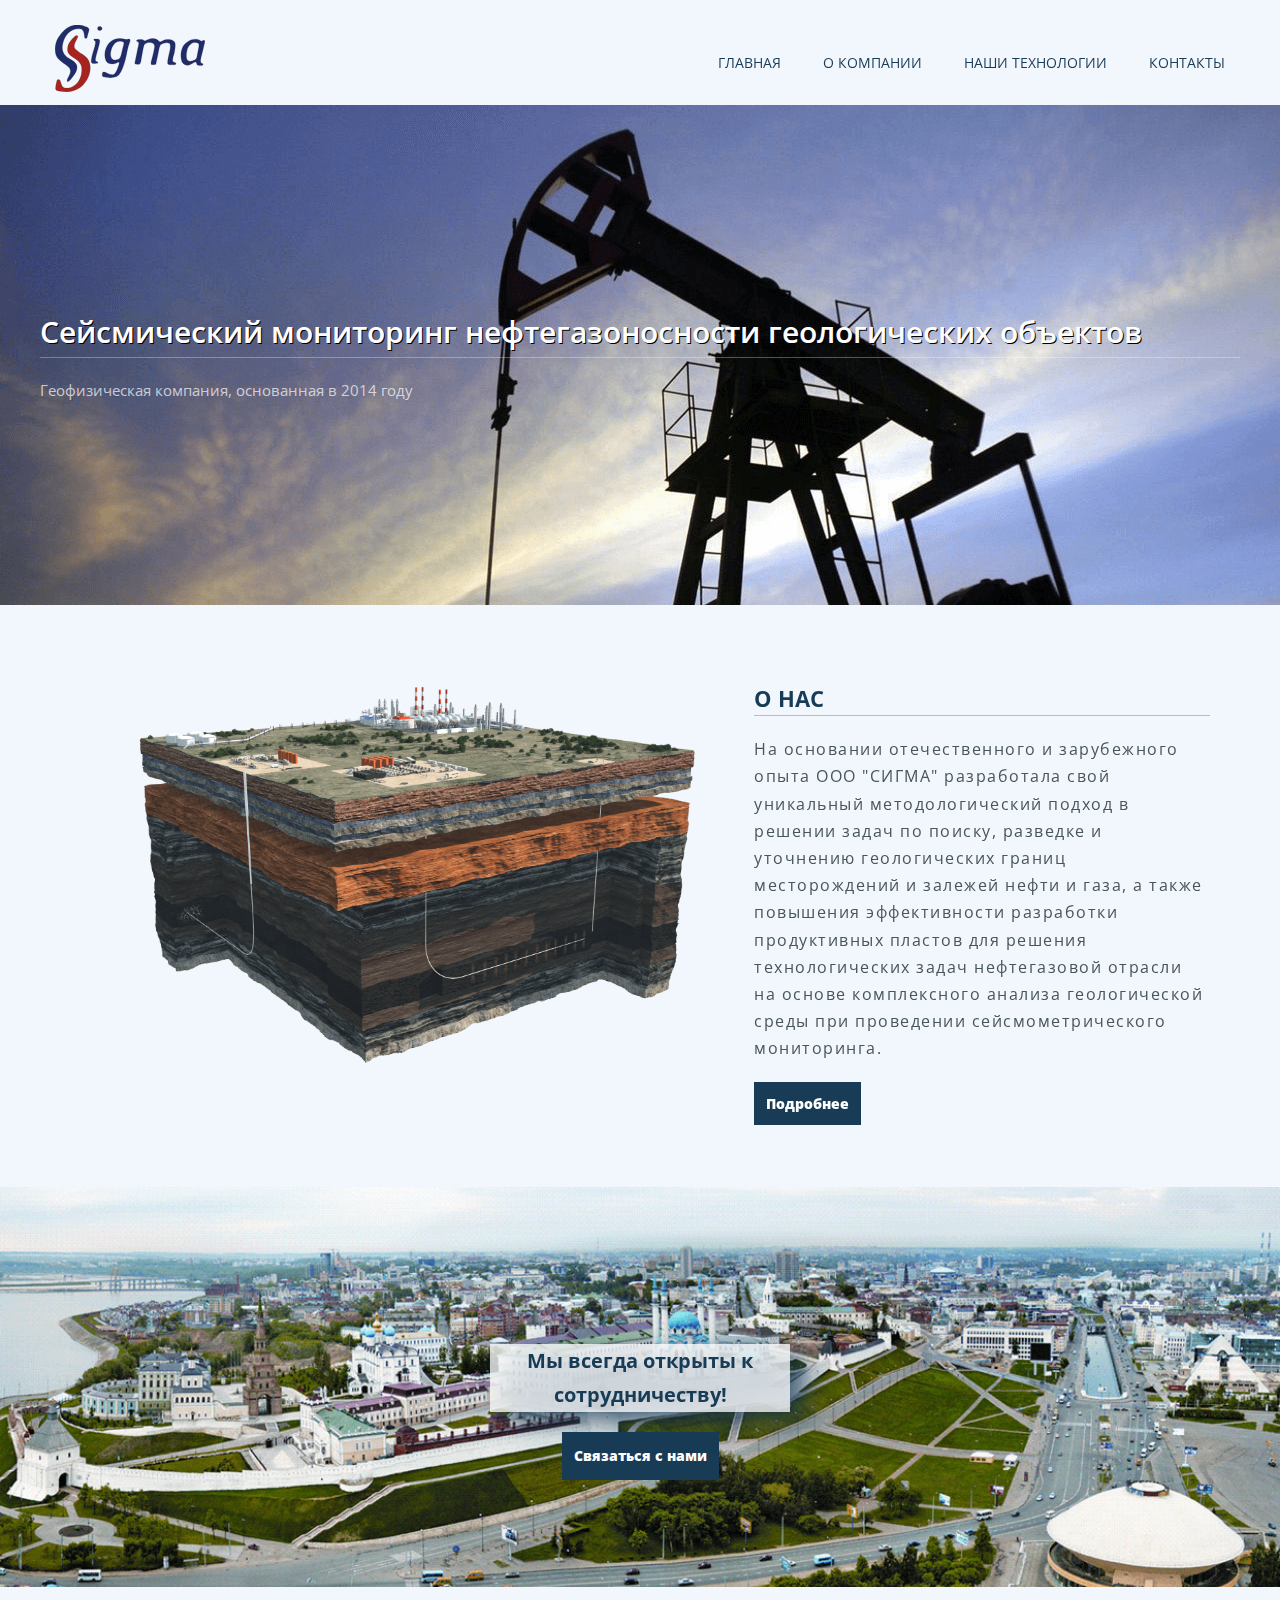
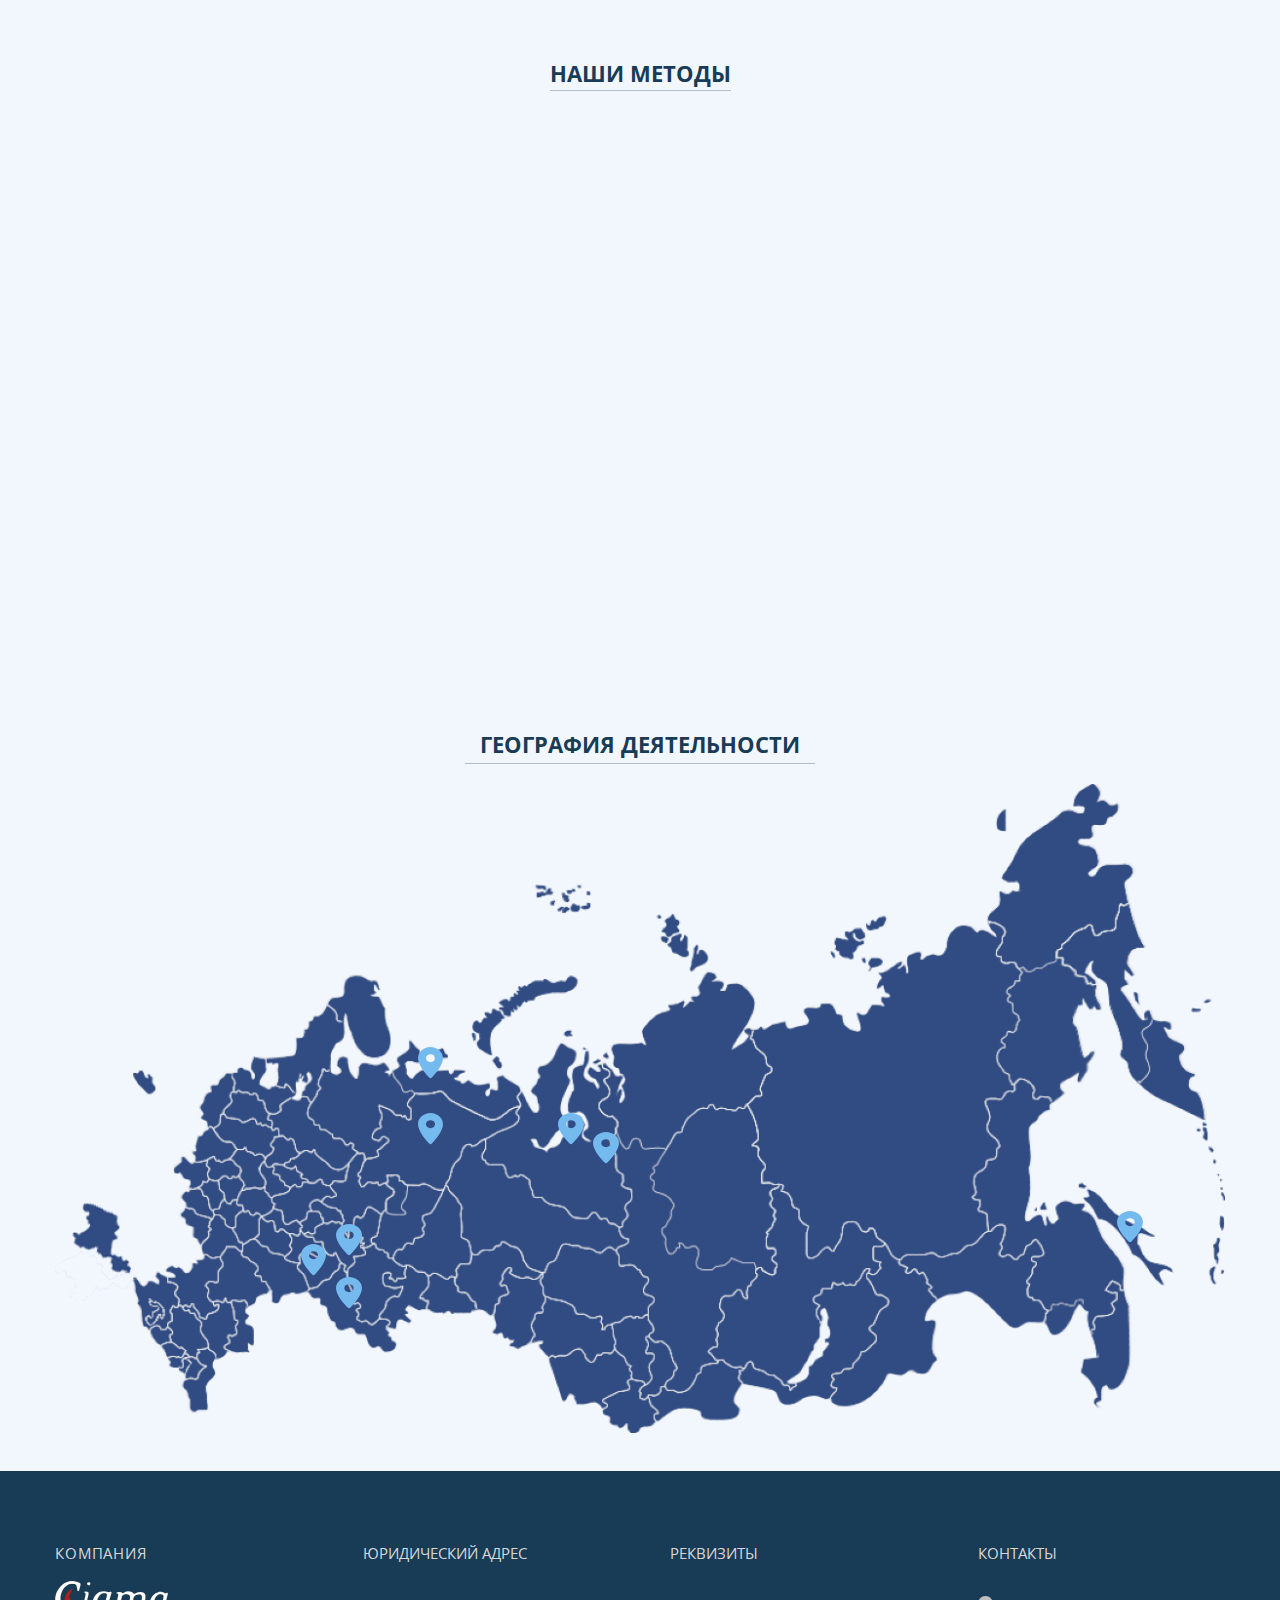
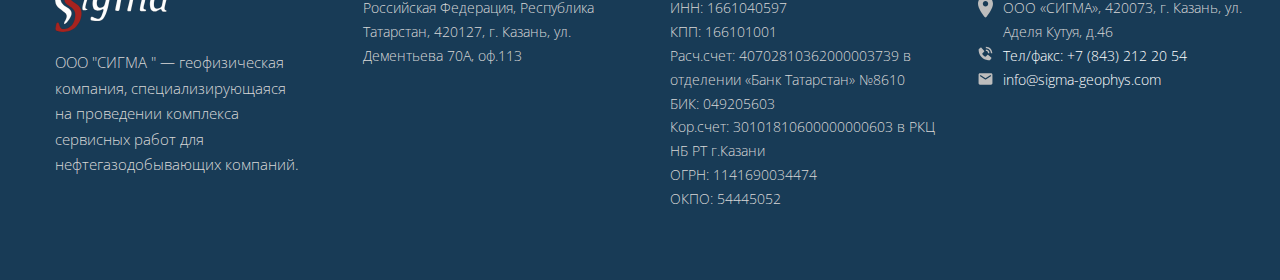
<file: index.html>
<!DOCTYPE html>
<html lang="ru">
  <head>
    <meta charset="UTF-8" />
    <meta http-equiv="X-UA-Compatible" content="IE=edge" />
    <meta name="viewport" content="width=device-width, initial-scale=1.0" />
    <meta name="format-detection" content="telephone=no" />
    <title>ООО "СИГМА"- Cейсмические исследования скважин</title>
    <link rel="preconnect" href="https://fonts.gstatic.com" />
    <link
      href="https://fonts.googleapis.com/css2?family=Roboto:wght@300;400;700&display=swap"
      rel="stylesheet"
    />
    <link rel="preconnect" href="https://fonts.gstatic.com" />
    <link
      href="https://fonts.googleapis.com/css2?family=Nunito:wght@600;700&display=swap"
      rel="stylesheet"
    />
    <link rel="preconnect" href="https://fonts.gstatic.com" />
    <link
      href="https://fonts.googleapis.com/css2?family=Open+Sans:wght@300;400&display=swap"
      rel="stylesheet"
    />
    <link rel="shortcut icon" href="img/favicon.ico" type="image/x-icon" />
    <link rel="icon" href="img/favicon.ico" type="image/x-icon" />
    <link rel="stylesheet" href="css/swiper-bundle.min.css" />
    <link rel="stylesheet" href="css/aos.css" />
    <link rel="stylesheet" href="css/style.css" />
  </head>

  <body>
    <header class="header">
      <div class="header-container">
        <a href="index.html" class="header__link">
          <img class="header__logo" src="img/logo-blue.svg" alt="logo"
          data-aos="zoom-in-right" / >
        </a>

        <nav class="navbar" data-aos="zoom-in-left">
          <ul class="navbar__list">
            <li class="navbar__item">
              <a href="index.html" class="navbar__link">Главная</a>
            </li>
            <li class="navbar__item">
              <a href="about-company.html" class="navbar__link">О компании</a>
            </li>
            <li class="navbar__item">
              <a href="technologies.html" class="navbar__link"
                >Наши технологии</a
              >
              <div class="dropdown">
                <a href="method-grp_sat.html" class="dropdown__link"
                  >Мониторинг СЭТ на малых площадях</a
                >
                <!-- <a href="method-nat.html" class="dropdown__link"
                  >Мониторинг заводнения</a
                > -->
                <a href="method-svan.html" class="dropdown__link"
                  >Мониторинг СВАН</a
                >
              </div>
            </li>

            <li class="navbar__item">
              <a href="contacts.html" class="navbar__link">Контакты</a>
            </li>
          </ul>
        </nav>

        <button class="menu-button">
          <span class="menu-button__line"></span>
          <span class="menu-button__line"></span>
          <span class="menu-button__line"></span>
        </button>
      </div>
    </header>
    <!--.header-->

    <section class="hero">
      <div class="hero-container">
        <div class="hero__wrapper">
          <h1 class="hero__title">
            Сейсмический мониторинг нефтегазоносности геологических объектов
          </h1>
          <span class="hero__span"
            >Геофизическая компания, основанная в 2014 году</span
          >
        </div>
      </div>
    </section>
    <!--.hero-->

    <section class="about">
      <div class="about-container">
        <div class="about__wrapper">
          <div class="about__image">
            <img
              src="img/about-oilfield.png"
              alt="well"
              data-aos="fade-down-right"
            />
          </div>
          <div class="about__description" data-aos="fade-down-left">
            <h2 class="about__title">О НАС</h2>

            <p class="about__text">
              На основании отечественного и зарубежного опыта ООО "СИГМА"
              разработала свой уникальный методологический подход в решении
              задач по поиску, разведке и уточнению геологических границ
              месторождений и залежей нефти и газа, а также повышения
              эффективности разработки продуктивных пластов для решения
              технологических задач нефтегазовой отрасли на основе комплексного
              анализа геологической среды при проведении сейсмометрического
              мониторинга.
            </p>

            <br />

            <a href="about-company.html" class="about__button">Подробнее</a>
          </div>
        </div>
      </div>
    </section>
    <!--.about-->

    <section class="subscribe">
      <div class="subscribe-container" data-depth="0.2">
        <h3 class="subscribe__title">Мы всегда открыты к сотрудничеству!</h3>
        <a href="contacts.html" class="about__button">Связаться с нами</a>
      </div>
    </section>
    <!--.subscribe-->

    <section class="methods">
      <h3 class="methods__title">Наши методы</h3>

      <!-- Slider main container -->
      <div class="swiper-container methods-container" data-aos="fade-right">
        <!-- Additional required wrapper -->
        <div class="swiper-wrapper methods-wrapper">
          <!-- Slides -->
          <div class="swiper-slide methods-slide">
            <div class="methods__image-wrapper">
              <img class="methods__image" src="img/method-sat-grp.png" alt="" />
            </div>
            <div class="methods__text-wrapper">
              <h4 class="methods__text-title">
                Мониторинг сейсмоэмиссионной томографии на малых площадях
              </h4>
              <p class="methods__text">
                Данная методика позволяет определить характер распространения
                как техногенной трещиноватости, возникающей при проведении
                гидроразрыва пласта (ГРП), так и проследить активацию
                существующих систем естественных трещин. Получаемые результаты
                дают информацию об эффективности проведенном ГРП - как глубоко
                по латерали проник проппант в пласт, на сколько пласт охвачен
                системой трещин; диагностике геолого-геофизического состояния
                скважин — определение межпластовых перетоков и пр.
              </p>
              <a href="method-grp_sat.html" class="methods__button"
                >Подробнее</a
              >
            </div>
          </div>
          <!-- <div class="swiper-slide methods-slide">
            <div class="methods__image-wrapper">
              <img class="methods__image" src="img/method-est.png" alt="" />
            </div>
            <div class="methods__text-wrapper">
              <h4 class="methods__text-title">
                Мониторинг естественной трещиноватости
              </h4>
              <p class="methods__text">
                Lorem ipsum dolor sit amet consectetur adipisicing elit. Officia
                aperiam hic obcaecati quidem debitis magni fugiat provident
                repellendus nisi doloribus animi qui ipsam, omnis, ullam
                sapiente, quibusdam ducimus reiciendis asperiores odio? Dolores
                repudiandae ratione consequatur tenetur error vero quo
                asperiores fugiat corporis deleniti, dolorum eaque saepe quod.
                Quam, delectus a?
              </p>
              <a href="#" class="methods__button">Подробнее</a>
            </div>
          </div> -->
          <div class="swiper-slide methods-slide">
            <div class="methods__image-wrapper">
              <img class="methods__image" src="img/method-svan.png" alt="" />
            </div>
            <div class="methods__text-wrapper">
              <h4 class="methods__text-title">
                Мониторинг спектрально-волнового анализа
              </h4>
              <p class="methods__text">
                Спектрально-временной анализ (СВАН) дает возможность оценки
                положения внешнего контура ВНК, провести детализацию
                геологического строения, а также пространственное распределение
                фильтрационно-емкостных свойств продуктивных зон залежей.
                Результат выполнения СВАН — оценка перспектив и целесообразности
                бурения проектных скважин
              </p>

              <a href="method-svan.html" class="methods__button">Подробнее</a>
            </div>
          </div>
        </div>

        <!-- If we need pagination -->
        <div class="swiper-pagination"></div>

        <!-- If we need navigation buttons
        <div class="swiper-button-prev"></div>
        <div class="swiper-button-next"></div> -->

        <!-- If we need scrollbar -->
        <!-- <div class="swiper-scrollbar"></div> -->
      </div>
    </section>
    <!--.methods-->

    <section class="geography">
      <div class="geography-container">
        <h3 class="geography__title">ГЕОГРАФИЯ ДЕЯТЕЛЬНОСТИ</h3>
        <div class="geography-wrapper">
          <img src="img/geography-bg-2.png " alt=" " />

          <div
            class="geography__map-container geography__map-container--yamburg"
          >
            <div class="geography__map-modal">
              <p class="geography__text">Ямало-Ненецкий АО</p>
              <h3 class="geography__modal-title">
                УГРиЛМ&nbsp;ООО&nbsp;"Газпром&nbsp;добыча&nbsp;Ямбург"
              </h3>
            </div>
            <a href="#" class="geography__map-link">
              <img
                src="img/geography-map-icon.svg "
                class="geography__map-icon"
                alt=" "
              />
            </a>
          </div>

          <div
            class="geography__map-container geography__map-container--zapolarka"
          >
            <div class="geography__map-modal">
              <p class="geography__text">Тазовский полуостров</p>
              <h3 class="geography__modal-title">
                УГРиЛМ&nbsp;ООО&nbsp;"Газпром&nbsp;добыча&nbsp;Ямбург"
              </h3>
            </div>
            <a href="#" class="geography__map-link">
              <img
                src="img/geography-map-icon.svg "
                class="geography__map-icon"
                alt=" "
              />
            </a>
          </div>

          <div
            class="geography__map-container geography__map-container--sahalin"
          >
            <div class="geography__map-modal">
              <p class="geography__text">Сахалинская область</p>
              <h3 class="geography__modal-title">ООО "НПП Геодинамика"</h3>
            </div>
            <a href="#" class="geography__map-link">
              <img
                src="img/geography-map-icon.svg "
                class="geography__map-icon"
                alt=" "
              />
            </a>
          </div>

          <div
            class="geography__map-container geography__map-container--tatarstan"
          >
            <div class="geography__map-modal">
              <p class="geography__text">Республика Татарстан</p>
              <h3 class="geography__modal-title">ООО "УК Шешмаойл"</h3>
            </div>
            <a href="#" class="geography__map-link">
              <img
                src="img/geography-map-icon.svg "
                class="geography__map-icon"
                alt=" "
              />
            </a>
          </div>
          <div
            class="geography__map-container geography__map-container--orenburg"
          >
            <div class="geography__map-modal">
              <p class="geography__text">Оренбургская область</p>
              <h3 class="geography__modal-title">ООО "Байтекс"</h3>
            </div>
            <a href="#" class="geography__map-link">
              <img
                src="img/geography-map-icon.svg "
                class="geography__map-icon"
                alt=" "
              />
            </a>
          </div>

          <div
            class="geography__map-container geography__map-container--samara"
          >
            <div class="geography__map-modal">
              <p class="geography__text">Самарская область</p>
              <h3 class="geography__modal-title">ООО "Резонанс"</h3>
            </div>
            <a href="#" class="geography__map-link">
              <img
                src="img/geography-map-icon.svg "
                class="geography__map-icon"
                alt=" "
              />
            </a>
          </div>

          <div
            class="geography__map-container geography__map-container--neneckiy"
          >
            <div class="geography__map-modal">
              <p class="geography__text">Ненецкий АО</p>
              <h3 class="geography__modal-title">ООО "ЛУКОЙЛ-Коми"</h3>
            </div>
            <a href="#" class="geography__map-link">
              <img
                src="img/geography-map-icon.svg "
                class="geography__map-icon"
                alt=" "
              />
            </a>
          </div>

          <div class="geography__map-container geography__map-container--komi">
            <div class="geography__map-modal">
              <p class="geography__text">Республика Коми</p>
              <h3 class="geography__modal-title">
                ООО&nbsp;"НПП&nbsp;Нефтяные&nbsp;горизонты" <br />
                ООО "ЛУКОЙЛ-Коми"
              </h3>
            </div>
            <a href="#" class="geography__map-link">
              <img
                src="img/geography-map-icon.svg "
                class="geography__map-icon"
                alt=" "
              />
            </a>
          </div>
        </div>
      </div>
    </section>
    <!--.geography-->

    <footer class="footer">
      <div class="footer-container">
        <div class="footer__menu">
          <div class="footer__nav">
            <div class="footer__menu-group">
              <h3 class="footer__title footer__info--title">Компания</h3>
              <a href="# " class="footer__info footer__info--link">
                <img class="footer__logo" src="img/logo-white.svg " alt=" " />
              </a>
              <span class="footer__text">
                ООО "СИГМА " — геофизическая компания, специализирующаяся на
                проведении комплекса сервисных работ для нефтегазодобывающих
                компаний.</span
              >
            </div>
            <div class="footer__menu-group">
              <h3 class="footer__menu-title">Юридический адрес</h3>
              <ul class="footer__list">
                <li class="footer__item">
                  Российская Федерация, Республика Татарстан, 420127, г. Казань,
                  ул. Дементьева 70А, оф.113
                </li>
              </ul>
            </div>

            <div class="footer__menu-group">
              <h3 class="footer__menu-title">Реквизиты</h3>
              <ul class="footer__list">
                <li class="footer__item">ИНН: 1661040597</li>
                <li class="footer__item">КПП: 166101001</li>
                <li class="footer__item">
                  Расч.счет: 40702810362000003739 в отделении «Банк Татарстан»
                  №8610
                </li>
                <li class="footer__item">БИК: 049205603</li>
                <li class="footer__item">
                  Кор.счет: 30101810600000000603 в РКЦ НБ РТ г.Казани
                </li>
                <li class="footer__item">ОГРН: 1141690034474</li>
                <li class="footer__item">ОКПО: 54445052</li>
              </ul>
            </div>

            <div class="footer__menu-group">
              <h3 class="footer__menu-title">Контакты</h3>
              <ul class="footer__list">
                <li class="footer__item">
                  <div class="footer__item-wrapper">
                    <img src="img/map-icon.svg " class="footer__icon" alt=" " />
                  </div>
                  ООО «СИГМА», 420073, г. Казань, ул. Аделя Кутуя, д.46
                </li>
                <li class="footer__item">
                  <div class="footer__item-wrapper">
                    <img
                      src="img/contact-phone-call.svg "
                      class="footer__icon"
                      alt=" "
                    />
                  </div>
                  <a class="footer__link" href="tel:78432122054 "
                    >Тел/факс: +7 (843) 212 20 54</a
                  >
                </li>
                <li class="footer__item">
                  <div class="footer__item-wrapper">
                    <img src="img/email.svg " class="footer__icon" alt=" " />
                  </div>
                  <a class="footer__link" href="mailto:info@sigma-geophys.com "
                    >info@sigma-geophys.com</a
                  >
                </li>
              </ul>
            </div>
          </div>
        </div>
      </div>
    </footer>
    <!--.footer-->
    <div class="overlay hidden-1"></div>
    <div class="mobile">
      <a href="# " class="mobile__close">
        <img
          src="img/close-icon.svg "
          alt="icon: close "
          class="mobile__image"
        />
      </a>
      <nav class="mobile__nav">
        <a href="index.html " class="mobile__link">Главная</a>
        <a href="about-company.html " class="mobile__link">О компании</a>
        <a href="technologies.html" class="mobile__link">Наши технологии</a>
        <a href="contacts.html" class="mobile__link">Контакты</a>
      </nav>
    </div>

    <script src="js/swiper-bundle.min.js "></script>
    <script src="js/jquery-3.5.1.min.js "></script>
    <script src="js/jquery.validate.min.js "></script>
    <script src="https://unpkg.com/aos@next/dist/aos.js"></script>
    <script>
      AOS.init();
    </script>
    <script src="js/main.js "></script>
  </body>
</html>
</file>
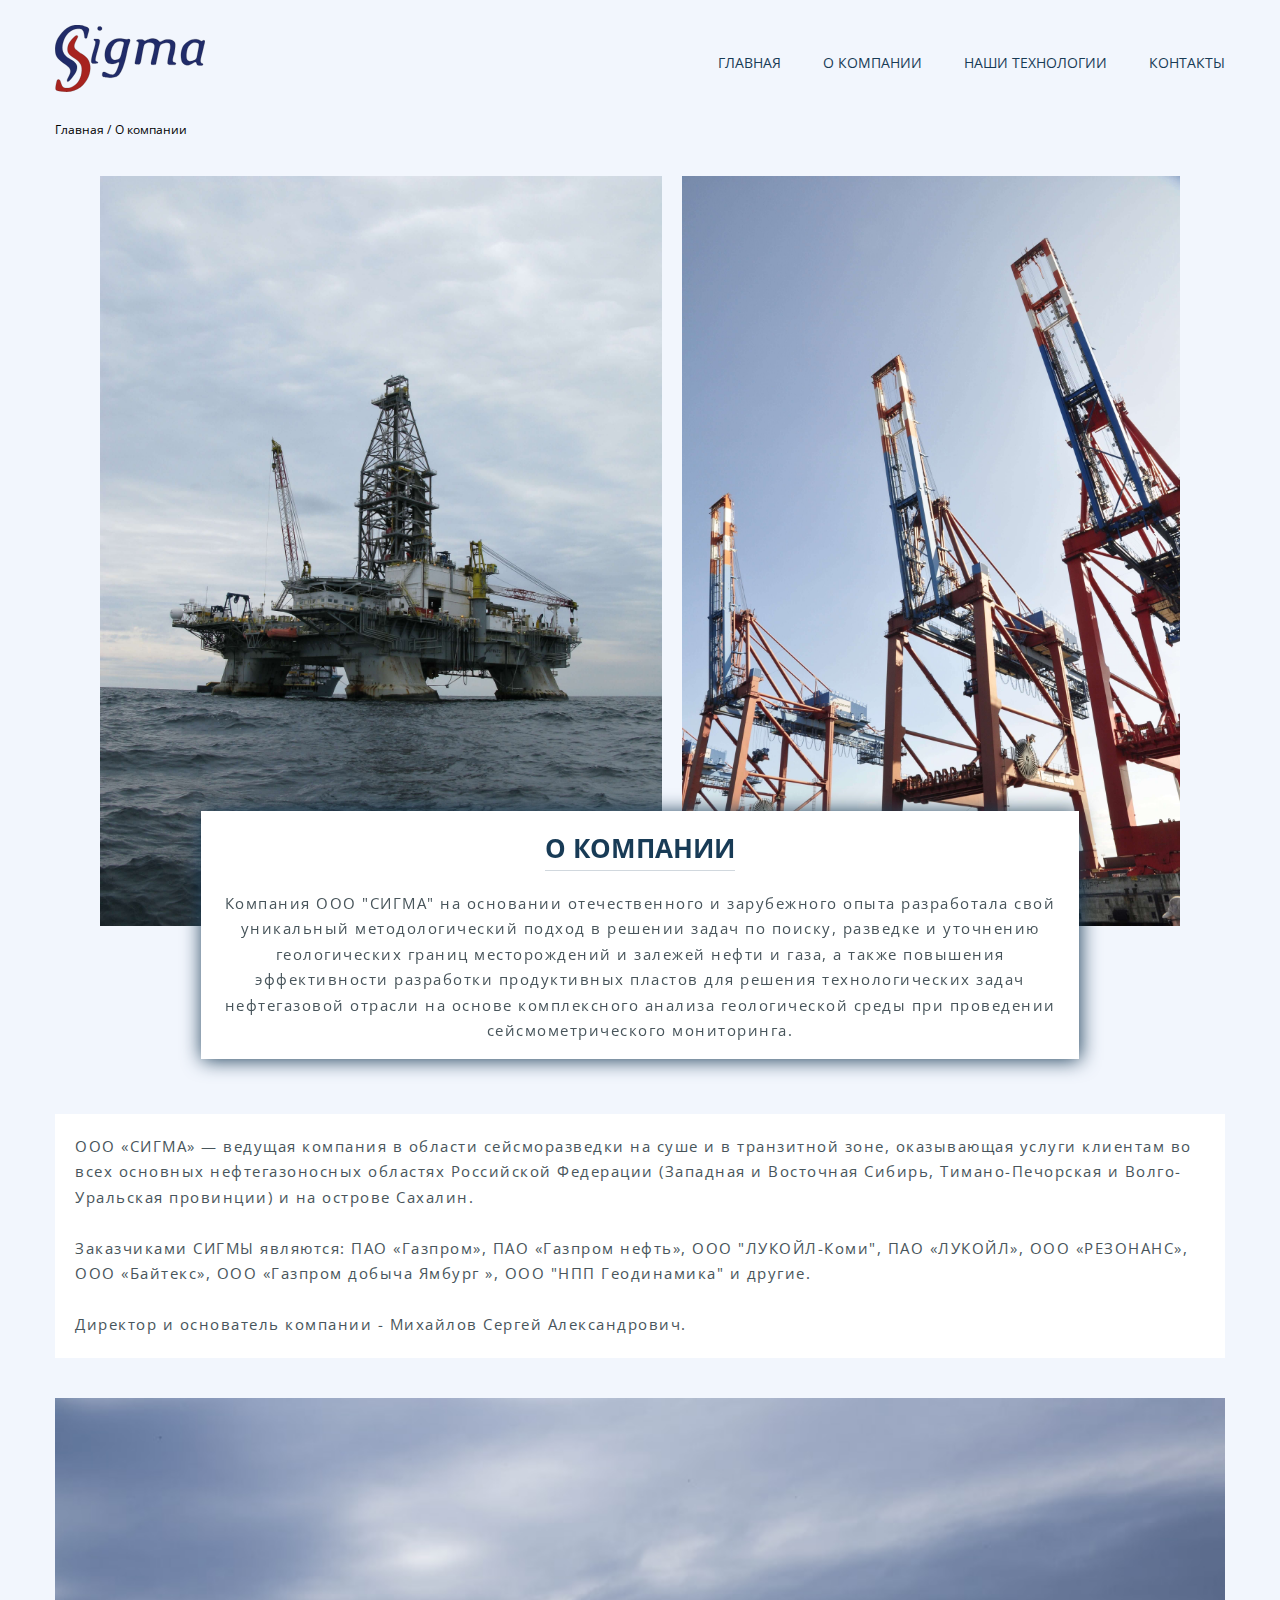
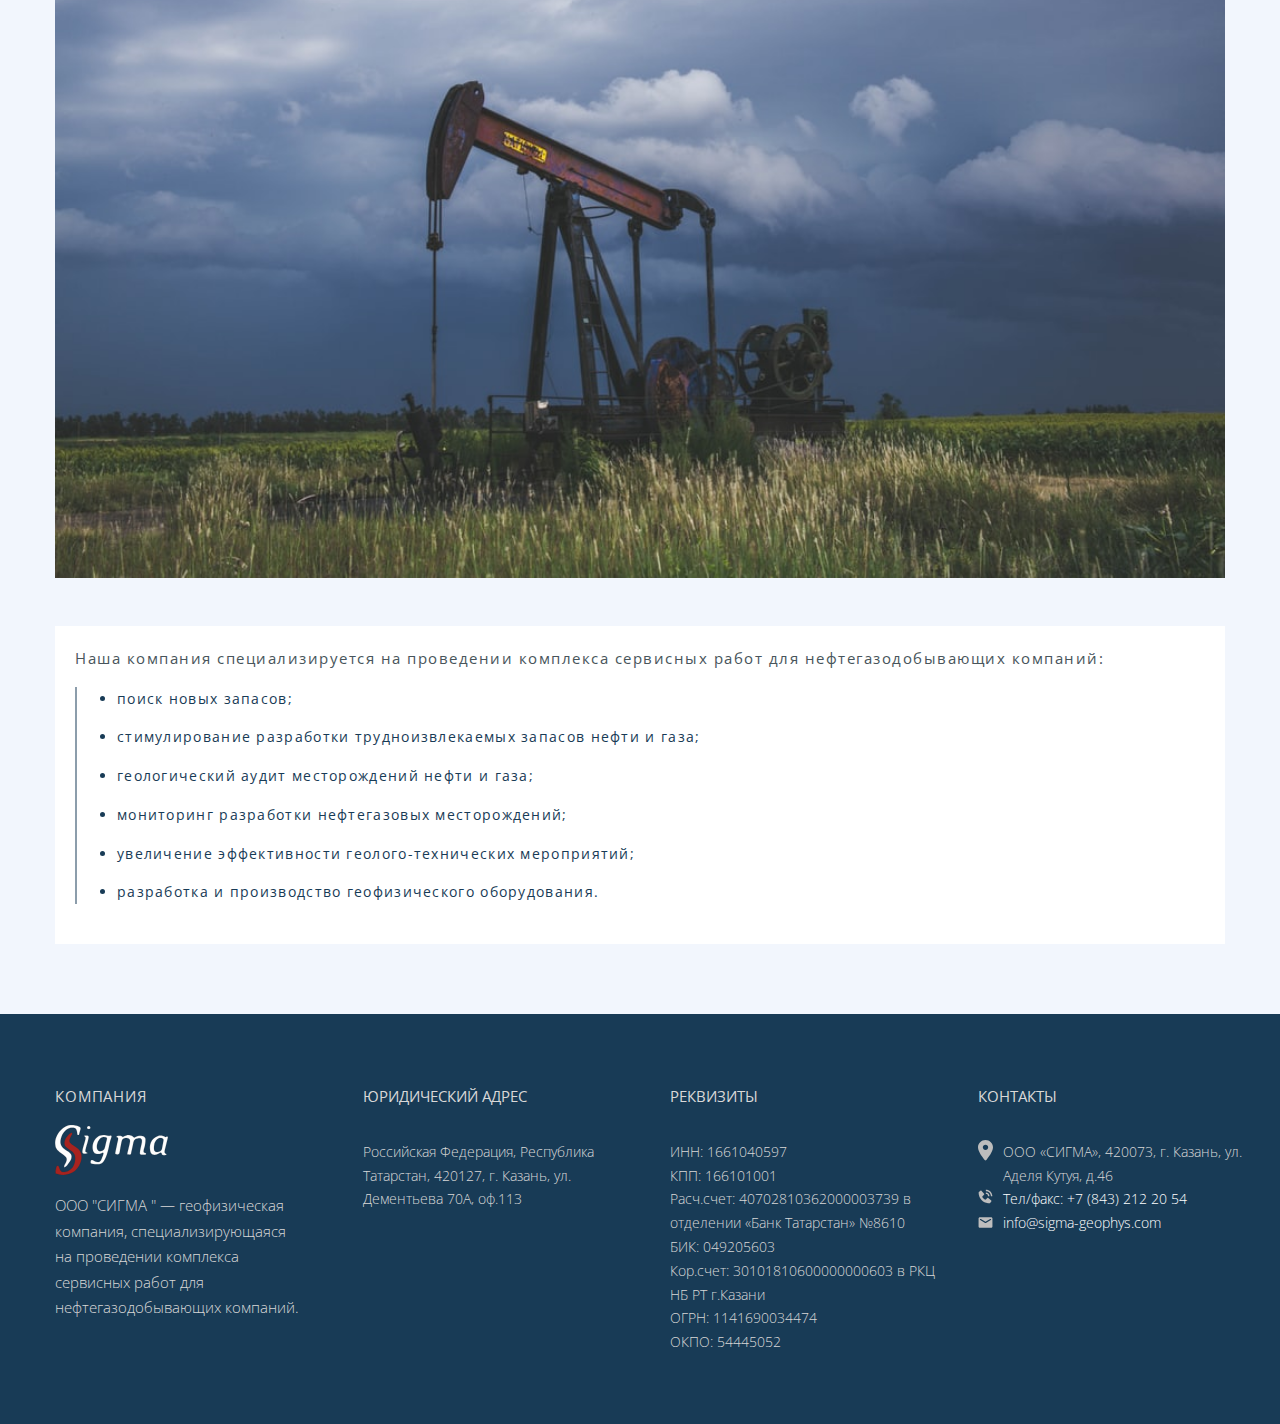
<file: about-company.html>
<!DOCTYPE html>
<html lang="ru">
  <head>
    <meta charset="UTF-8" />
    <meta http-equiv="X-UA-Compatible" content="IE=edge" />
    <meta name="viewport" content="width=device-width, initial-scale=1.0" />
    <meta name="format-detection" content="telephone=no" />
    <title>О "СИГМЕ"</title>
    <link rel="preconnect" href="https://fonts.gstatic.com" />
    <link
      href="https://fonts.googleapis.com/css2?family=Roboto:wght@300;400;700&display=swap"
      rel="stylesheet"
    />
    <link rel="preconnect" href="https://fonts.gstatic.com" />
    <link
      href="https://fonts.googleapis.com/css2?family=Nunito:wght@600;700&display=swap"
      rel="stylesheet"
    />
    <link rel="preconnect" href="https://fonts.gstatic.com" />
    <link
      href="https://fonts.googleapis.com/css2?family=Open+Sans:wght@300;400&display=swap"
      rel="stylesheet"
    />
    <link rel="shortcut icon" href="img/favicon.ico" type="image/x-icon" />
    <link rel="icon" href="img/favicon.ico" type="image/x-icon" />
    <link rel="stylesheet" href="css/swiper-bundle.min.css" />
    <link rel="stylesheet" href="css/style.css" />
  </head>

  <body>
    <header class="header">
      <div class="header-container">
        <a href="index.html" class="header__link">
          <img class="header__logo" src="img/logo-blue.svg" alt="logo" />
        </a>

        <nav class="navbar">
          <ul class="navbar__list">
            <li class="navbar__item">
              <a href="index.html" class="navbar__link">Главная</a>
            </li>
            <li class="navbar__item">
              <a href="about-company.html" class="navbar__link">О компании</a>
            </li>
            <li class="navbar__item">
              <a href="technologies.html" class="navbar__link"
                >Наши технологии</a
              >
              <div class="dropdown">
                <a href="method-grp_sat.html" class="dropdown__link"
                  >Мониторинг СЭТ на малых площадях</a
                >
                <!-- <a href="method-nat.html" class="dropdown__link"
                  >Мониторинг заводнения</a
                > -->
                <a href="method-svan.html" class="dropdown__link"
                  >Мониторинг СВАН</a
                >
              </div>
            </li>

            <li class="navbar__item">
              <a href="contacts.html" class="navbar__link">Контакты</a>
            </li>
          </ul>
        </nav>

        <button class="menu-button">
          <span class="menu-button__line"></span>
          <span class="menu-button__line"></span>
          <span class="menu-button__line"></span>
        </button>
      </div>
    </header>
    <!--.header-->

    <nav class="breadcrumb">
      <div class="breadcrumb-container">
        <ul class="breadcrumb-list">
          <li class="breadcrumb-list__item">
            <a href="index.html" class="breadcrumb-list__link">Главная</a>
          </li>
          <li class="breadcrumb-list__item">
            <a href="about-company.html" class="breadcrumb-list__link"
              >О компании</a
            >
          </li>
        </ul>
      </div>
      <!-- /.container -->
    </nav>
    <!-- /.breadcrumb-->

    <section class="company">
      <div class="company-container">
        <div class="company__wrapper">
          <div class="company__image-wrapper">
            <img src="img/main-info__img-1.jpg" alt="" class="company__image" />
          </div>
          <div class="company__image-wrapper">
            <img src="img/main-info__img-2.jpg" alt="" class="company__image" />
          </div>
          <div class="company__text-wrapper">
            <h3 class="company__title">О компании</h3>
            <p class="company__text">
              Компания <span class="company__bold">ООО "СИГМА"</span> на
              основании отечественного и зарубежного опыта разработала свой
              уникальный методологический подход в решении задач по поиску,
              разведке и уточнению геологических границ месторождений и залежей
              нефти и газа, а также повышения эффективности разработки
              продуктивных пластов для решения технологических задач
              нефтегазовой отрасли на основе комплексного анализа геологической
              среды при проведении сейсмометрического мониторинга.
            </p>
          </div>
        </div>
        <div class="company__info">
          <p class="company__text">
            ООО «СИГМА» — ведущая компания в области сейсморазведки на суше и в
            транзитной зоне, оказывающая услуги клиентам во всех основных
            нефтегазоносных областях Российской Федерации (Западная и Восточная
            Сибирь, Тимано-Печорская и Волго-Уральская провинции) и на острове
            Сахалин. <br />
            <br />
            <!-- Компания является системообразующим предприятием для геологической
            отрасли России и вносит значительный вклад в реализацию
            государственной программы по воспроизводству минерально-сырьевой
            базы России в нефтегазовом секторе. <br /> -->

            Заказчиками СИГМЫ являются: ПАО «Газпром», ПАО «Газпром нефть», ООО
            "ЛУКОЙЛ-Коми", ПАО «ЛУКОЙЛ», ООО «РЕЗОНАНС», ООО «Байтекс», ООО
            «Газпром добыча Ямбург », ООО "НПП Геодинамика" и другие.
            <br />
            <br />
            Директор и основатель компании - Михайлов Сергей Александрович.
          </p>
        </div>
        <div class="company__images-wrapper">
          <img class="company__images" src="img/company_img-1.jpg" alt="" />
        </div>
        <div class="company__description">
          <p class="company__text">
            Наша компания специализируется на проведении комплекса сервисных
            работ для нефтегазодобывающих компаний:
          </p>
          <ul class="company__list">
            <li class="company__item">поиск новых запасов;</li>
            <li class="company__item">
              стимулирование разработки трудноизвлекаемых запасов нефти и газа;
            </li>
            <li class="company__item">
              геологический аудит месторождений нефти и газа;
            </li>
            <li class="company__item">
              мониторинг разработки нефтегазовых месторождений;
            </li>
            <li class="company__item">
              увеличение эффективности геолого-технических мероприятий;
            </li>
            <li class="company__item">
              разработка и производство геофизического оборудования.
            </li>
          </ul>
        </div>
      </div>
    </section>

    <footer class="footer">
      <div class="footer-container">
        <div class="footer__menu">
          <div class="footer__nav">
            <div class="footer__menu-group">
              <h3 class="footer__title">Компания</h3>
              <a href="# " class="footer__info footer__info--link">
                <img class="footer__logo" src="img/logo-white.svg " alt=" " />
              </a>
              <span class="footer__text">
                ООО "СИГМА " — геофизическая компания, специализирующаяся на
                проведении комплекса сервисных работ для нефтегазодобывающих
                компаний.
              </span>
            </div>
            <div class="footer__menu-group">
              <h3 class="footer__menu-title">Юридический адрес</h3>
              <ul class="footer__list">
                <li class="footer__item">
                  Российская Федерация, Республика Татарстан, 420127, г. Казань,
                  ул. Дементьева 70А, оф.113
                </li>
              </ul>
            </div>

            <div class="footer__menu-group">
              <h3 class="footer__menu-title">Реквизиты</h3>
              <ul class="footer__list">
                <li class="footer__item">
                  ИНН: 1661040597 <br />
                  КПП: 166101001 <br />
                  Расч.счет: 40702810362000003739 в отделении «Банк Татарстан»
                  №8610 <br />
                  БИК: 049205603 <br />
                  Кор.счет: 30101810600000000603 в РКЦ НБ РТ г.Казани <br />
                  ОГРН: 1141690034474 <br />
                  ОКПО: 54445052
                </li>
              </ul>
            </div>

            <div class="footer__menu-group">
              <h3 class="footer__menu-title">Контакты</h3>
              <ul class="footer__list">
                <li class="footer__item">
                  <div class="footer__item-wrapper">
                    <img src="img/map-icon.svg " class="footer__icon" alt=" " />
                  </div>
                  ООО «СИГМА», 420073, г. Казань, ул. Аделя Кутуя, д.46
                </li>
                <li class="footer__item">
                  <div class="footer__item-wrapper">
                    <img
                      src="img/contact-phone-call.svg "
                      class="footer__icon"
                      alt=" "
                    />
                  </div>
                  <a class="footer__link" href="tel:78432122054 "
                    >Тел/факс: +7 (843) 212 20 54</a
                  >
                </li>
                <li class="footer__item">
                  <div class="footer__item-wrapper">
                    <img src="img/email.svg " class="footer__icon" alt=" " />
                  </div>
                  <a class="footer__link" href="mailto:info@sigma-geophys.com"
                    >info@sigma-geophys.com</a
                  >
                </li>
              </ul>
            </div>
          </div>
        </div>
      </div>
    </footer>
    <!--.footer-->

    <div class="mobile">
      <a href="# " class="mobile__close">
        <img
          src="img/close-icon.svg "
          alt="icon: close "
          class="mobile__image"
        />
      </a>
      <nav class="mobile__nav">
        <a href="index.html" class="mobile__link">Главная</a>
        <a href="about-company.html" class="mobile__link">О компании</a>
        <a href="technologies.html" class="mobile__link">Наши технологии</a>
        <a href="contacts.html" class="mobile__link">Контакты</a>
      </nav>
    </div>

    <script src="js/swiper-bundle.min.js "></script>
    <script src="js/jquery-3.5.1.min.js "></script>
    <script src="js/main.js "></script>
  </body>
</html>
</file>
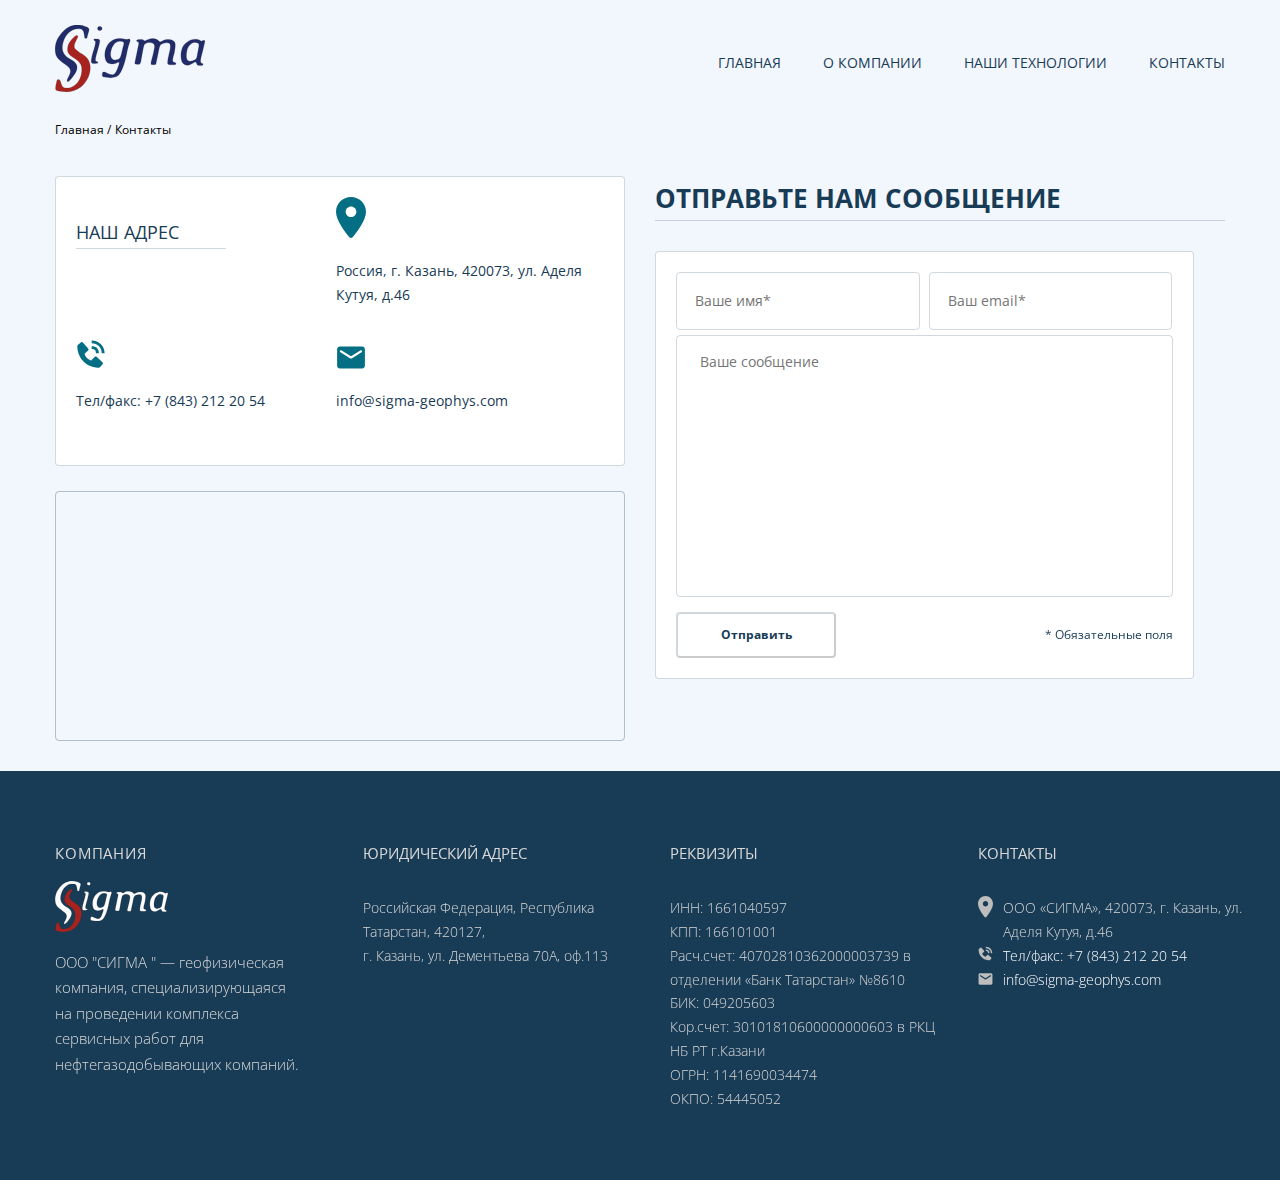
<file: contacts.html>
<!DOCTYPE html>
<html lang="ru">
  <head>
    <meta charset="UTF-8" />
    <meta http-equiv="X-UA-Compatible" content="IE=edge" />
    <meta name="viewport" content="width=device-width, initial-scale=1.0" />
    <meta name="format-detection" content="telephone=no" />
    <title>Связаться с нами</title>
    <link rel="preconnect" href="https://fonts.gstatic.com" />
    <link
      href="https://fonts.googleapis.com/css2?family=Roboto:wght@300;400;700&display=swap"
      rel="stylesheet"
    />
    <link rel="preconnect" href="https://fonts.gstatic.com" />
    <link
      href="https://fonts.googleapis.com/css2?family=Nunito:wght@600;700&display=swap"
      rel="stylesheet"
    />
    <link rel="preconnect" href="https://fonts.gstatic.com" />
    <link
      href="https://fonts.googleapis.com/css2?family=Open+Sans:wght@300;400&display=swap"
      rel="stylesheet"
    />
    <link rel="shortcut icon" href="img/favicon.ico" type="image/x-icon" />
    <link rel="icon" href="img/favicon.ico" type="image/x-icon" />
    <link rel="stylesheet" href="css/swiper-bundle.min.css" />
    <link rel="stylesheet" href="css/style.css" />
  </head>

  <body>
    <header class="header">
      <div class="header-container">
        <a href="index.html" class="header__link">
          <img class="header__logo" src="img/logo-blue.svg" alt="logo" />
        </a>

        <nav class="navbar">
          <ul class="navbar__list">
            <li class="navbar__item">
              <a href="index.html" class="navbar__link">Главная</a>
            </li>
            <li class="navbar__item">
              <a href="about-company.html" class="navbar__link">О компании</a>
            </li>
            <li class="navbar__item">
              <a href="technologies.html" class="navbar__link"
                >Наши технологии</a
              >
              <div class="dropdown">
                <a href="method-grp_sat.html" class="dropdown__link"
                  >Мониторинг СЭТ на малых площадях</a
                >
                <!-- <a href="method-nat.html" class="dropdown__link"
                  >Мониторинг заводнения</a
                > -->
                <a href="method-svan.html" class="dropdown__link"
                  >Мониторинг СВАН</a
                >
              </div>
            </li>

            <li class="navbar__item">
              <a href="contacts.html" class="navbar__link">Контакты</a>
            </li>
          </ul>
        </nav>

        <button class="menu-button">
          <span class="menu-button__line"></span>
          <span class="menu-button__line"></span>
          <span class="menu-button__line"></span>
        </button>
      </div>
    </header>
    <!--.header-->

    <nav class="breadcrumb">
      <div class="breadcrumb-container">
        <ul class="breadcrumb-list">
          <li class="breadcrumb-list__item">
            <a href="index.html" class="breadcrumb-list__link">Главная</a>
          </li>
          <li class="breadcrumb-list__item">
            <a href="about-company.html" class="breadcrumb-list__link"
              >Контакты</a
            >
          </li>
        </ul>
      </div>
    </nav>
    <!--.breadcrumb-->

    <section class="contacts">
      <div class="contacts-container">
        <!-- <h1 class="contacts__title">Связаться с нами</h1> -->
        <div class="contacts__content">
          <div class="contacts__map-blocks">
            <div class="contacts__blocks">
              <div class="contacts__blocks-wrapper">
                <h2 class="contacts__title contacts__title--little">
                  Наш адрес
                </h2>
              </div>
              <div class="contacts__blocks-wrapper">
                <img class="contacts__icon" src="img/map-icon.svg" alt="icon" />
                <a href="#" class="contacts__link"
                  >Россия, г. Казань, 420073, ул. Аделя Кутуя, д.46</a
                >
              </div>
              <div class="contacts__blocks-wrapper">
                <img
                  class="contacts__icon"
                  src="img/contact-phone-call.svg"
                  alt="phone"
                />
                <a href="tel:+78432122054" class="contacts__link"
                  >Тел/факс: +7 (843) 212 20 54</a
                >
              </div>
              <div class="contacts__blocks-wrapper">
                <img class="contacts__icon" src="img/email.svg" alt="email" />
                <a href="mailto:info@sigma-geophys.com " class="contacts__link"
                  >info@sigma-geophys.com</a
                >
              </div>
            </div>
            <div class="map">
              <iframe
                class="map__frame"
                src="https://www.google.com/maps/embed?pb=!1m18!1m12!1m3!1d2243.4193146457646!2d49.17369961542421!3d55.785956496902664!2m3!1f0!2f0!3f0!3m2!1i1024!2i768!4f13.1!3m3!1m2!1s0x415ead9b462bbe75%3A0x59dfb72c1e0a822b!2sUlitsa%20Adelya%20Kutuya%2C%2046%2C%20Kazan%2C%20Respublika%20Tatarstan%2C%20420073!5e0!3m2!1sen!2sru!4v1617271047637!5m2!1sen!2sru"
                style="border: 0"
                allowfullscreen=""
                loading="lazy"
                height="400"
              ></iframe>
            </div>
          </div>

          <div class="contacts__form-group">
            <h3 class="contacts__title">Отправьте нам сообщение</h3>
            <form action="index.php" method="POST" class="form contacts__form">
              <div class="contacts__input-group">
                <input
                  type="text"
                  class="input contacts__input"
                  placeholder="Ваше имя*"
                  name="name"
                  required
                  minlength="3"
                />
              </div>
              <div class="contacts__input-group">
                <input
                  type="email"
                  class="input contacts__input email-input"
                  placeholder="Ваш email*"
                  name="email"
                  required
                />
              </div>
              <textarea
                class="message contacts__message"
                placeholder="Ваше сообщение"
                name="message"
              ></textarea>
              
              <div class="contacts__container">
                <input
                  type="submit"
                  value="Отправить"
                  name="submit"
                  id="submitButton"
                  class="contacts__button"
                  title="Click here to submit your message!"
                  />
                  <span class="contacts__info">* Обязательные поля</span>
              </div>
              </div>

              
                
            </form>
          </div>
        </div>
      </div>
    </section>

    <footer class="footer">
      <div class="footer-container">
        <div class="footer__menu">
          <div class="footer__nav">
            <div class="footer__menu-group">
              <h3 class="footer__title footer__info--title">Компания</h3>
              <a href="# " class="footer__info footer__info--link">
                <img class="footer__logo" src="img/logo-white.svg " alt=" " />
              </a>
              <span class="footer__text">
                ООО "СИГМА " — геофизическая компания, специализирующаяся на
                проведении комплекса сервисных работ для нефтегазодобывающих
                компаний.</span
              >
            </div>
            <div class="footer__menu-group">
              <h3 class="footer__menu-title">Юридический адрес</h3>
              <ul class="footer__list">
                <li class="footer__item">
                  Российская Федерация, Республика Татарстан, 420127, <br />
                  г. Казань, ул. Дементьева 70А, оф.113
                </li>
              </ul>
            </div>

            <div class="footer__menu-group">
              <h3 class="footer__menu-title">Реквизиты</h3>
              <ul class="footer__list">
                <li class="footer__item">
                  ИНН: 1661040597 <br />
                  КПП: 166101001 <br />
                  Расч.счет: 40702810362000003739 в отделении «Банк Татарстан»
                  №8610 <br />
                  БИК: 049205603 <br />
                  Кор.счет: 30101810600000000603 в РКЦ НБ РТ г.Казани <br />
                  ОГРН: 1141690034474 <br />
                  ОКПО: 54445052
                </li>
              </ul>
            </div>

            <div class="footer__menu-group">
              <h3 class="footer__menu-title">Контакты</h3>
              <ul class="footer__list">
                <li class="footer__item">
                  <div class="footer__item-wrapper">
                    <img src="img/map-icon.svg " class="footer__icon" alt=" " />
                  </div>
                  ООО «СИГМА», 420073, г. Казань, ул. Аделя Кутуя, д.46
                </li>
                <li class="footer__item">
                  <div class="footer__item-wrapper">
                    <img
                      src="img/contact-phone-call.svg "
                      class="footer__icon"
                      alt=" "
                    />
                  </div>
                  <a class="footer__link" href="tel:+78432122054 "
                    >Тел/факс: +7 (843) 212 20 54</a
                  >
                </li>
                <li class="footer__item">
                  <div class="footer__item-wrapper">
                    <img src="img/email.svg " class="footer__icon" alt=" " />
                  </div>
                  <a class="footer__link" href="mailto:info@sigma-geophys.com "
                    >info@sigma-geophys.com</a
                  >
                </li>
              </ul>
            </div>
          </div>
        </div>
      </div>
    </footer>
    <!--.footer-->

    <div class="mobile">
      <a href="# " class="mobile__close">
        <img
          src="img/close-icon.svg "
          alt="icon: close "
          class="mobile__image"
        />
      </a>
      <nav class="mobile__nav">
        <a href="index.html" class="mobile__link">Главная</a>
        <a href="about-company.html" class="mobile__link">О компании</a>
        <a href="technologies.html" class="mobile__link">Наши технологии</a>
        <a href="contacts.html" class="mobile__link">Контакты</a>
      </nav>
    </div>

    <script src="js/swiper-bundle.min.js "></script>
    <script src="js/jquery-3.5.1.min.js "></script>
    <script src="js/jquery.validate.min.js "></script>
    <script src="js/main.js "></script>
  </body>
</html>
</file>
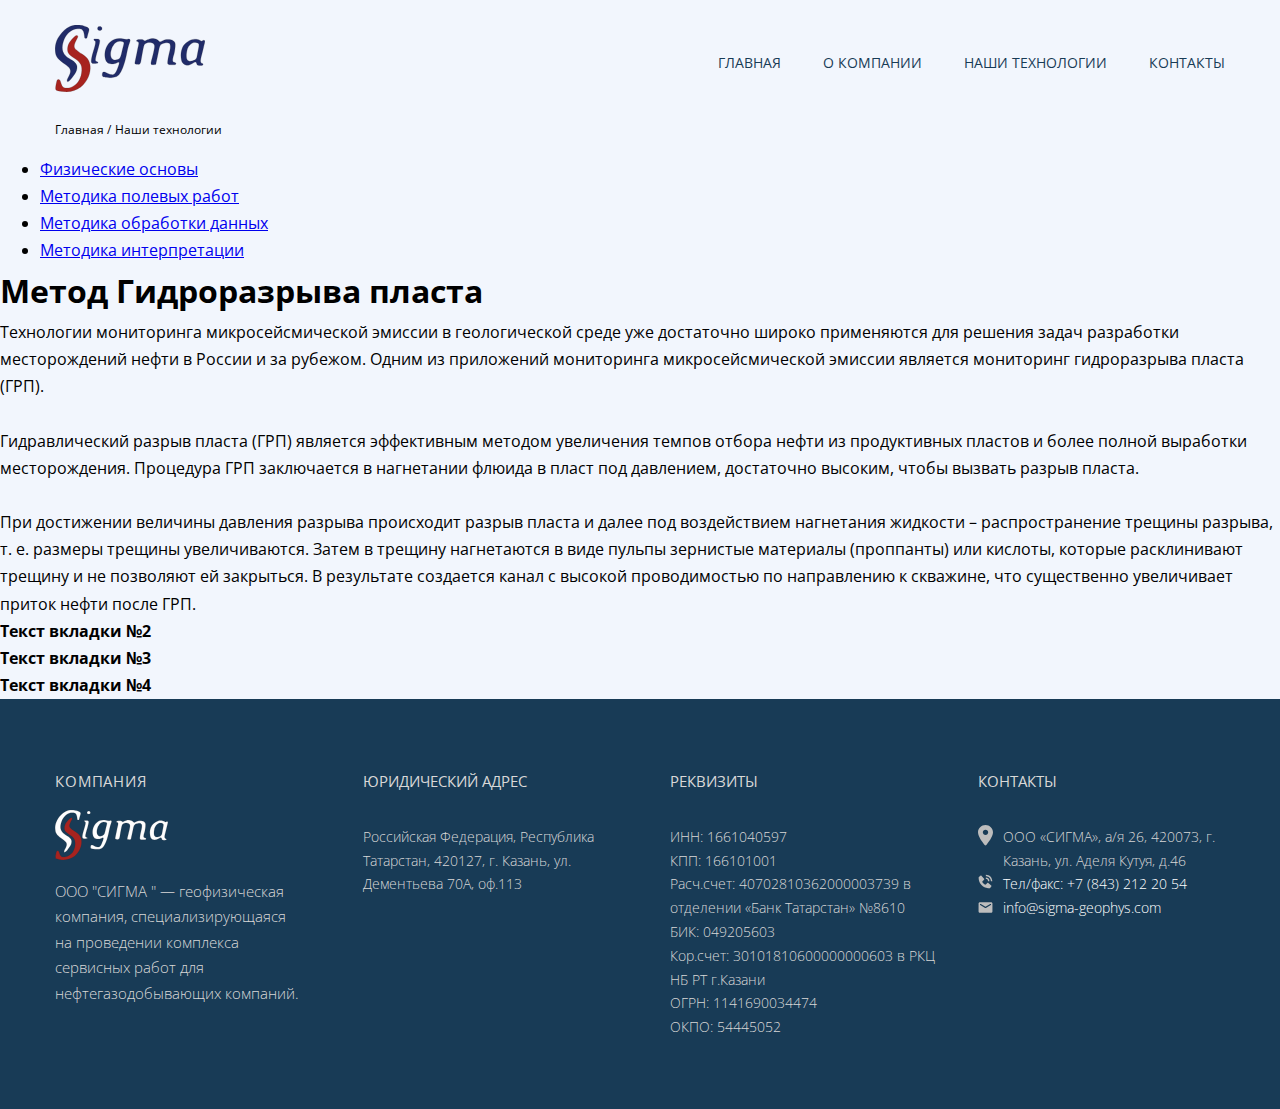
<file: method-grp.html>
<!DOCTYPE html>
<html lang="ru">

<head>
    <meta charset="UTF-8" />
    <meta http-equiv="X-UA-Compatible" content="IE=edge" />
    <meta name="viewport" content="width=device-width, initial-scale=1.0" />
    <title>О "СИГМЕ"</title>
    <link rel="preconnect" href="https://fonts.gstatic.com" />
    <link href="https://fonts.googleapis.com/css2?family=Roboto:wght@300;400;700&display=swap" rel="stylesheet" />
    <link rel="preconnect" href="https://fonts.gstatic.com" />
    <link href="https://fonts.googleapis.com/css2?family=Nunito:wght@600;700&display=swap" rel="stylesheet" />
    <link rel="preconnect" href="https://fonts.gstatic.com" />
    <link href="https://fonts.googleapis.com/css2?family=Open+Sans:wght@300;400&display=swap" rel="stylesheet" />
    <link rel="shortcut icon" href="img/favicon.ico" type="image/x-icon" />
    <link rel="icon" href="img/favicon.ico" type="image/x-icon" />
    <link rel="stylesheet" href="css/swiper-bundle.min.css" />
    <link rel="stylesheet" href="css/style.css" />
</head>

<body>
    <header class="header">
        <div class="header-container">
            <a href="index.html" class="header__link">
                <img class="header__logo" src="img/logo-blue.svg" alt="logo" />
            </a>

             <nav class="navbar">
          <ul class="navbar__list">
            <li class="navbar__item">
              <a href="index.html" class="navbar__link">Главная</a>
            </li>
            <li class="navbar__item">
              <a href="about-company.html" class="navbar__link">О компании</a>
            </li>
            <li class="navbar__item">
              <a href="technologies.html" class="navbar__link"
                >Наши технологии</a
              >
              <div class="dropdown">
                <a href="#" class="dropdown__link"
                  >Мониторинг СЭТ на малых площадях</a
                >
                <a href="#" class="dropdown__link"
                  >Мониторинг естественной трещиноватости</a
                >
                <a href="#" class="dropdown__link">Мониторинг СВАН</a>
              </div>
            </li>

            <li class="navbar__item">
              <a href="contacts.html" class="navbar__link">Контакты</a>
            </li>
          </ul>
        </nav>

            <button class="menu-button">
          <span class="menu-button__line"></span>
          <span class="menu-button__line"></span>
          <span class="menu-button__line"></span>
        </button>
        </div>
    </header>
    <!--.header-->

    <nav class="breadcrumb">
        <div class="breadcrumb-container">
            <ul class="breadcrumb-list">
                <li class="breadcrumb-list__item">
                    <a href="index.html" class="breadcrumb-list__link">Главная</a>
                </li>
                <li class="breadcrumb-list__item">
                    <a href="method-grp.html" class="breadcrumb-list__link">Наши технологии</a
            >
          </li>
        </ul>
      </div>
      <!-- /.container -->
    </nav>
    <!-- /.breadcrumb-->

    <section class="method">
      <div class="method__container">
        <div id="tabs">
          <!-- Кнопки -->
          <ul class="tabs-nav">
            <li class="tabs-nav__li">
              <a class="tabs-nav__a" href="#tab-1">Физические основы</a>
                </li>
                <li class="tabs-nav__li">
                    <a class="tabs-nav__a" href="#tab-2">Методика полевых работ</a>
                </li>
                <li class="tabs-nav__li">
                    <a class="tabs-nav__a" href="#tab-3">Методика обработки данных</a>
                </li>
                <li class="tabs-nav__li">
                    <a class="tabs-nav__a" href="#tab-4">Методика интерпретации</a>
                </li>
            </ul>

            <!-- Контент -->
            <div class="tabs-items">
                <div class="tabs-item" id="tab-1">
                    <h1 class="method__title">Метод Гидроразрыва пласта</h1>
                    <p class="method__text">
                        Технологии мониторинга микросейсмической эмиссии в геологической среде уже достаточно широко применяются для решения задач разработки месторождений нефти в России и за рубежом. Одним из приложений мониторинга микросейсмической эмиссии является мониторинг
                        гидроразрыва пласта (ГРП). <br />
                        <br /> Гидравлический разрыв пласта (ГРП) является эффективным методом увеличения темпов отбора нефти из продуктивных пластов и более полной выработки месторождения. Процедура ГРП заключается в нагнетании флюида в пласт под давлением,
                        достаточно высоким, чтобы вызвать разрыв пласта. <br />
                        <br /> При достижении величины давления разрыва происходит разрыв пласта и далее под воздействием нагнетания жидкости – распространение трещины разрыва, т. е. размеры трещины увеличиваются. Затем в трещину нагнетаются в виде пульпы
                        зернистые материалы (проппанты) или кислоты, которые расклинивают трещину и не позволяют ей закрыться. В результате создается канал с высокой проводимостью по направлению к скважине, что существенно увеличивает приток нефти после
                        ГРП.
                    </p>
                </div>
                <div class="tabs-item" id="tab-2">
                    <strong>Текст вкладки №2</strong>
                </div>
                <div class="tabs-item" id="tab-3">
                    <strong>Текст вкладки №3</strong>
                </div>
                <div class="tabs-item" id="tab-4">
                    <strong>Текст вкладки №4</strong>
                </div>
            </div>
        </div>
        </div>
        </section>
        <!--.method-grp-->

        <footer class="footer">
            <div class="footer-container">
                <div class="footer__menu">
                    <div class="footer__nav">
                        <div class="footer__menu-group">
                            <h3 class="footer__title">Компания</h3>
                            <a href="# " class="footer__info footer__info--link">
                                <img class="footer__logo" src="img/logo-white.svg " alt=" " />
                            </a>
                            <span class="footer__text">
                ООО "СИГМА " — геофизическая компания, специализирующаяся на
                проведении комплекса сервисных работ для нефтегазодобывающих
                компаний.
              </span>
                        </div>
                        <div class="footer__menu-group">
                            <h3 class="footer__menu-title">Юридический адрес</h3>
                            <ul class="footer__list">
                                <li class="footer__item">
                                    Российская Федерация, Республика Татарстан, 420127, г. Казань, ул. Дементьева 70А, оф.113
                                </li>
                            </ul>
                        </div>

                        <div class="footer__menu-group">
                            <h3 class="footer__menu-title">Реквизиты</h3>
                            <ul class="footer__list">
                                <li class="footer__item">
                                    ИНН: 1661040597 <br /> КПП: 166101001 <br /> Расч.счет: 40702810362000003739 в отделении «Банк Татарстан» №8610 <br /> БИК: 049205603 <br /> Кор.счет: 30101810600000000603 в РКЦ НБ РТ г.Казани <br /> ОГРН: 1141690034474
                                    <br /> ОКПО: 54445052
                                </li>
                            </ul>
                        </div>

                        <div class="footer__menu-group">
                            <h3 class="footer__menu-title">Контакты</h3>
                            <ul class="footer__list">
                                <li class="footer__item">
                                    <div class="footer__item-wrapper">
                                        <img src="img/map-icon.svg " class="footer__icon" alt=" " />
                                    </div>
                                    ООО «СИГМА», а/я 26, 420073, г. Казань, ул. Аделя Кутуя, д.46
                                </li>
                                <li class="footer__item">
                                    <div class="footer__item-wrapper">
                                        <img src="img/contact-phone-call.svg " class="footer__icon" alt=" " />
                                    </div>
                                    <a class="footer__link" href="tel:78432122054 ">Тел/факс: +7 (843) 212 20 54</a
                  >
                </li>
                <li class="footer__item">
                  <div class="footer__item-wrapper">
                    <img src="img/email.svg " class="footer__icon" alt=" " />
                  </div>
                  <a class="footer__link" href="mailto:info@sigma-geophys.com"
                    >info@sigma-geophys.com</a
                  >
                </li>
              </ul>
            </div>
          </div>
        </div>
      </div>
    </footer>
    <!--.footer-->

    <div class="mobile">
      <a href="# " class="mobile__close">
        <img
          src="img/close-icon.svg "
          alt="icon: close "
          class="mobile__image"
        />
      </a>
                                    <nav class="mobile__nav">
                                        <a href="index.html" class="mobile__link">Главная</a>
                                        <a href="about-company.html" class="mobile__link">О компании</a>
                                        <a href="method-grp.html" class="mobile__link">Наши технологии</a>
                                        <a href="# " class="mobile__link">Контакты</a>
                                    </nav>
                        </div>

                        <script src="js/swiper-bundle.min.js "></script>
                        <script src="js/jquery-3.5.1.min.js "></script>
                        <script src="js/main.js "></script>
</body>

</html>
</file>
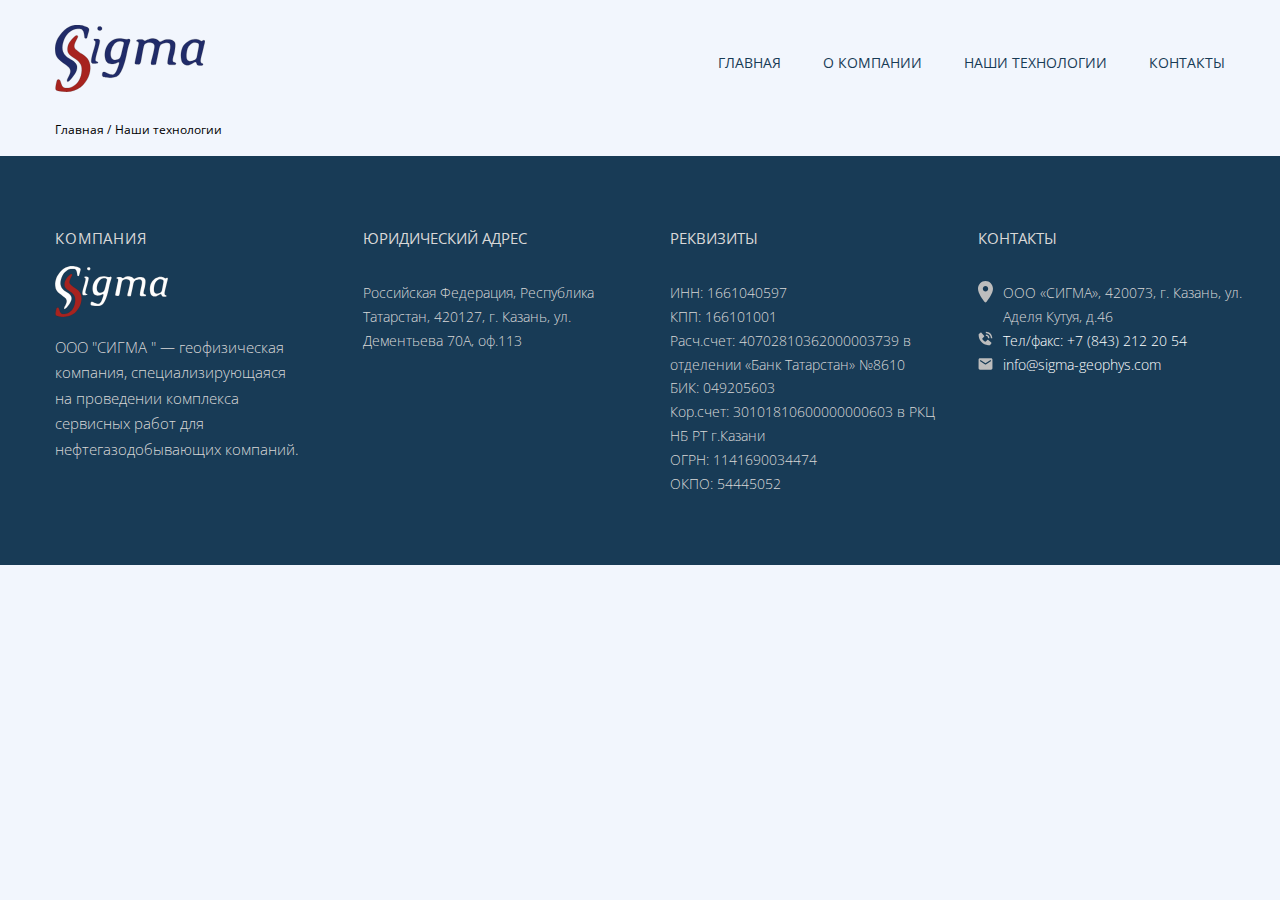
<file: method-nat.html>
<!DOCTYPE html>
<html lang="ru">
  <head>
    <meta charset="UTF-8" />
    <meta http-equiv="X-UA-Compatible" content="IE=edge" />
    <meta name="viewport" content="width=device-width, initial-scale=1.0" />
     <meta name="format-detection" content="telephone=no" />
    <title>Метод СВАН</title>
    <link rel="preconnect" href="https://fonts.gstatic.com" />
    <link
      href="https://fonts.googleapis.com/css2?family=Roboto:wght@300;400;700&display=swap"
      rel="stylesheet"
    />
    <link rel="preconnect" href="https://fonts.gstatic.com" />
    <link
      href="https://fonts.googleapis.com/css2?family=Nunito:wght@600;700&display=swap"
      rel="stylesheet"
    />
    <link rel="preconnect" href="https://fonts.gstatic.com" />
    <link
      href="https://fonts.googleapis.com/css2?family=Open+Sans:wght@300;400&display=swap"
      rel="stylesheet"
    />
    <link rel="shortcut icon" href="img/favicon.ico" type="image/x-icon" />
    <link rel="icon" href="img/favicon.ico" type="image/x-icon" />
    <link rel="stylesheet" href="css/swiper-bundle.min.css" />
    <link rel="stylesheet" href="css/style.css" />
  </head>

  <body>
    <header class="header">
      <div class="header-container">
        <a href="index.html" class="header__link">
          <img class="header__logo" src="img/logo-blue.svg" alt="logo" />
        </a>

        <nav class="navbar">
          <ul class="navbar__list">
            <li class="navbar__item">
              <a href="index.html" class="navbar__link">Главная</a>
            </li>
            <li class="navbar__item">
              <a href="about-company.html" class="navbar__link">О компании</a>
            </li>
            <li class="navbar__item">
              <a href="technologies.html" class="navbar__link"
                >Наши технологии</a
              >
              <div class="dropdown">
                <a href="method-grp_sat.html" class="dropdown__link"
                  >Мониторинг СЭТ на малых площадях</a
                >
                <!-- <a href="method-nat.html" class="dropdown__link"
                  >Мониторинг заводнения</a
                > -->
                <a href="method-svan.html" class="dropdown__link"
                  >Мониторинг СВАН</a
                >
              </div>
            </li>

            <li class="navbar__item">
              <a href="contacts.html" class="navbar__link">Контакты</a>
            </li>
          </ul>
        </nav>

        <button class="menu-button">
          <span class="menu-button__line"></span>
          <span class="menu-button__line"></span>
          <span class="menu-button__line"></span>
        </button>
      </div>
    </header>
    <!--.header-->

    <nav class="breadcrumb">
      <div class="breadcrumb-container">
        <ul class="breadcrumb-list">
          <li class="breadcrumb-list__item">
            <a href="index.html" class="breadcrumb-list__link">Главная</a>
          </li>
          <li class="breadcrumb-list__item">
            <a href="method-grp.html" class="breadcrumb-list__link"
              >Наши технологии</a
            >
          </li>
        </ul>
      </div>
      <!-- /.container -->
    </nav>
    <!-- /.breadcrumb-->

    <footer class="footer">
      <div class="footer-container">
        <div class="footer__menu">
          <div class="footer__nav">
            <div class="footer__menu-group">
              <h3 class="footer__title">Компания</h3>
              <a href="# " class="footer__info footer__info--link">
                <img class="footer__logo" src="img/logo-white.svg " alt=" " />
              </a>
              <span class="footer__text">
                ООО "СИГМА " — геофизическая компания, специализирующаяся на
                проведении комплекса сервисных работ для нефтегазодобывающих
                компаний.
              </span>
            </div>
            <div class="footer__menu-group">
              <h3 class="footer__menu-title">Юридический адрес</h3>
              <ul class="footer__list">
                <li class="footer__item">
                  Российская Федерация, Республика Татарстан, 420127, г. Казань,
                  ул. Дементьева 70А, оф.113
                </li>
              </ul>
            </div>

            <div class="footer__menu-group">
              <h3 class="footer__menu-title">Реквизиты</h3>
              <ul class="footer__list">
                <li class="footer__item">
                  ИНН: 1661040597 <br />
                  КПП: 166101001 <br />
                  Расч.счет: 40702810362000003739 в отделении «Банк Татарстан»
                  №8610 <br />
                  БИК: 049205603 <br />
                  Кор.счет: 30101810600000000603 в РКЦ НБ РТ г.Казани <br />
                  ОГРН: 1141690034474 <br />
                  ОКПО: 54445052
                </li>
              </ul>
            </div>

            <div class="footer__menu-group">
              <h3 class="footer__menu-title">Контакты</h3>
              <ul class="footer__list">
                <li class="footer__item">
                  <div class="footer__item-wrapper">
                    <img src="img/map-icon.svg " class="footer__icon" alt=" " />
                  </div>
                  ООО «СИГМА», 420073, г. Казань, ул. Аделя Кутуя, д.46
                </li>
                <li class="footer__item">
                  <div class="footer__item-wrapper">
                    <img
                      src="img/contact-phone-call.svg "
                      class="footer__icon"
                      alt=" "
                    />
                  </div>
                  <a class="footer__link" href="tel:78432122054 "
                    >Тел/факс: +7 (843) 212 20 54</a
                  >
                </li>
                <li class="footer__item">
                  <div class="footer__item-wrapper">
                    <img src="img/email.svg " class="footer__icon" alt=" " />
                  </div>
                  <a class="footer__link" href="mailto:info@sigma-geophys.com"
                    >info@sigma-geophys.com</a
                  >
                </li>
              </ul>
            </div>
          </div>
        </div>
      </div>
    </footer>
    <!--.footer-->

    <div class="mobile">
      <a href="# " class="mobile__close">
        <img
          src="img/close-icon.svg "
          alt="icon: close "
          class="mobile__image"
        />
      </a>
      <nav class="mobile__nav">
        <a href="index.html" class="mobile__link">Главная</a>
        <a href="about-company.html" class="mobile__link">О компании</a>
        <a href="method-msi.html" class="mobile__link">Наши технологии</a>
        <a href="# " class="mobile__link">Контакты</a>
      </nav>
    </div>

    <script src="js/swiper-bundle.min.js "></script>
    <script src="js/jquery-3.5.1.min.js "></script>
    <script src="js/main.js "></script>
  </body>
</html>
</file>
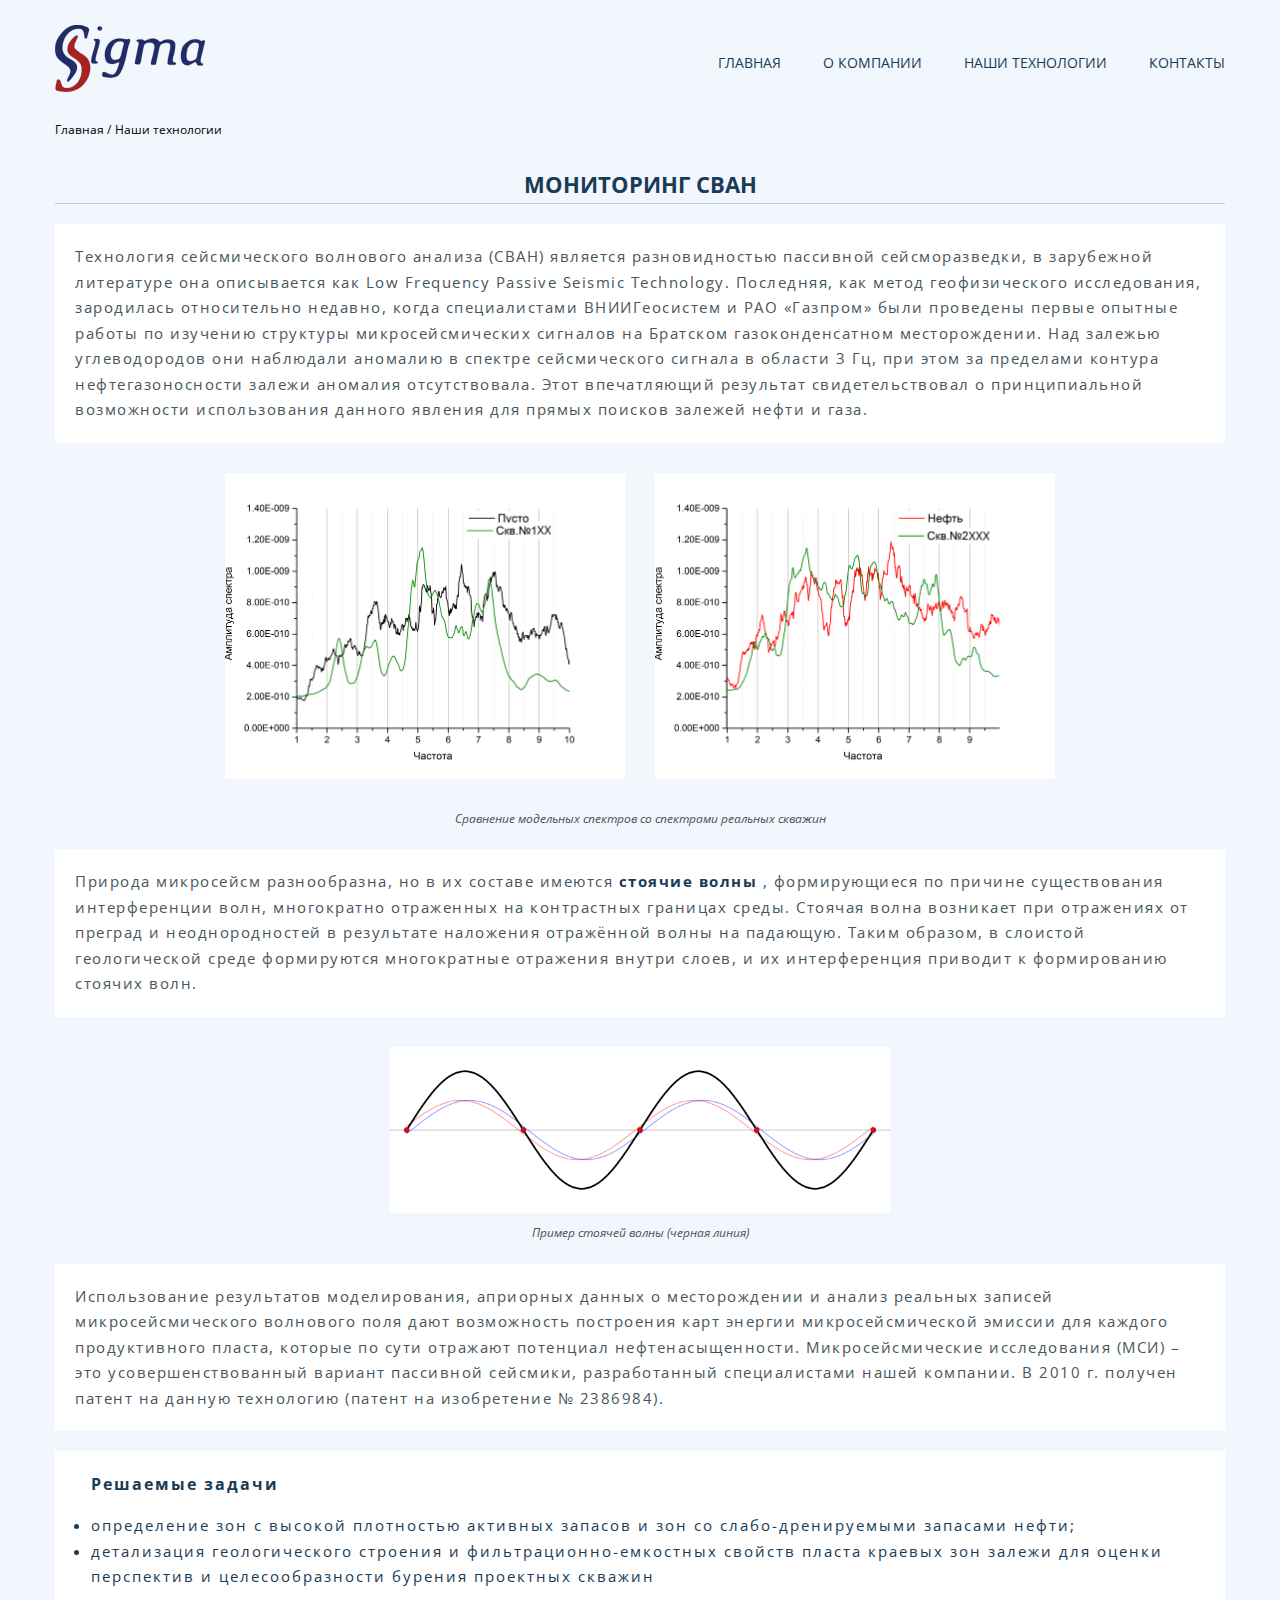
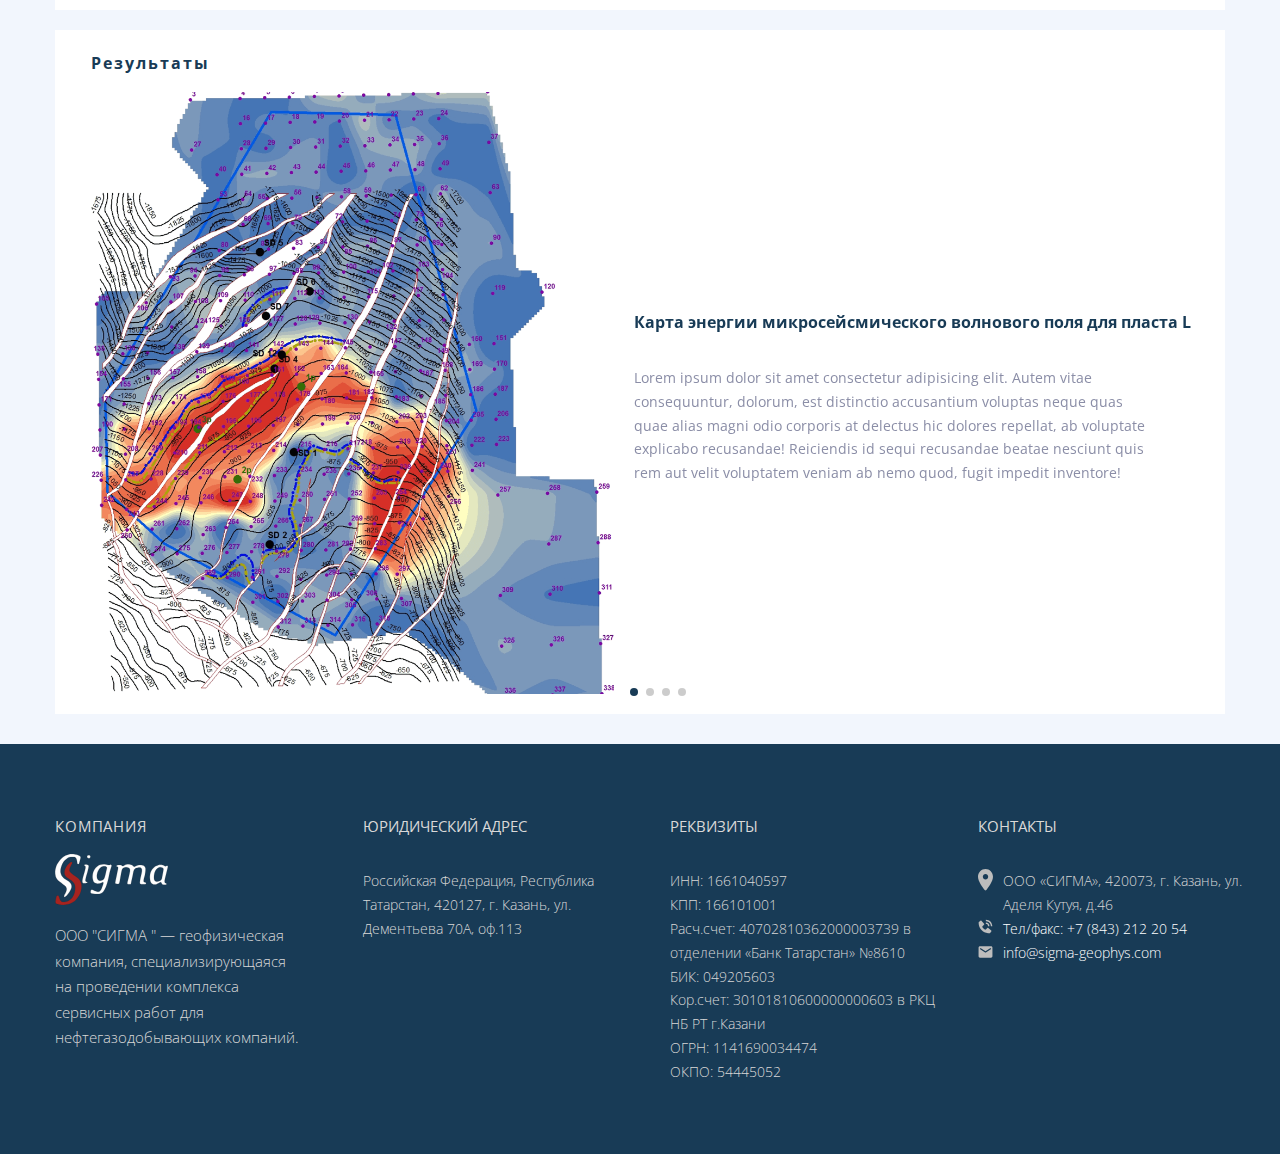
<file: method-svan.html>
<!DOCTYPE html>
<html lang="ru">
  <head>
    <meta charset="UTF-8" />
    <meta http-equiv="X-UA-Compatible" content="IE=edge" />
    <meta name="viewport" content="width=device-width, initial-scale=1.0" />
    <meta name="format-detection" content="telephone=no" />
    <title>Мониторинг СВАН</title>
    <link rel="preconnect" href="https://fonts.gstatic.com" />
    <link
      href="https://fonts.googleapis.com/css2?family=Roboto:wght@300;400;700&display=swap"
      rel="stylesheet"
    />
    <link rel="preconnect" href="https://fonts.gstatic.com" />
    <link
      href="https://fonts.googleapis.com/css2?family=Nunito:wght@600;700&display=swap"
      rel="stylesheet"
    />
    <link rel="preconnect" href="https://fonts.gstatic.com" />
    <link
      href="https://fonts.googleapis.com/css2?family=Open+Sans:wght@300;400&display=swap"
      rel="stylesheet"
    />
    <link rel="shortcut icon" href="img/favicon.ico" type="image/x-icon" />
    <link rel="icon" href="img/favicon.ico" type="image/x-icon" />
    <link rel="stylesheet" href="css/swiper-bundle.min.css" />
    <link rel="stylesheet" href="css/style.css" />
  </head>

  <body>
    <header class="header">
      <div class="header-container">
        <a href="index.html" class="header__link">
          <img class="header__logo" src="img/logo-blue.svg" alt="logo" />
        </a>

        <nav class="navbar">
          <ul class="navbar__list">
            <li class="navbar__item">
              <a href="index.html" class="navbar__link">Главная</a>
            </li>
            <li class="navbar__item">
              <a href="about-company.html" class="navbar__link">О компании</a>
            </li>
            <li class="navbar__item">
              <a href="technologies.html" class="navbar__link"
                >Наши технологии</a
              >
              <div class="dropdown">
                <a href="method-grp_sat.html" class="dropdown__link"
                  >Мониторинг СЭТ на малых площадях</a
                >
                <!-- <a href="method-nat.html" class="dropdown__link"
                  >Мониторинг заводнения</a
                > -->
                <a href="method-svan.html" class="dropdown__link"
                  >Мониторинг СВАН</a
                >
              </div>
            </li>

            <li class="navbar__item">
              <a href="contacts.html" class="navbar__link">Контакты</a>
            </li>
          </ul>
        </nav>

        <button class="menu-button">
          <span class="menu-button__line"></span>
          <span class="menu-button__line"></span>
          <span class="menu-button__line"></span>
        </button>
      </div>
    </header>
    <!--.header-->

    <nav class="breadcrumb">
      <div class="breadcrumb-container">
        <ul class="breadcrumb-list">
          <li class="breadcrumb-list__item">
            <a href="index.html" class="breadcrumb-list__link">Главная</a>
          </li>
          <li class="breadcrumb-list__item">
            <a href="method-grp.html" class="breadcrumb-list__link"
              >Наши технологии</a
            >
          </li>
        </ul>
      </div>
      <!-- /.container -->
    </nav>
    <!-- /.breadcrumb-->

    <section class="method-svan">
      <div class="method-svan__container">
        <h3 class="method-svan__title">Мониторинг СВАН</h3>
        <p class="method-svan__text">
          Технология сейсмического волнового анализа (СВАН) является
          разновидностью пассивной сейсморазведки, в зарубежной литературе она
          описывается как Low Frequency Passive Seismic Technology. Последняя,
          как метод геофизического исследования, зародилась относительно
          недавно, когда специалистами ВНИИГеосистем и РАО «Газпром» были
          проведены первые опытные работы по изучению структуры
          микросейсмических сигналов на Братском газоконденсатном месторождении.
          Над залежью углеводородов они наблюдали аномалию в спектре
          сейсмического сигнала в области 3 Гц, при этом за пределами контура
          нефтегазоносности залежи аномалия отсутствовала. Этот впечатляющий
          результат свидетельствовал о принципиальной возможности использования
          данного явления для прямых поисков залежей нефти и газа.
        </p>
        <div class="method-svan__image-wrapper">
          <img
            class="method-svan__spectrums method-svan__spectrums--first"
            src="img/msi-method__1.jpg"
            alt=""
          />
          <img
            class="method-svan__spectrums"
            src="img/msi-method__2.jpg"
            alt=""
          />
        </div>
        <span class="method-svan__comment"
          >Сравнение модельных спектров со спектрами реальных скважин</span
        >
        <p class="method-svan__text">
          Природа микросейсм разнообразна, но в их составе имеются
          <a
            class="method-svan__link"
            target="_blank"
            href="https://ru.wikipedia.org/wiki/%D0%A1%D1%82%D0%BE%D1%8F%D1%87%D0%B0%D1%8F_%D0%B2%D0%BE%D0%BB%D0%BD%D0%B0"
            >стоячие волны</a
          >
          , формирующиеся по причине существования интерференции волн,
          многократно отраженных на контрастных границах среды. Стоячая волна
          возникает при отражениях от преград и неоднородностей в результате
          наложения отражённой волны на падающую. Таким образом, в слоистой
          геологической среде формируются многократные отражения внутри слоев, и
          их интерференция приводит к формированию стоячих волн.
        </p>
        <div class="method-svan__image-wrapper">
          <img class="method-svan__gif" src="img/Standing_wave_2.gif" alt="" />
        </div>
        <span class="method-svan__comment"
          >Пример стоячей волны (черная линия)</span
        >
        <p class="method-svan__text">
          Использование результатов моделирования, априорных данных о
          месторождении и анализ реальных записей микросейсмического волнового
          поля дают возможность построения карт энергии микросейсмической
          эмиссии для каждого продуктивного пласта, которые по сути отражают
          потенциал нефтенасыщенности. Микросейсмические исследования (МСИ) –
          это усовершенствованный вариант пассивной сейсмики, разработанный
          специалистами нашей компании. В 2010 г. получен патент на данную
          технологию (патент на изобретение № 2386984).
        </p>

        <ul class="method-svan__list">
          <h4 class="method-svan__list-title">Решаемые задачи</h4>
          <li class="method-svan__item">
            определение зон с высокой плотностью активных запасов и зон со
            слабо-дренируемыми запасами нефти;
          </li>
          <li class="method-svan__item">
            детализация геологического строения и фильтрационно-емкостных
            свойств пласта краевых зон залежи для оценки перспектив и
            целесообразности бурения проектных скважин
          </li>
        </ul>

        <div class="method-svan__results">
          <h4 class="method-svan__list-title">Результаты</h4>
          <div class="swiper-container method-svan__swiper">
            <!-- Additional required wrapper -->
            <div class="swiper-wrapper method-svan__wrapper">
              <!-- Slides -->
              <div class="swiper-slide method-svan__slide">
                <div class="method-svan__images">
                  <img
                    class="method-svan__image"
                    src="img/msi-method__swiper-L.png"
                    alt=""
                  />
                </div>
                <div class="method-svan__text-wrapper">
                  <h4 class="method-svan__text-title">
                    Карта энергии микросейсмического волнового поля для пласта L
                  </h4>
                  <p class="method-svan__description">
                    Lorem ipsum dolor sit amet consectetur adipisicing elit.
                    Autem vitae consequuntur, dolorum, est distinctio
                    accusantium voluptas neque quas quae alias magni odio
                    corporis at delectus hic dolores repellat, ab voluptate
                    explicabo recusandae! Reiciendis id sequi recusandae beatae
                    nesciunt quis rem aut velit voluptatem veniam ab nemo quod,
                    fugit impedit inventore!
                  </p>
                </div>
              </div>
              <div class="swiper-slide method-svan__slide">
                <div class="method-svan__images">
                  <img
                    class="method-svan__image"
                    src="img/msi-method__swiper-III.png"
                    alt=""
                  />
                </div>
                <div class="method-svan__text-wrapper">
                  <h4 class="method-svan__text-title">
                    Карта энергии микросейсмического волнового поля для пласта
                    III, IV
                  </h4>
                  <p class="method-svan__description">
                    Lorem ipsum dolor sit amet consectetur adipisicing elit.
                    Autem vitae consequuntur, dolorum, est distinctio
                    accusantium voluptas neque quas quae alias magni odio
                    corporis at delectus hic dolores repellat, ab voluptate
                    explicabo recusandae! Reiciendis id sequi recusandae beatae
                    nesciunt quis rem aut velit voluptatem veniam ab nemo quod,
                    fugit impedit inventore!
                  </p>
                </div>
              </div>
              <div class="swiper-slide method-svan__slide">
                <div class="method-svan__images">
                  <img
                    class="method-svan__image"
                    src="img/msi-method__swiper-XI.png"
                    alt=""
                  />
                </div>
                <div class="method-svan__text-wrapper">
                  <h4 class="method-svan__text-title">
                    Карта энергии микросейсмического волнового поля для пласта
                    XI, XII
                  </h4>
                  <p class="method-svan__description">
                    Lorem ipsum dolor sit amet consectetur adipisicing elit.
                    Autem vitae consequuntur, dolorum, est distinctio
                    accusantium voluptas neque quas quae alias magni odio
                    corporis at delectus hic dolores repellat, ab voluptate
                    explicabo recusandae! Reiciendis id sequi recusandae beatae
                    nesciunt quis rem aut velit voluptatem veniam ab nemo quod,
                    fugit impedit inventore!
                  </p>
                </div>
              </div>
              <div class="swiper-slide method-svan__slide">
                <div class="method-svan__images">
                  <img
                    class="method-svan__image"
                    src="img/msi-method__swiper-XXIII.png"
                    alt=""
                  />
                </div>
                <div class="method-svan__text-wrapper">
                  <h4 class="method-svan__text-title">
                    Карта энергии микросейсмического волнового поля для пластов
                    XXIII, XXIV
                  </h4>
                  <p class="method-svan__description">
                    Lorem ipsum dolor sit amet consectetur adipisicing elit.
                    Autem vitae consequuntur, dolorum, est distinctio
                    accusantium voluptas neque quas quae alias magni odio
                    corporis at delectus hic dolores repellat, ab voluptate
                    explicabo recusandae! Reiciendis id sequi recusandae beatae
                    nesciunt quis rem aut velit voluptatem veniam ab nemo quod,
                    fugit impedit inventore!
                  </p>
                </div>
              </div>
            </div>

            <!-- If we need navigation buttons
            <div class="swiper-button-prev"></div>
            <div class="swiper-button-next"></div> -->

            <!-- If we need pagination -->
            <div class="swiper-pagination"></div>
          </div>
        </div>
      </div>

      <!-- Slider main container -->
    </section>

    <footer class="footer">
      <div class="footer-container">
        <div class="footer__menu">
          <div class="footer__nav">
            <div class="footer__menu-group">
              <h3 class="footer__title">Компания</h3>
              <a href="# " class="footer__info footer__info--link">
                <img class="footer__logo" src="img/logo-white.svg " alt=" " />
              </a>
              <span class="footer__text">
                ООО "СИГМА " — геофизическая компания, специализирующаяся на
                проведении комплекса сервисных работ для нефтегазодобывающих
                компаний.
              </span>
            </div>
            <div class="footer__menu-group">
              <h3 class="footer__menu-title">Юридический адрес</h3>
              <ul class="footer__list">
                <li class="footer__item">
                  Российская Федерация, Республика Татарстан, 420127, г. Казань,
                  ул. Дементьева 70А, оф.113
                </li>
              </ul>
            </div>

            <div class="footer__menu-group">
              <h3 class="footer__menu-title">Реквизиты</h3>
              <ul class="footer__list">
                <li class="footer__item">
                  ИНН: 1661040597 <br />
                  КПП: 166101001 <br />
                  Расч.счет: 40702810362000003739 в отделении «Банк Татарстан»
                  №8610 <br />
                  БИК: 049205603 <br />
                  Кор.счет: 30101810600000000603 в РКЦ НБ РТ г.Казани <br />
                  ОГРН: 1141690034474 <br />
                  ОКПО: 54445052
                </li>
              </ul>
            </div>

            <div class="footer__menu-group">
              <h3 class="footer__menu-title">Контакты</h3>
              <ul class="footer__list">
                <li class="footer__item">
                  <div class="footer__item-wrapper">
                    <img src="img/map-icon.svg " class="footer__icon" alt=" " />
                  </div>
                  ООО «СИГМА», 420073, г. Казань, ул. Аделя Кутуя, д.46
                </li>
                <li class="footer__item">
                  <div class="footer__item-wrapper">
                    <img
                      src="img/contact-phone-call.svg "
                      class="footer__icon"
                      alt=" "
                    />
                  </div>
                  <a class="footer__link" href="tel:78432122054 "
                    >Тел/факс: +7 (843) 212 20 54</a
                  >
                </li>
                <li class="footer__item">
                  <div class="footer__item-wrapper">
                    <img src="img/email.svg " class="footer__icon" alt=" " />
                  </div>
                  <a class="footer__link" href="mailto:info@sigma-geophys.com"
                    >info@sigma-geophys.com</a
                  >
                </li>
              </ul>
            </div>
          </div>
        </div>
      </div>
    </footer>
    <!--.footer-->

    <div class="mobile">
      <a href="# " class="mobile__close">
        <img
          src="img/close-icon.svg "
          alt="icon: close "
          class="mobile__image"
        />
      </a>
      <nav class="mobile__nav">
        <a href="index.html" class="mobile__link">Главная</a>
        <a href="about-company.html" class="mobile__link">О компании</a>
        <a href="technologies.html" class="mobile__link">Наши технологии</a>
        <a href="contacts.html" class="mobile__link">Контакты</a>
      </nav>
    </div>

    <script src="js/swiper-bundle.min.js "></script>
    <script src="js/jquery-3.5.1.min.js "></script>
    <script src="js/main.js "></script>
  </body>
</html>
</file>
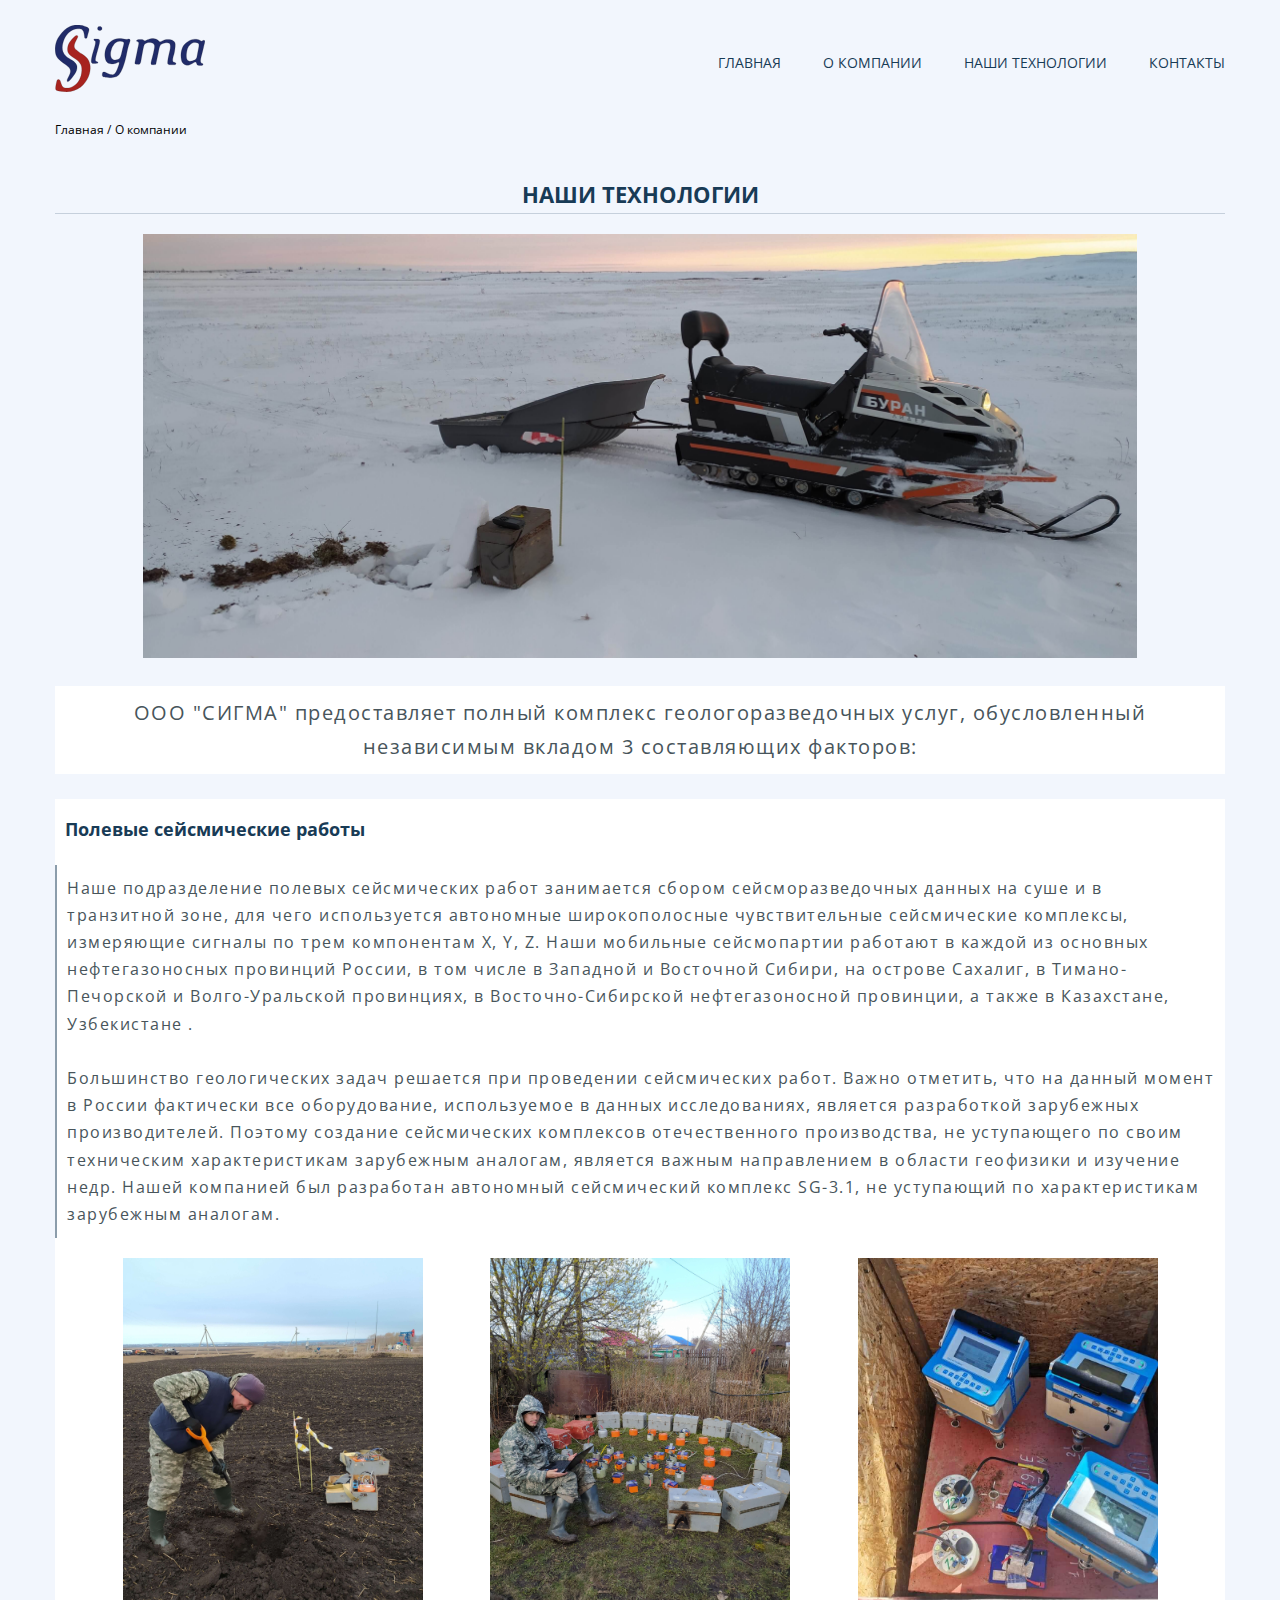
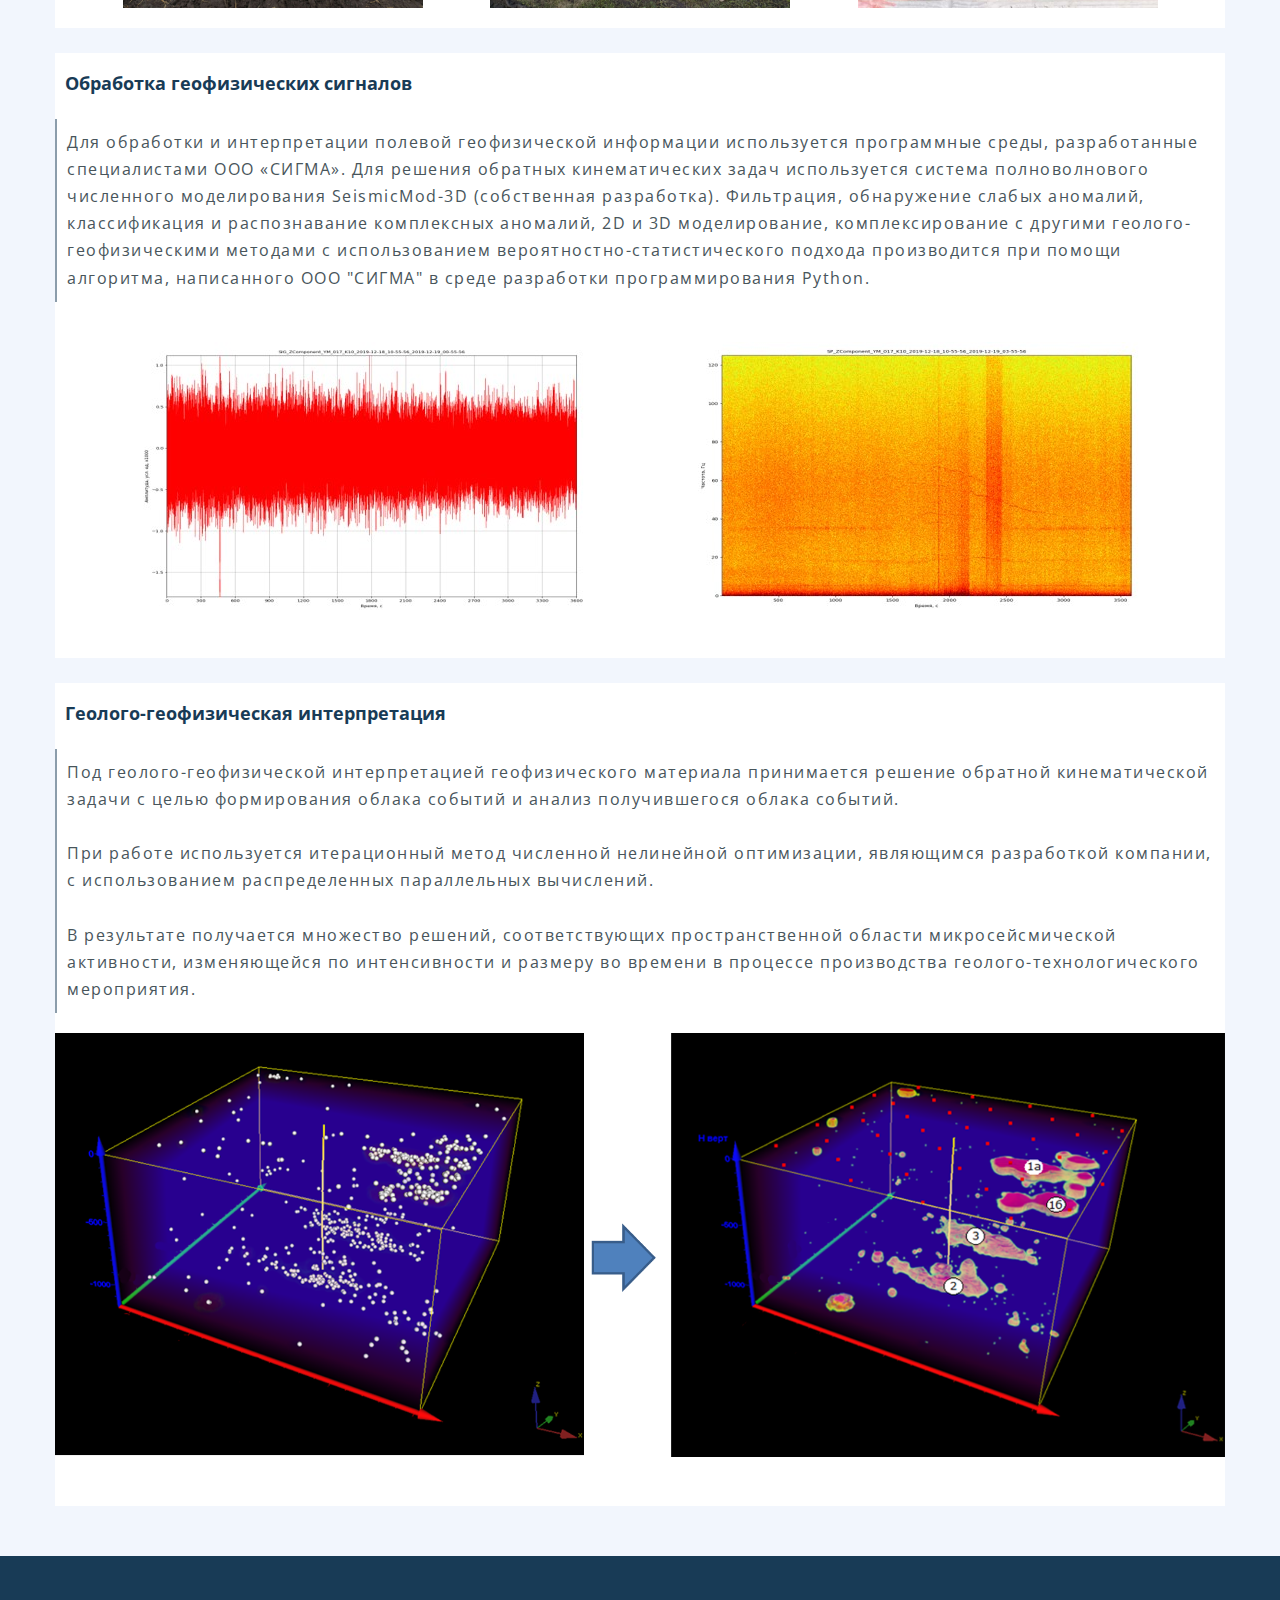
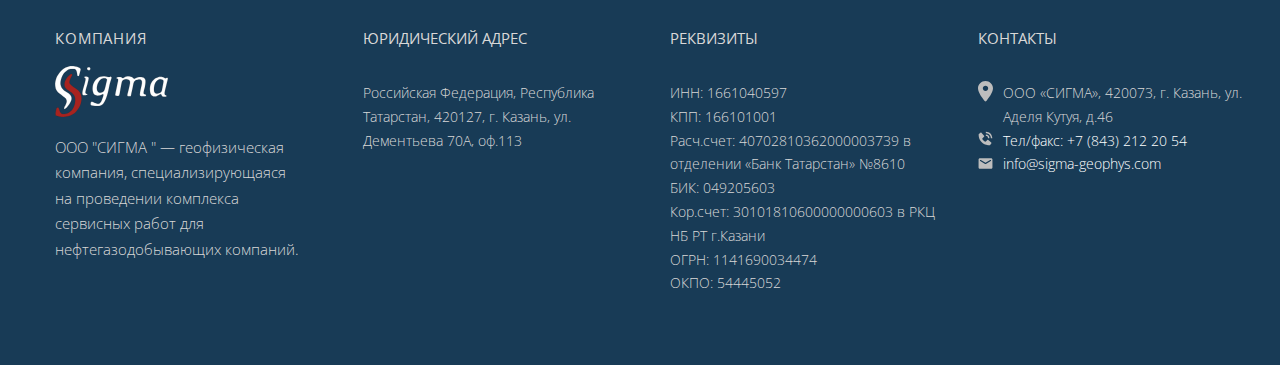
<file: technologies.html>
<!DOCTYPE html>
<html lang="ru">
  <head>
    <meta charset="UTF-8" />
    <meta http-equiv="X-UA-Compatible" content="IE=edge" />
    <meta name="viewport" content="width=device-width, initial-scale=1.0" />
    <meta name="format-detection" content="telephone=no" />
    <title>Наши технологии</title>
    <link rel="preconnect" href="https://fonts.gstatic.com" />
    <link
      href="https://fonts.googleapis.com/css2?family=Roboto:wght@300;400;700&display=swap"
      rel="stylesheet"
    />
    <link rel="preconnect" href="https://fonts.gstatic.com" />
    <link
      href="https://fonts.googleapis.com/css2?family=Nunito:wght@600;700&display=swap"
      rel="stylesheet"
    />
    <link rel="preconnect" href="https://fonts.gstatic.com" />
    <link
      href="https://fonts.googleapis.com/css2?family=Open+Sans:wght@300;400&display=swap"
      rel="stylesheet"
    />
    <link rel="shortcut icon" href="img/favicon.ico" type="image/x-icon" />
    <link rel="icon" href="img/favicon.ico" type="image/x-icon" />
    <link rel="stylesheet" href="css/swiper-bundle.min.css" />
    <link rel="stylesheet" href="css/style.css" />
  </head>

  <body>
    <header class="header">
      <div class="header-container">
        <a href="index.html" class="header__link">
          <img class="header__logo" src="img/logo-blue.svg" alt="logo" />
        </a>

        <nav class="navbar">
          <ul class="navbar__list">
            <li class="navbar__item">
              <a href="index.html" class="navbar__link">Главная</a>
            </li>
            <li class="navbar__item">
              <a href="about-company.html" class="navbar__link">О компании</a>
            </li>
            <li class="navbar__item">
              <a href="technologies.html" class="navbar__link"
                >Наши технологии</a
              >
              <div class="dropdown">
                <a href="method-grp_sat.html" class="dropdown__link"
                  >Мониторинг СЭТ на малых площадях</a
                >
                <!-- <a href="method-nat.html" class="dropdown__link"
                  >Мониторинг заводнения</a
                > -->
                <a href="method-svan.html" class="dropdown__link"
                  >Мониторинг СВАН</a
                >
              </div>
            </li>

            <li class="navbar__item">
              <a href="contacts.html" class="navbar__link">Контакты</a>
            </li>
          </ul>
        </nav>

        <button class="menu-button">
          <span class="menu-button__line"></span>
          <span class="menu-button__line"></span>
          <span class="menu-button__line"></span>
        </button>
      </div>
    </header>
    <!--.header-->

    <nav class="breadcrumb">
      <div class="breadcrumb-container">
        <ul class="breadcrumb-list">
          <li class="breadcrumb-list__item">
            <a href="index.html" class="breadcrumb-list__link">Главная</a>
          </li>
          <li class="breadcrumb-list__item">
            <a href="about-company.html" class="breadcrumb-list__link"
              >О компании</a
            >
          </li>
        </ul>
      </div>
      <!-- /.container -->
    </nav>
    <!-- /.breadcrumb-->

    <section class="technologies">
      <div class="technologies-container">
        <h3 class="technologies__title">Наши технологии</h3>
        <div class="technologies__main-wrapper">
          <img
            class="technologies__big-image"
            src="img/technologies_img-1.jpg"
            alt=""
          />
        </div>
        <p class="technologies__text technologies__text--center">
          ООО "СИГМА" предоставляет полный комплекс геологоразведочных услуг,
          обусловленный независимым вкладом 3 составляющих факторов:
        </p>
        <div class="technologies__info">
          <h5 class="technologies__title--little">
            Полевые сейсмические работы
          </h5>
          <p class="technologies__text">
            Наше подразделение полевых сейсмических работ занимается сбором
            сейсморазведочных данных на суше и в транзитной зоне, для чего
            используется автономные широкополосные чувствительные сейсмические
            комплексы, измеряющие сигналы по трем компонентам X, Y, Z. Наши
            мобильные сейсмопартии работают в каждой из основных нефтегазоносных
            провинций России, в том числе в Западной и Восточной Сибири, на
            острове Сахалиг, в Тимано-Печорской и Волго-Уральской провинциях, в
            Восточно-Сибирской нефтегазоносной провинции, а также в Казахстане,
            Узбекистане .
            <br />
            <br />

            Большинство геологических задач решается при проведении сейсмических
            работ. Важно отметить, что на данный момент в России фактически все
            оборудование, используемое в данных исследованиях, является
            разработкой зарубежных производителей. Поэтому создание сейсмических
            комплексов отечественного производства, не уступающего по своим
            техническим характеристикам зарубежным аналогам, является важным
            направлением в области геофизики и изучение недр. Нашей компанией
            был разработан автономный сейсмический комплекс SG-3.1, не
            уступающий по характеристикам зарубежным аналогам.
            <br />
          </p>
          <div class="technologies__images-wrapper">
            <img
              class="technologies__image-field"
              src="img/technologies_img-3.jpg"
              alt=""
            />

            <img
              class="technologies__image-field"
              src="img/technologies_img-4.jpg"
              alt=""
            />

            <img
              class="technologies__image-field"
              src="img/technologies_img-5.jpg"
              alt=""
            />
          </div>
        </div>
        <div class="technologies__info">
          <h5 class="technologies__title--little">
            Обработка геофизических сигналов
          </h5>
          <p class="technologies__text">
            Для обработки и интерпретации полевой геофизической информации
            используется программные среды, разработанные специалистами ООО
            «СИГМА». Для решения обратных кинематических задач используется
            система полноволнового численного моделирования SeismicMod-3D
            (собственная разработка). Фильтрация, обнаружение слабых аномалий,
            классификация и распознавание комплексных аномалий, 2D и 3D
            моделирование, комплексирование с другими геолого-геофизическими
            методами с использованием вероятностно-статистического подхода
            производится при помощи алгоритма, написанного ООО "СИГМА" в среде
            разработки программирования Python.
          </p>

          <div class="technologies__images-wrapper">
            <div class="technologies__image-wrapper">
              <img
                class="technologies__image-signal"
                src="img/technologies_img-6.jpg"
                alt=""
              />
            </div>
            <div class="technologies__image-wrapper">
              <img
                class="technologies__image-signal"
                src="img/technologies_img-7.jpg"
                alt=""
              />
            </div>
          </div>
        </div>
        <div class="technologies__info">
          <h5 class="technologies__title--little">
            Геолого-геофизическая интерпретация
          </h5>
          <p class="technologies__text">
            Под геолого-геофизической интерпретацией геофизического материала
            принимается решение обратной кинематической задачи с целью
            формирования облака событий и анализ получившегося облака событий.
            <br />
            <br />
            При работе используется итерационный метод численной нелинейной
            оптимизации, являющимся разработкой компании, с использованием
            распределенных параллельных вычислений.
            <br /><br />
            В результате получается множество решений, соответствующих
            пространственной области микросейсмической активности, изменяющейся
            по интенсивности и размеру во времени в процессе производства
            геолого-технологического мероприятия.
          </p>
          <div class="technologies__image-wrapper">
            <img src="img/technologies__results.png" alt="" />
          </div>
        </div>
      </div>
    </section>

    <footer class="footer">
      <div class="footer-container">
        <div class="footer__menu">
          <div class="footer__nav">
            <div class="footer__menu-group">
              <h3 class="footer__title">Компания</h3>
              <a href="# " class="footer__info footer__info--link">
                <img class="footer__logo" src="img/logo-white.svg " alt=" " />
              </a>
              <span class="footer__text">
                ООО "СИГМА " — геофизическая компания, специализирующаяся на
                проведении комплекса сервисных работ для нефтегазодобывающих
                компаний.
              </span>
            </div>
            <div class="footer__menu-group">
              <h3 class="footer__menu-title">Юридический адрес</h3>
              <ul class="footer__list">
                <li class="footer__item">
                  Российская Федерация, Республика Татарстан, 420127, г. Казань,
                  ул. Дементьева 70А, оф.113
                </li>
              </ul>
            </div>

            <div class="footer__menu-group">
              <h3 class="footer__menu-title">Реквизиты</h3>
              <ul class="footer__list">
                <li class="footer__item">
                  ИНН: 1661040597 <br />
                  КПП: 166101001 <br />
                  Расч.счет: 40702810362000003739 в отделении «Банк Татарстан»
                  №8610 <br />
                  БИК: 049205603 <br />
                  Кор.счет: 30101810600000000603 в РКЦ НБ РТ г.Казани <br />
                  ОГРН: 1141690034474 <br />
                  ОКПО: 54445052
                </li>
              </ul>
            </div>

            <div class="footer__menu-group">
              <h3 class="footer__menu-title">Контакты</h3>
              <ul class="footer__list">
                <li class="footer__item">
                  <div class="footer__item-wrapper">
                    <img src="img/map-icon.svg " class="footer__icon" alt=" " />
                  </div>
                  ООО «СИГМА», 420073, г. Казань, ул. Аделя Кутуя, д.46
                </li>
                <li class="footer__item">
                  <div class="footer__item-wrapper">
                    <img
                      src="img/contact-phone-call.svg "
                      class="footer__icon"
                      alt=" "
                    />
                  </div>
                  <a class="footer__link" href="tel:78432122054 "
                    >Тел/факс: +7 (843) 212 20 54</a
                  >
                </li>
                <li class="footer__item">
                  <div class="footer__item-wrapper">
                    <img src="img/email.svg " class="footer__icon" alt=" " />
                  </div>
                  <a class="footer__link" href="mailto:info@sigma-geophys.com"
                    >info@sigma-geophys.com</a
                  >
                </li>
              </ul>
            </div>
          </div>
        </div>
      </div>
    </footer>
    <!--.footer-->

    <div class="mobile">
      <a href="# " class="mobile__close">
        <img
          src="img/close-icon.svg "
          alt="icon: close "
          class="mobile__image"
        />
      </a>
      <nav class="mobile__nav">
        <a href="index.html" class="mobile__link">Главная</a>
        <a href="about-company.html" class="mobile__link">О компании</a>
        <a href="technologies.html" class="mobile__link">Наши технологии</a>
        <a href="contacts.html" class="mobile__link">Контакты</a>
      </nav>
    </div>

    <script src="js/swiper-bundle.min.js "></script>
    <script src="js/jquery-3.5.1.min.js "></script>
    <script src="js/main.js "></script>
  </body>
</html>
</file>
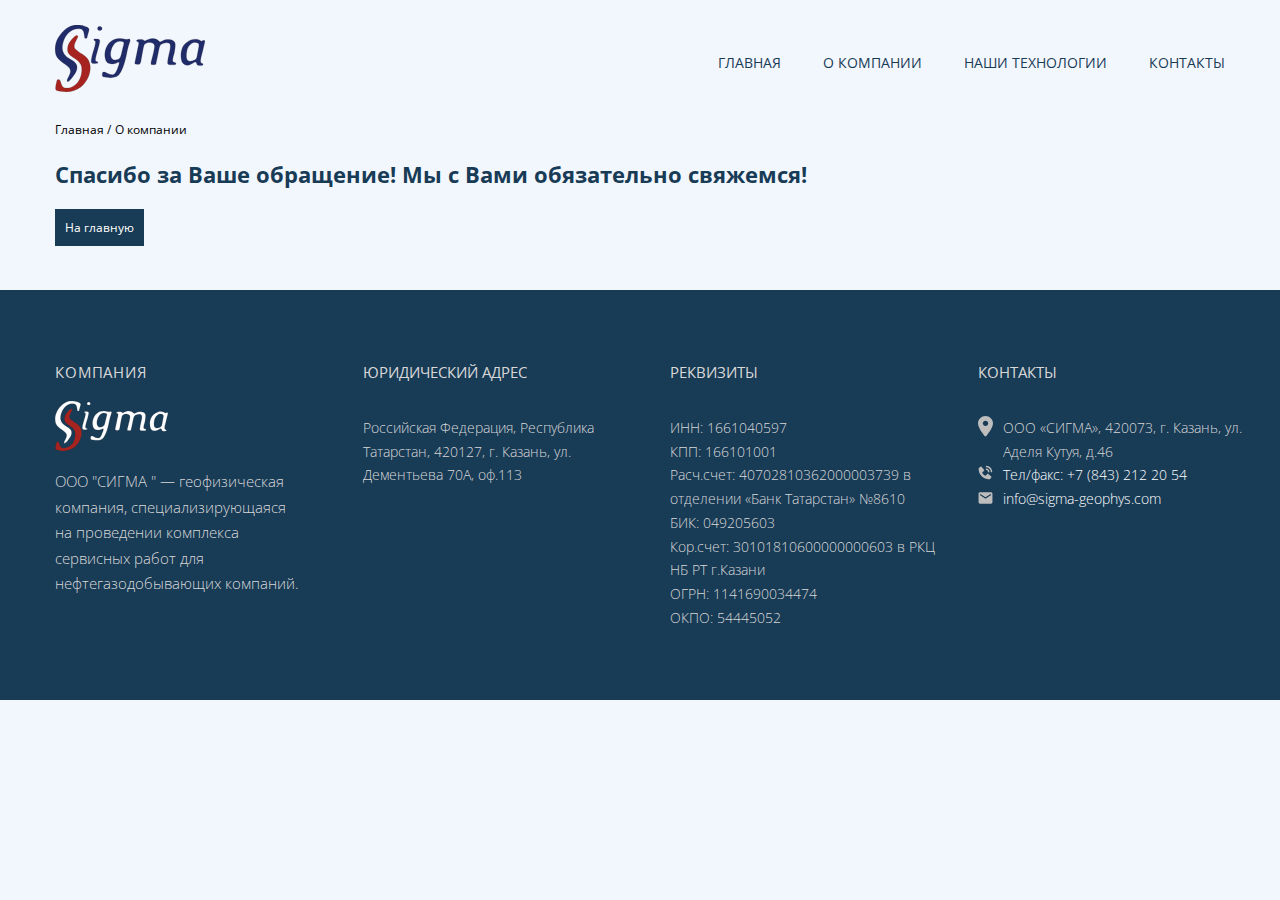
<file: thankyou.html>
<!DOCTYPE html>
<html lang="ru">
  <head>
    <meta charset="UTF-8" />
    <meta http-equiv="X-UA-Compatible" content="IE=edge" />
    <meta name="viewport" content="width=device-width, initial-scale=1.0" />
    <meta name="format-detection" content="telephone=no" />
    <title>Спасибо за обращение!</title>
    <link rel="preconnect" href="https://fonts.gstatic.com" />
    <link
      href="https://fonts.googleapis.com/css2?family=Roboto:wght@300;400;700&display=swap"
      rel="stylesheet"
    />
    <link rel="preconnect" href="https://fonts.gstatic.com" />
    <link
      href="https://fonts.googleapis.com/css2?family=Nunito:wght@600;700&display=swap"
      rel="stylesheet"
    />
    <link rel="preconnect" href="https://fonts.gstatic.com" />
    <link
      href="https://fonts.googleapis.com/css2?family=Open+Sans:wght@300;400&display=swap"
      rel="stylesheet"
    />
    <link rel="shortcut icon" href="img/favicon.ico" type="image/x-icon" />
    <link rel="icon" href="img/favicon.ico" type="image/x-icon" />
    <link rel="stylesheet" href="css/swiper-bundle.min.css" />
    <link rel="stylesheet" href="css/style.css" />
  </head>

  <body>
    <header class="header">
      <div class="header-container">
        <a href="index.html" class="header__link">
          <img class="header__logo" src="img/logo-blue.svg" alt="logo" />
        </a>

        <nav class="navbar">
          <ul class="navbar__list">
            <li class="navbar__item">
              <a href="index.html" class="navbar__link">Главная</a>
            </li>
            <li class="navbar__item">
              <a href="about-company.html" class="navbar__link">О компании</a>
            </li>
            <li class="navbar__item">
              <a href="technologies.html" class="navbar__link"
                >Наши технологии</a
              >
              <div class="dropdown">
                <a href="method-grp_sat.html" class="dropdown__link"
                  >Мониторинг СЭТ на малых площадях</a
                >
                <!-- <a href="method-nat.html" class="dropdown__link"
                  >Мониторинг заводнения</a
                > -->
                <a href="method-svan.html" class="dropdown__link"
                  >Мониторинг СВАН</a
                >
              </div>
            </li>

            <li class="navbar__item">
              <a href="contacts.html" class="navbar__link">Контакты</a>
            </li>
          </ul>
        </nav>

        <button class="menu-button">
          <span class="menu-button__line"></span>
          <span class="menu-button__line"></span>
          <span class="menu-button__line"></span>
        </button>
      </div>
    </header>
    <!--.header-->

    <nav class="breadcrumb">
      <div class="breadcrumb-container">
        <ul class="breadcrumb-list">
          <li class="breadcrumb-list__item">
            <a href="index.html" class="breadcrumb-list__link">Главная</a>
          </li>
          <li class="breadcrumb-list__item">
            <a href="about-company.html" class="breadcrumb-list__link"
              >О компании</a
            >
          </li>
        </ul>
      </div>
      <!-- /.container -->
    </nav>
    <!-- /.breadcrumb-->

    <section class="thankyou">
      <h3 class="thankyou__title">
        Спасибо за Ваше обращение! Мы с Вами обязательно свяжемся!
      </h3>
      <a class="thankyou__link" href="index.html">На главную</a>
    </section>

    <footer class="footer">
      <div class="footer-container">
        <div class="footer__menu">
          <div class="footer__nav">
            <div class="footer__menu-group">
              <h3 class="footer__title">Компания</h3>
              <a href="# " class="footer__info footer__info--link">
                <img class="footer__logo" src="img/logo-white.svg " alt=" " />
              </a>
              <span class="footer__text">
                ООО "СИГМА " — геофизическая компания, специализирующаяся на
                проведении комплекса сервисных работ для нефтегазодобывающих
                компаний.
              </span>
            </div>
            <div class="footer__menu-group">
              <h3 class="footer__menu-title">Юридический адрес</h3>
              <ul class="footer__list">
                <li class="footer__item">
                  Российская Федерация, Республика Татарстан, 420127, г. Казань,
                  ул. Дементьева 70А, оф.113
                </li>
              </ul>
            </div>

            <div class="footer__menu-group">
              <h3 class="footer__menu-title">Реквизиты</h3>
              <ul class="footer__list">
                <li class="footer__item">
                  ИНН: 1661040597 <br />
                  КПП: 166101001 <br />
                  Расч.счет: 40702810362000003739 в отделении «Банк Татарстан»
                  №8610 <br />
                  БИК: 049205603 <br />
                  Кор.счет: 30101810600000000603 в РКЦ НБ РТ г.Казани <br />
                  ОГРН: 1141690034474 <br />
                  ОКПО: 54445052
                </li>
              </ul>
            </div>

            <div class="footer__menu-group">
              <h3 class="footer__menu-title">Контакты</h3>
              <ul class="footer__list">
                <li class="footer__item">
                  <div class="footer__item-wrapper">
                    <img src="img/map-icon.svg " class="footer__icon" alt=" " />
                  </div>
                  ООО «СИГМА», 420073, г. Казань, ул. Аделя Кутуя, д.46
                </li>
                <li class="footer__item">
                  <div class="footer__item-wrapper">
                    <img
                      src="img/contact-phone-call.svg "
                      class="footer__icon"
                      alt=" "
                    />
                  </div>
                  <a class="footer__link" href="tel:78432122054 "
                    >Тел/факс: +7 (843) 212 20 54</a
                  >
                </li>
                <li class="footer__item">
                  <div class="footer__item-wrapper">
                    <img src="img/email.svg " class="footer__icon" alt=" " />
                  </div>
                  <a class="footer__link" href="mailto:info@sigma-geophys.com"
                    >info@sigma-geophys.com</a
                  >
                </li>
              </ul>
            </div>
          </div>
        </div>
      </div>
    </footer>
    <!--.footer-->

    <div class="mobile">
      <a href="# " class="mobile__close">
        <img
          src="img/close-icon.svg "
          alt="icon: close "
          class="mobile__image"
        />
      </a>
      <nav class="mobile__nav">
        <a href="index.html" class="mobile__link">Главная</a>
        <a href="about-company.html" class="mobile__link">О компании</a>
        <a href="technologies.html" class="mobile__link">Наши технологии</a>
        <a href="contacts.html" class="mobile__link">Контакты</a>
      </nav>
    </div>

    <script src="js/swiper-bundle.min.js "></script>
    <script src="js/jquery-3.5.1.min.js "></script>
    <script src="js/main.js "></script>
  </body>
</html>
</file>
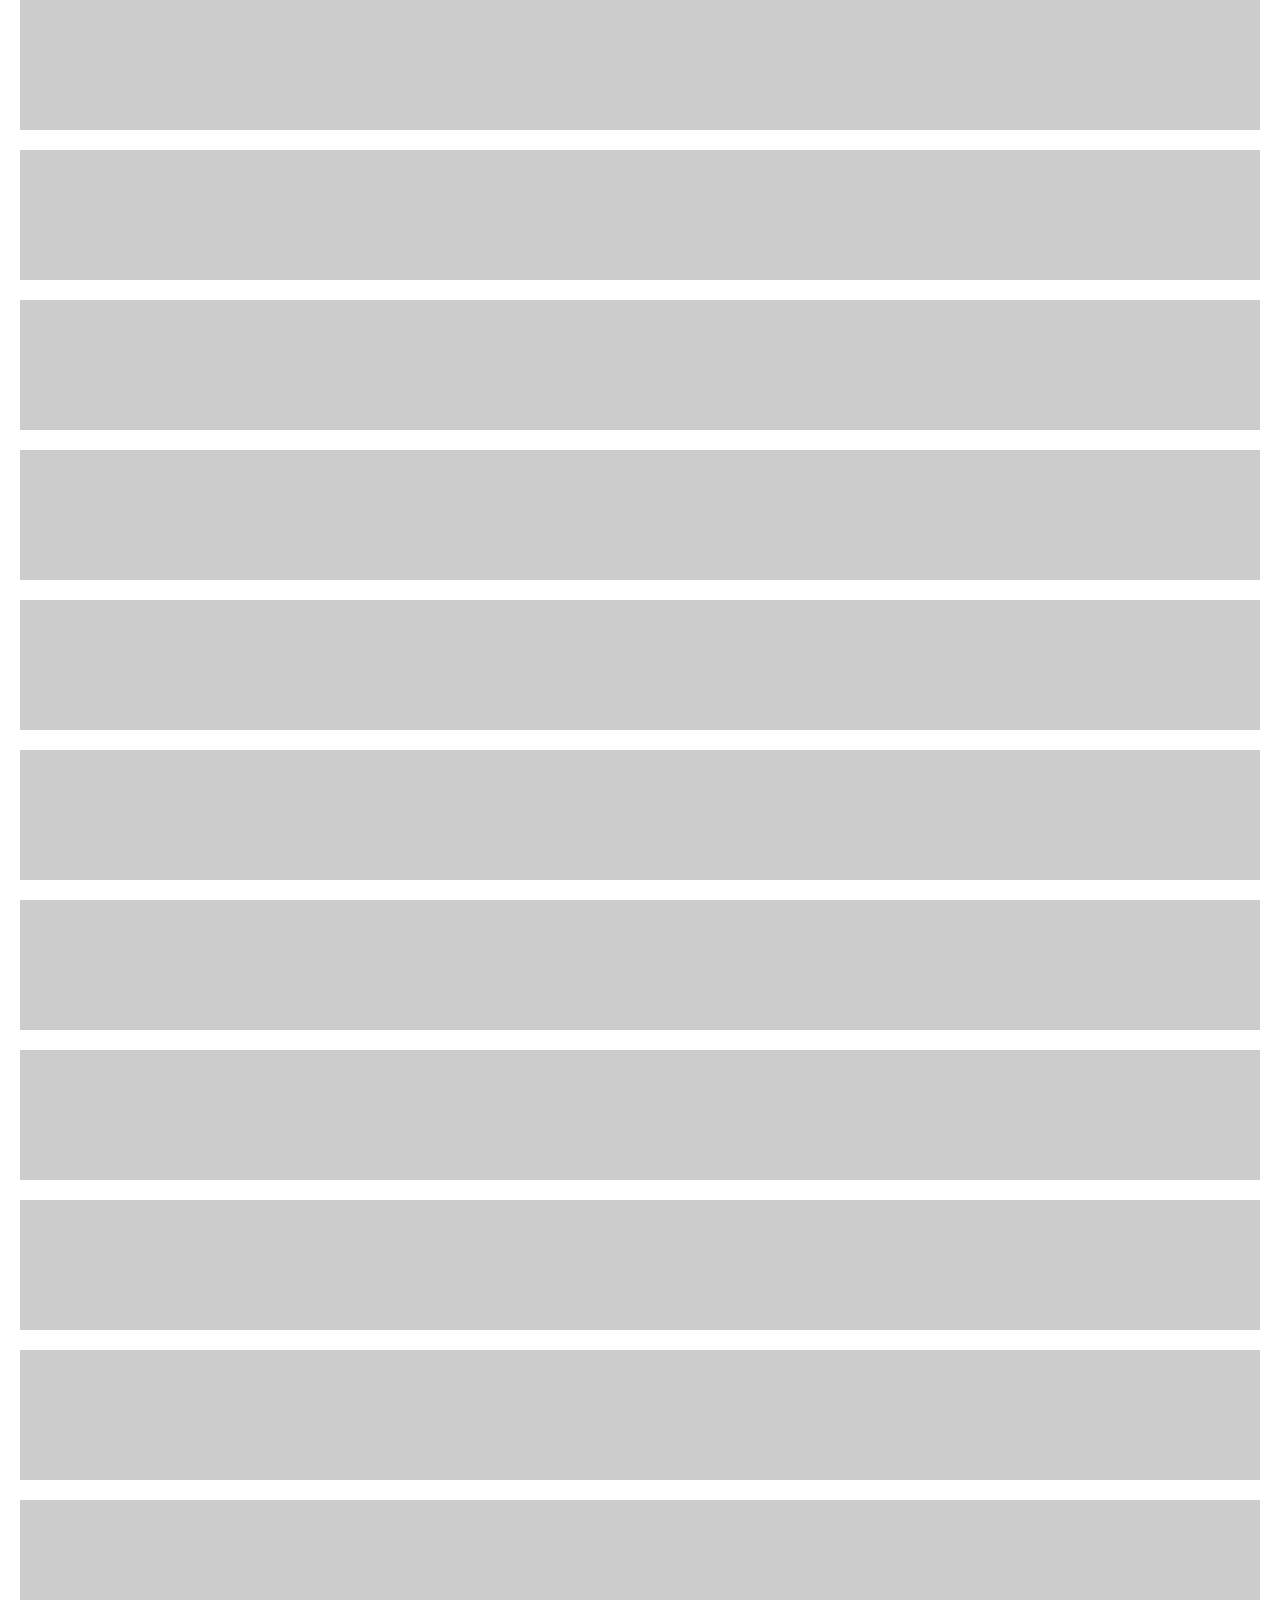
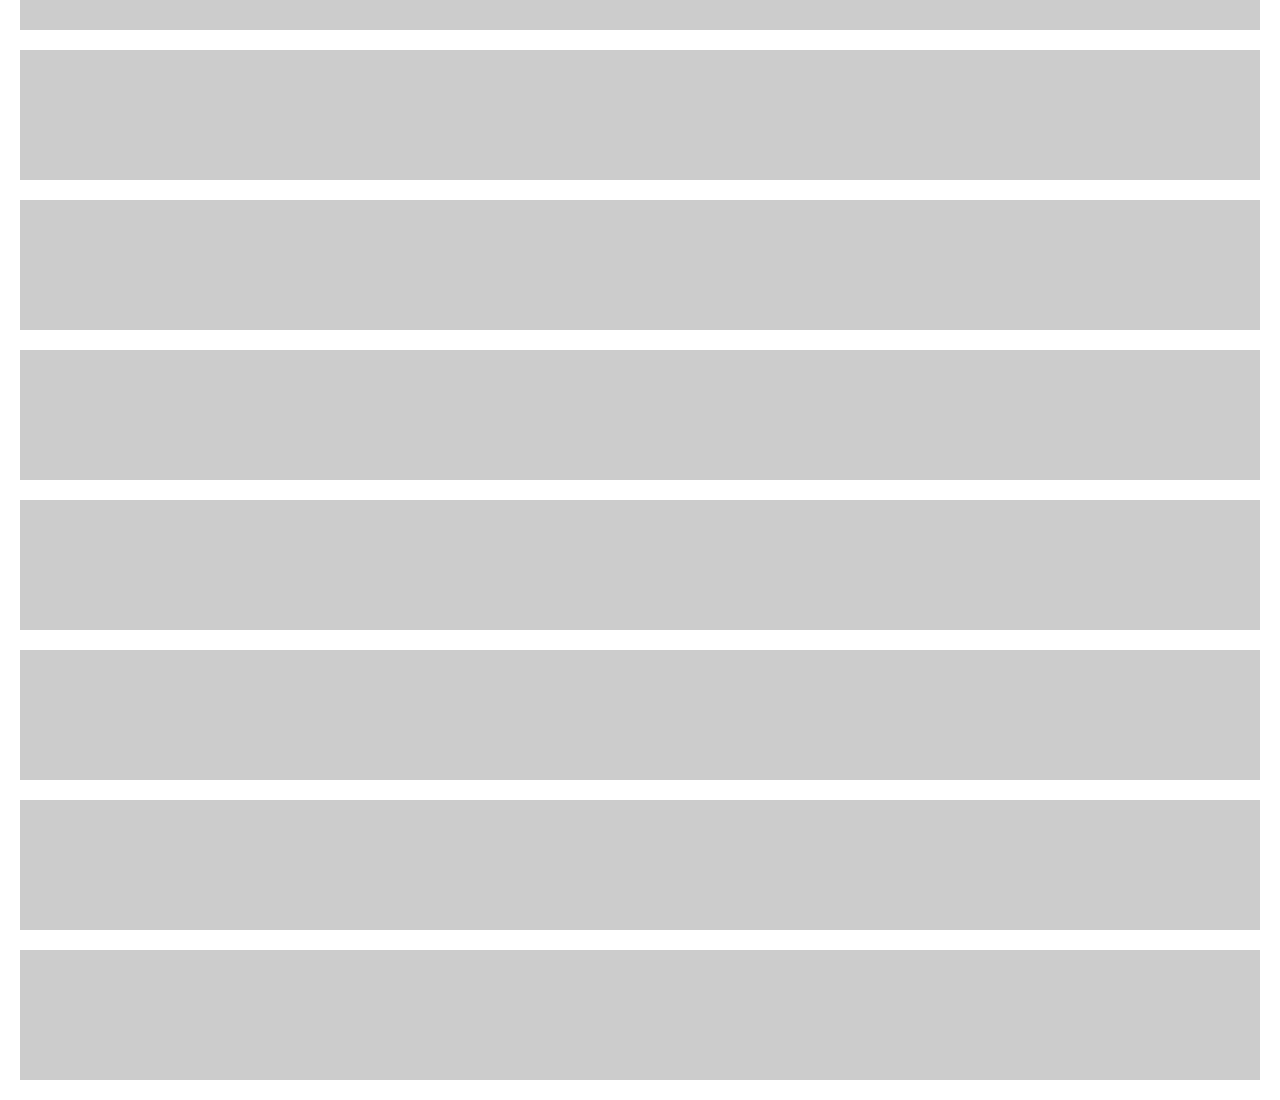
<file: css/aos-master/test/fixtures/aos-offset.fixture.html>
<!DOCTYPE html>
<html>
  <head>
    <title></title>
    <style type="text/css">
      * {box-sizing: border-box;}
      body {
        margin: 0; padding: 0 20px; text-align: center;
      }
      .aos-item {
        width: 100%; height: 130px; margin: 0 0 20px 0; background: #ccc;
      }
    </style>
  </head>
  <body class="body">
    <div class="aos-item aos-item--1" data-aos-offset="50" data-aos="fade"></div>
    <div class="aos-item aos-item--2" data-aos-offset="50" data-aos="fade-up"></div>
    <div class="aos-item aos-item--3" data-aos-offset="50" data-aos="fade-down"></div>
    <div class="aos-item aos-item--4" data-aos-offset="50" data-aos="fade-left"></div>
    <div class="aos-item aos-item--5" data-aos-offset="50" data-aos="fade-right"></div>
    <div class="aos-item aos-item--6" data-aos-offset="50" data-aos="flip-up"></div>
    <div class="aos-item aos-item--7" data-aos-offset="50" data-aos="flip-down"></div>
    <div class="aos-item aos-item--8" data-aos-offset="50" data-aos="flip-left"></div>
    <div class="aos-item aos-item--9" data-aos-offset="50" data-aos="flip-right"></div>
    <div class="aos-item aos-item--10" data-aos-offset="50" data-aos="zoom-in"></div>
    <div class="aos-item aos-item--11" data-aos-offset="50" data-aos="zoom-in-up"></div>
    <div class="aos-item aos-item--12" data-aos-offset="50" data-aos="zoom-in-down"></div>
    <div class="aos-item aos-item--13" data-aos-offset="50" data-aos="zoom-in-left"></div>
    <div class="aos-item aos-item--14" data-aos-offset="50" data-aos="zoom-in-right"></div>
    <div class="aos-item aos-item--15" data-aos-offset="50" data-aos="slide-up"></div>
    <div class="aos-item aos-item--16" data-aos-offset="50" data-aos="slide-down"></div>
    <div class="aos-item aos-item--17" data-aos-offset="50" data-aos="slide-left"></div>
    <div class="aos-item aos-item--18" data-aos-offset="50" data-aos="slide-right"></div>
  </body>
</html>
</file>
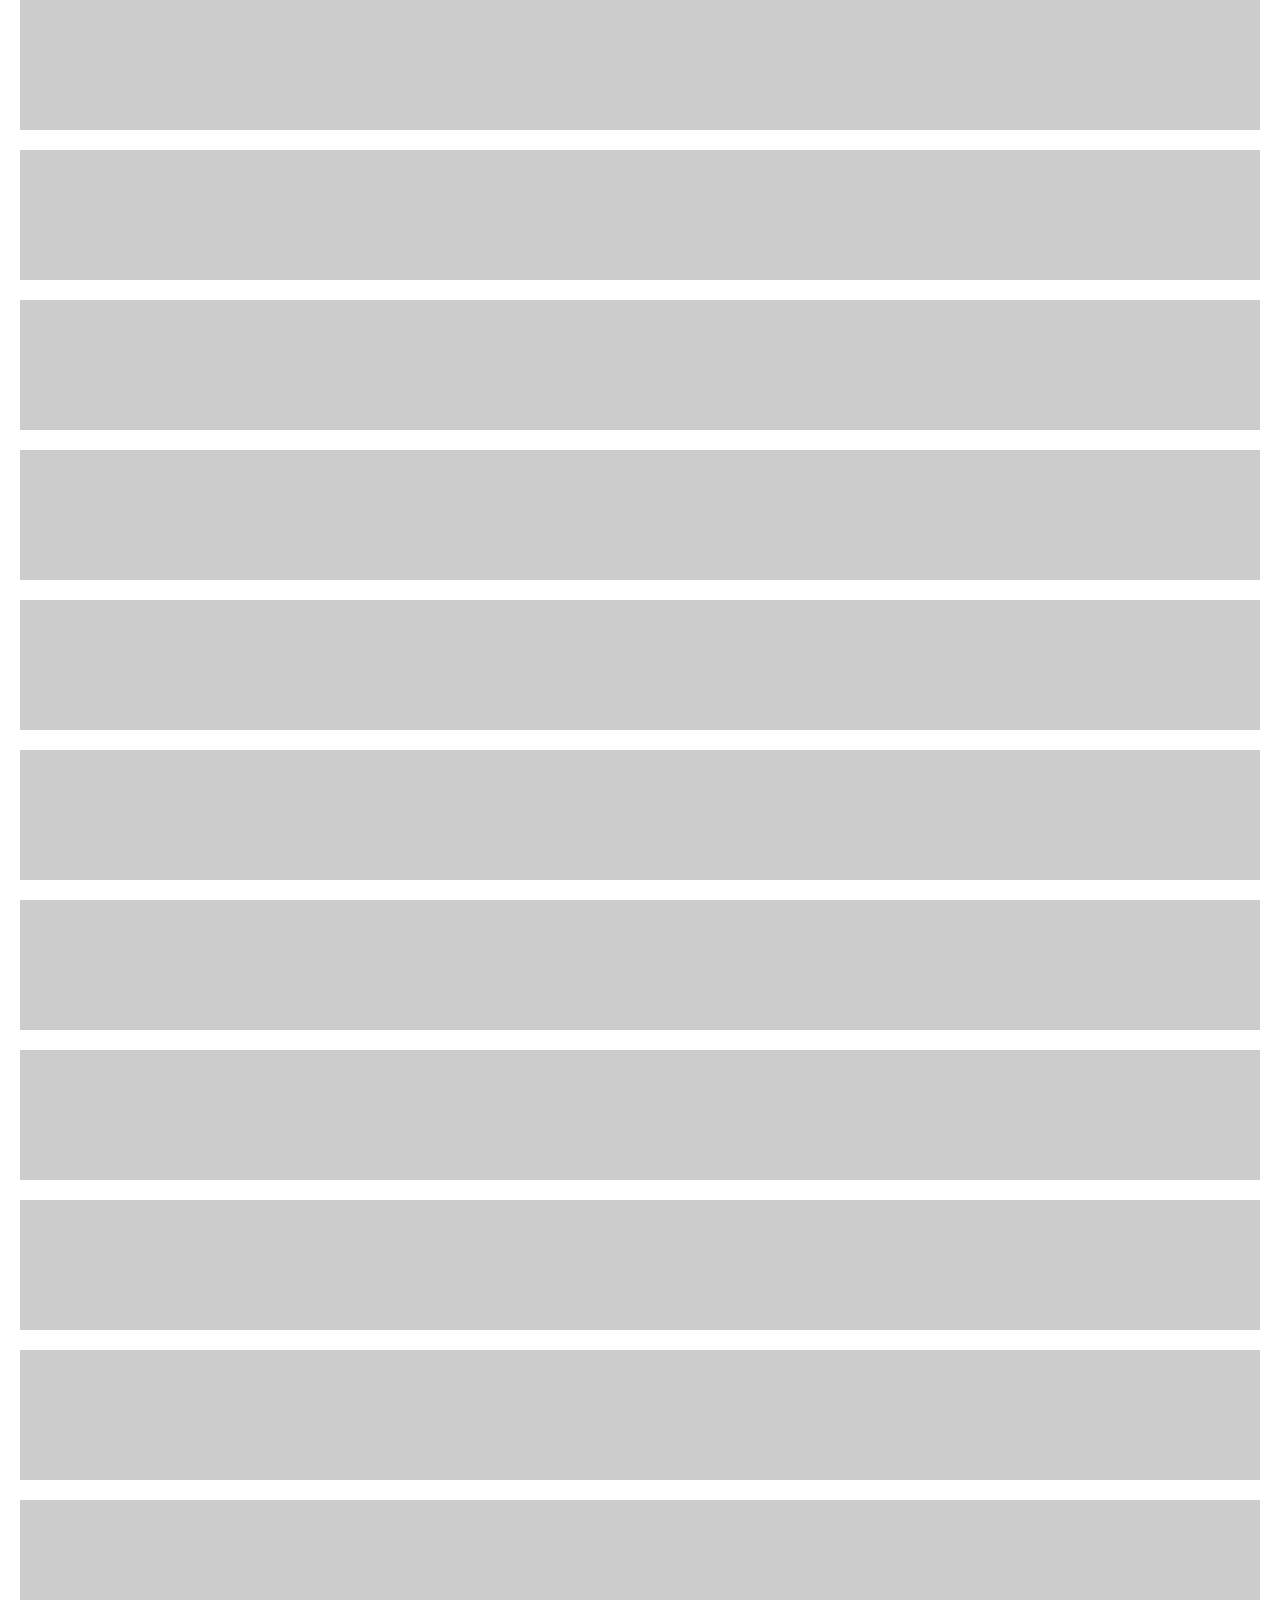
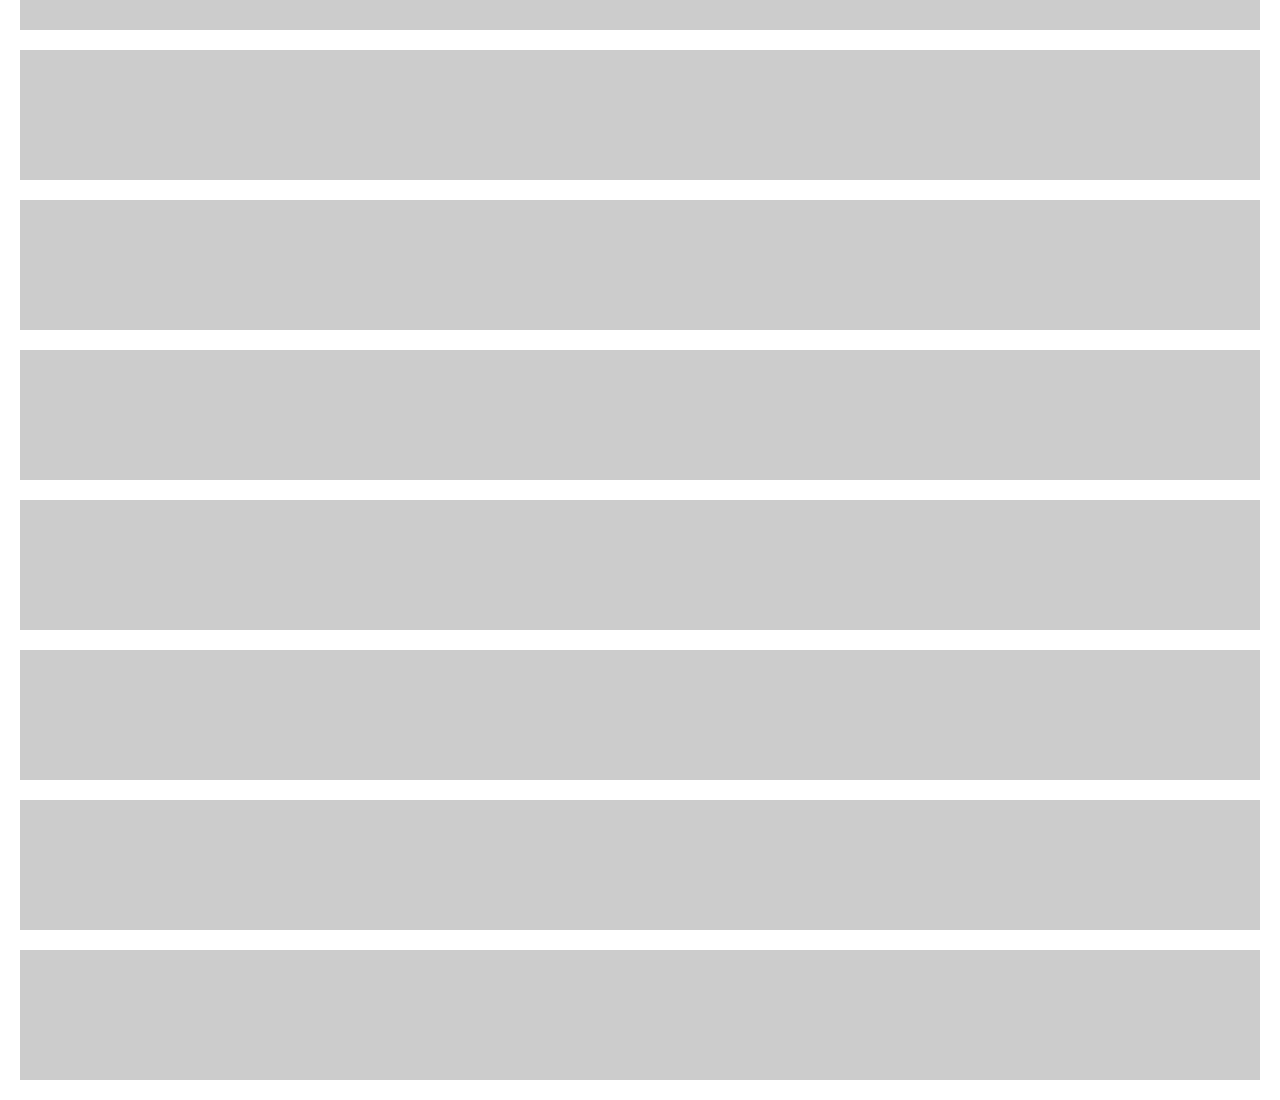
<file: css/aos-master/test/fixtures/aos.fixture.html>
<!DOCTYPE html>
<html>
  <head>
    <title></title>
    <style type="text/css">
      * {box-sizing: border-box;}
      body {
        margin: 0; padding: 0 20px; text-align: center;
      }
      .aos-item {
        width: 100%; height: 130px; margin: 0 0 20px 0; background: #ccc;
      }
    </style>
  </head>
  <body class="body">
    <div class="aos-item aos-item--1" data-aos="fade"></div>
    <div class="aos-item aos-item--2" data-aos="fade-up"></div>
    <div class="aos-item aos-item--3" data-aos="fade-down"></div>
    <div class="aos-item aos-item--4" data-aos="fade-left"></div>
    <div class="aos-item aos-item--5" data-aos="fade-right"></div>
    <div class="aos-item aos-item--6" data-aos="flip-up"></div>
    <div class="aos-item aos-item--7" data-aos="flip-down"></div>
    <div class="aos-item aos-item--8" data-aos="flip-left"></div>
    <div class="aos-item aos-item--9" data-aos="flip-right"></div>
    <div class="aos-item aos-item--10" data-aos="zoom-in"></div>
    <div class="aos-item aos-item--11" data-aos="zoom-in-up"></div>
    <div class="aos-item aos-item--12" data-aos="zoom-in-down"></div>
    <div class="aos-item aos-item--13" data-aos="zoom-in-left"></div>
    <div class="aos-item aos-item--14" data-aos="zoom-in-right"></div>
    <div class="aos-item aos-item--15" data-aos="slide-up"></div>
    <div class="aos-item aos-item--16" data-aos="slide-down"></div>
    <div class="aos-item aos-item--17" data-aos="slide-left"></div>
    <div class="aos-item aos-item--18" data-aos="slide-right"></div>
  </body>
</html>
</file>
<file: css/style.css>
/*! normalize.css v8.0.1 | MIT License | github.com/necolas/normalize.css */
/* Document
   ========================================================================== */
/**
 * 1. Correct the line height in all browsers.
 * 2. Prevent adjustments of font size after orientation changes in iOS.
 */
html {
  line-height: 1.15;
  /* 1 */
  -webkit-text-size-adjust: 100%;
  /* 2 */
}

/* Sections
   ========================================================================== */
/**
 * Remove the margin in all browsers.
 */
body {
  margin: 0;
}

/**
 * Render the `main` element consistently in IE.
 */
main {
  display: block;
}

/**
 * Correct the font size and margin on `h1` elements within `section` and
 * `article` contexts in Chrome, Firefox, and Safari.
 */
h1 {
  font-size: 2em;
  margin: 0.67em 0;
}

/* Grouping content
   ========================================================================== */
/**
 * 1. Add the correct box sizing in Firefox.
 * 2. Show the overflow in Edge and IE.
 */
hr {
  box-sizing: content-box;
  /* 1 */
  height: 0;
  /* 1 */
  overflow: visible;
  /* 2 */
}

/**
 * 1. Correct the inheritance and scaling of font size in all browsers.
 * 2. Correct the odd `em` font sizing in all browsers.
 */
pre {
  font-family: monospace, monospace;
  /* 1 */
  font-size: 1em;
  /* 2 */
}

/* Text-level semantics
   ========================================================================== */
/**
 * Remove the gray background on active links in IE 10.
 */
a {
  background-color: transparent;
}

/**
 * 1. Remove the bottom border in Chrome 57-
 * 2. Add the correct text decoration in Chrome, Edge, IE, Opera, and Safari.
 */
abbr[title] {
  border-bottom: none;
  /* 1 */
  text-decoration: underline;
  /* 2 */
  text-decoration: underline dotted;
  /* 2 */
}

/**
 * Add the correct font weight in Chrome, Edge, and Safari.
 */
b,
strong {
  font-weight: bolder;
}

/**
 * 1. Correct the inheritance and scaling of font size in all browsers.
 * 2. Correct the odd `em` font sizing in all browsers.
 */
code,
kbd,
samp {
  font-family: monospace, monospace;
  /* 1 */
  font-size: 1em;
  /* 2 */
}

/**
 * Add the correct font size in all browsers.
 */
small {
  font-size: 80%;
}

/**
 * Prevent `sub` and `sup` elements from affecting the line height in
 * all browsers.
 */
sub,
sup {
  font-size: 75%;
  line-height: 0;
  position: relative;
  vertical-align: baseline;
}

sub {
  bottom: -0.25em;
}

sup {
  top: -0.5em;
}

/* Embedded content
   ========================================================================== */
/**
 * Remove the border on images inside links in IE 10.
 */
img {
  border-style: none;
}

/* Forms
   ========================================================================== */
/**
 * 1. Change the font styles in all browsers.
 * 2. Remove the margin in Firefox and Safari.
 */
button,
input,
optgroup,
select,
textarea {
  font-family: inherit;
  /* 1 */
  font-size: 100%;
  /* 1 */
  line-height: 1.15;
  /* 1 */
  margin: 0;
  /* 2 */
}

/**
 * Show the overflow in IE.
 * 1. Show the overflow in Edge.
 */
button,
input {
  /* 1 */
  overflow: visible;
}

/**
 * Remove the inheritance of text transform in Edge, Firefox, and IE.
 * 1. Remove the inheritance of text transform in Firefox.
 */
button,
select {
  /* 1 */
  text-transform: none;
}

/**
 * Correct the inability to style clickable types in iOS and Safari.
 */
button,
[type="button"],
[type="reset"],
[type="submit"] {
  -webkit-appearance: button;
}

/**
 * Remove the inner border and padding in Firefox.
 */
button::-moz-focus-inner,
[type="button"]::-moz-focus-inner,
[type="reset"]::-moz-focus-inner,
[type="submit"]::-moz-focus-inner {
  border-style: none;
  padding: 0;
}

/**
 * Restore the focus styles unset by the previous rule.
 */
button:-moz-focusring,
[type="button"]:-moz-focusring,
[type="reset"]:-moz-focusring,
[type="submit"]:-moz-focusring {
  outline: 1px dotted ButtonText;
}

/**
 * Correct the padding in Firefox.
 */
fieldset {
  padding: 0.35em 0.75em 0.625em;
}

/**
 * 1. Correct the text wrapping in Edge and IE.
 * 2. Correct the color inheritance from `fieldset` elements in IE.
 * 3. Remove the padding so developers are not caught out when they zero out
 *    `fieldset` elements in all browsers.
 */
legend {
  box-sizing: border-box;
  /* 1 */
  color: inherit;
  /* 2 */
  display: table;
  /* 1 */
  max-width: 100%;
  /* 1 */
  padding: 0;
  /* 3 */
  white-space: normal;
  /* 1 */
}

/**
 * Add the correct vertical alignment in Chrome, Firefox, and Opera.
 */
progress {
  vertical-align: baseline;
}

/**
 * Remove the default vertical scrollbar in IE 10+.
 */
textarea {
  overflow: auto;
}

/**
 * 1. Add the correct box sizing in IE 10.
 * 2. Remove the padding in IE 10.
 */
[type="checkbox"],
[type="radio"] {
  box-sizing: border-box;
  /* 1 */
  padding: 0;
  /* 2 */
}

/**
 * Correct the cursor style of increment and decrement buttons in Chrome.
 */
[type="number"]::-webkit-inner-spin-button,
[type="number"]::-webkit-outer-spin-button {
  height: auto;
}

/**
 * 1. Correct the odd appearance in Chrome and Safari.
 * 2. Correct the outline style in Safari.
 */
[type="search"] {
  -webkit-appearance: textfield;
  /* 1 */
  outline-offset: -2px;
  /* 2 */
}

/**
 * Remove the inner padding in Chrome and Safari on macOS.
 */
[type="search"]::-webkit-search-decoration {
  -webkit-appearance: none;
}

/**
 * 1. Correct the inability to style clickable types in iOS and Safari.
 * 2. Change font properties to `inherit` in Safari.
 */
::-webkit-file-upload-button {
  -webkit-appearance: button;
  /* 1 */
  font: inherit;
  /* 2 */
}

/* Interactive
   ========================================================================== */
/*
 * Add the correct display in Edge, IE 10+, and Firefox.
 */
details {
  display: block;
}

/*
 * Add the correct display in all browsers.
 */
summary {
  display: list-item;
}

/* Misc
   ========================================================================== */
/**
 * Add the correct display in IE 10+.
 */
template {
  display: none;
}

/**
 * Add the correct display in IE 10.
 */
[hidden] {
  display: none;
}

* {
  box-sizing: border-box;
  font-family: 'Open Sans', sans-serif;
  margin: 0;
  font-feature-settings: "locl" 0;
  line-height: 1.7;
}

body {
  background-color: #f2f6fd;
}

h1, h2, h3, h4 {
  margin: 0;
  padding: 0;
}

img {
  width: 100%;
}

.methods-container {
  height: 550px;
}

.grp-container {
  height: 600px;
}

.hidden {
  overflow: hidden;
}

.hidden-1 {
  display: none;
}

@media screen and (min-width: 992px) {
  a {
    outline: none;
    cursor: pointer;
    transition: 0.4s;
  }
  a:hover {
    color: #2291E5;
  }
  button {
    transition: 0.4s;
    white-space: nowrap;
  }
  button:hover, button:focus {
    outline: none;
    box-shadow: 0 2px 8px 0 rgba(0, 0, 0, 0.2), 0 2px 8px 0 rgba(0, 0, 0, 0.19);
  }
}

.overlay {
  position: fixed;
  top: 0;
  left: 0;
  bottom: 0;
  width: 100%;
  height: 100%;
  background-color: transparent;
  z-index: 55;
}

.invalid {
  color: #EC1F46;
  border-bottom: 1px solid #EC1F46;
  font-size: 11px;
  position: relative;
}

.zoom {
  transition: 0.5s;
  transform: scale(2);
}

.header {
  padding: 25px 0 5px 0;
}

.header-container {
  max-width: 1170px;
  margin: auto;
  display: flex;
  justify-content: space-between;
  align-items: center;
}

.header__logo {
  width: 150px;
}

.navbar {
  position: relative;
}

.navbar__list {
  margin: 0;
  padding: 0;
  list-style: none;
  text-transform: uppercase;
  display: flex;
  justify-content: space-between;
}

.navbar__item {
  margin-right: 42px;
}

.navbar__item:last-child {
  margin-right: 0;
}

.navbar__link {
  text-decoration: none;
  color: #183B56;
  font-size: 14px;
}

.navbar__link:hover {
  box-shadow: none;
}

.navbar__item:hover .dropdown {
  display: flex;
  padding: 14px 20px;
  flex-direction: column;
  position: absolute;
  background-color: #fff;
  z-index: 99;
}

.menu-button {
  display: none;
}

.dropdown {
  display: none;
  width: 200px;
}

.dropdown__link {
  text-decoration: none;
  font-size: 12px;
  color: #183B56;
  margin-bottom: 10px;
  border-bottom: 1px solid rgba(25, 60, 88, 0.3);
}

.hero {
  background: url("../img/");
  background-image: url("../img/hero-bg-1.png");
  background-repeat: no-repeat;
  background-size: cover;
  background-position: top;
}

.hero-container {
  max-width: 1200px;
  margin: auto;
}

.hero__wrapper {
  height: 500px;
  display: flex;
  align-content: center;
  flex-wrap: wrap;
}

.hero__title {
  position: relative;
  z-index: 20;
  color: #fff;
  font-style: normal;
  font-weight: 600;
  font-size: 30px;
  border-bottom: 1px solid;
  border-color: rgba(255, 255, 255, 0.3);
  margin-bottom: 20px;
  text-shadow: 1px 1px #000;
  flex-basis: 100%;
  max-width: 1200px;
}

.hero__span {
  display: block;
  flex-basis: 100%;
  color: rgba(255, 255, 255, 0.7);
  font-style: normal;
  font-weight: 400;
  font-size: 15px;
}

.hero__slide {
  position: relative;
}

.hero__slide::after {
  content: '';
  position: absolute;
  width: 100%;
  height: 100%;
  z-index: 15;
  top: 0;
  right: 0;
  bottom: 0;
  left: 0;
  background: rgba(151, 151, 151, 0.32);
}

.hero__link {
  position: relative;
  z-index: 50;
  display: block;
  padding: 10px;
  font-style: normal;
  font-weight: normal;
  font-size: 14px;
  color: white;
  text-decoration: underline;
  cursor: pointer;
  outline: none;
  border-radius: 4px;
  border-width: 0.1px;
  border-color: #fff;
  max-width: 150px;
  margin-left: 50px;
  background-color: transparent;
  box-shadow: none;
}

.about {
  padding-top: 77px;
  padding-bottom: 20px;
}

.about-container {
  max-width: 1140px;
  margin: auto;
}

.about__title {
  font-style: normal;
  font-weight: bold;
  font-size: 22px;
  line-height: 33px;
  text-transform: uppercase;
  color: #183B56;
  margin-bottom: 20px;
  border-bottom: 1px solid rgba(25, 60, 88, 0.3);
}

.about__wrapper {
  display: flex;
  justify-content: space-between;
  align-items: flex-start;
  margin-bottom: 50px;
}

.about__image {
  flex-basis: 60%;
}

.about__description {
  flex-basis: 40%;
  text-align: left;
}

.about__text {
  font-style: normal;
  font-size: 16px;
  color: #48555B;
  letter-spacing: 1.5px;
  max-width: 450px;
}

.about__button {
  background-color: #183B56;
  color: #fff;
  padding: 12px;
  font-style: normal;
  font-weight: 800;
  font-size: 14px;
  text-decoration: none;
  cursor: pointer;
}

.about__button:hover {
  box-shadow: 0 8px 16px 0 rgba(0, 0, 0, 0.2), 0 6px 20px 0 rgba(0, 0, 0, 0.19);
  text-shadow: 0 0 12px rgba(255, 255, 255, 0.8);
  color: #ffffbc;
  background-color: #023047;
}

.subscribe {
  padding: 150px 0px 100px 0px;
  background: url("../img/subscribe-bg.png");
  background-repeat: no-repeat;
  background-size: cover;
  background-position: center;
}

.subscribe-container {
  margin: auto;
  max-width: 300px;
  text-align: center;
  min-height: 150px;
  display: flex;
  flex-direction: column;
  align-items: center;
  justify-content: center;
}

.subscribe__title {
  font-style: normal;
  font-weight: bold;
  font-size: 20px;
  color: #183B56;
  background: rgba(255, 255, 255, 0.76);
  margin-bottom: 20px;
  text-align: center;
  filter: drop-shadow(15px 10px 14px #183B56);
  max-width: 300px;
}

.subscribe__link {
  padding: 11px 4px;
  font-style: normal;
  font-weight: bold;
  font-size: 13px;
  line-height: 18px;
  text-decoration: none;
  color: #fff;
  background-color: #183B56;
}

.geography {
  padding: 45px 0 30px 0;
}

.geography-container {
  max-width: 1170px;
  margin: auto;
  text-align: center;
}

.geography__title {
  font-style: normal;
  font-weight: bold;
  font-size: 22px;
  color: #183B56;
  border-bottom: 1px solid rgba(25, 60, 88, 0.3);
  max-width: 350px;
  margin: auto;
  margin-bottom: 20px;
  text-align: center;
}

.geography-wrapper {
  position: relative;
}

.geography__map-container {
  position: absolute;
  width: 2.2%;
}

.geography__map-container--yamburg {
  top: 50%;
  left: 43%;
}

.geography__map-container--zapolarka {
  top: 53%;
  left: 46%;
}

.geography__map-container--sahalin {
  top: 65%;
  right: 7%;
}

.geography__map-container--tatarstan {
  top: 67%;
  left: 24%;
}

.geography__map-container--orenburg {
  top: 75%;
  left: 24%;
}

.geography__map-container--samara {
  top: 70%;
  left: 21%;
}

.geography__map-container--neneckiy {
  top: 40%;
  left: 31%;
}

.geography__map-container--komi {
  top: 50%;
  left: 31%;
}

.geography__map-modal {
  position: absolute;
  right: 100%;
  bottom: 100%;
  background: #fff;
  padding: 5px;
  z-index: 10;
  margin-bottom: 10px;
  border: 1px solid #004a8d;
  text-align: -webkit-center;
  display: none;
}

.geography__modal-title {
  font-size: 13px;
  min-width: fit-content;
}

.geography__text {
  color: #2291E5;
  font-size: 14px;
}

.geography__map-container:hover {
  width: 3%;
  transition: 0.5s;
}

.geography__map-link:hover {
  filter: grayscale(0.2) saturate(2);
}

.geography__map-container:hover .geography__map-modal {
  display: block;
  filter: 3px;
}

.footer {
  padding: 70px 0 70px 0;
  background-color: #183B56;
  color: #D8D8D8;
  font-family: 'Open Sans', sans-serif;
}

.footer-container {
  max-width: 1170px;
  margin: auto;
}

.footer__menu {
  display: flex;
  justify-content: space-between;
  align-items: flex-start;
}

.footer__menu-title {
  font-style: normal;
  font-weight: normal;
  font-size: 15px;
  font-family: 'Open Sans', sans-serif;
  text-transform: uppercase;
  margin-bottom: 30px;
}

.footer__logo {
  width: 113px;
}

.footer__icon {
  width: 15px;
}

.footer__info {
  flex-basis: 250px;
}

.footer__nav {
  display: grid;
  grid-template-columns: repeat(4, 25%);
  column-gap: 15px;
}

.footer__title {
  font-style: normal;
  font-weight: normal;
  font-size: 15px;
  margin-bottom: 15px;
  text-transform: uppercase;
  letter-spacing: 0.846154px;
  font-family: 'Open Sans', sans-serif;
}

.footer__text {
  display: block;
  font-style: normal;
  font-weight: lighter;
  font-size: 15px;
  width: 250px;
  margin-top: 10px;
  font-family: 'Open Sans', sans-serif;
}

.footer__list {
  padding: 0;
  margin: 0;
  list-style: none;
}

.footer__item {
  font-style: normal;
  font-weight: lighter;
  font-size: 14px;
  margin-top: 10px;
  font-family: 'Open Sans', sans-serif;
  margin-right: 20px;
  margin-top: 0px;
  display: flex;
  text-decoration: none;
  color: inherit;
}

.footer__item-wrapper {
  min-width: 25px;
}

.footer__link {
  color: #fff;
  text-decoration: none;
  font-family: 'Open Sans', sans-serif;
  cursor: pointer;
}

.footer__link:hover {
  color: #ffffbc;
}

.mobile {
  padding: 36px 24px;
  position: fixed;
  z-index: 200;
  top: 0px;
  right: 0;
  left: 0;
  visibility: hidden;
  width: 100%;
  background-color: #FFFFFF;
  box-shadow: 10px 16px 48px rgba(0, 0, 0, 0.16);
  overflow: hidden;
}

.mobile--visible {
  visibility: visible;
  overflow: auto;
}

.mobile__link {
  color: #183B56;
  text-align: center;
  font-style: normal;
  font-weight: 500;
  font-size: 16px;
  line-height: 22px;
  text-decoration: none;
  margin-bottom: 20px;
}

.mobile__link:last-child {
  margin-bottom: 0;
}

.mobile__nav {
  display: flex;
  flex-direction: column;
  align-items: flex-start;
}

.mobile__image {
  position: absolute;
  width: 24px;
  right: 16px;
  top: 12px;
}

.breadcrumb-container {
  max-width: 1170px;
  margin: auto;
}

.breadcrumb-list {
  display: flex;
  list-style: none;
  padding: 15px 0;
  margin: 0;
}

.breadcrumb-list__item {
  font-size: 12px;
  line-height: 13px;
}

.breadcrumb-list__item:not(:last-child)::after {
  content: '/';
  margin-right: 4px;
}

.breadcrumb-list__link {
  text-decoration: none;
  color: inherit;
}

.company {
  padding-top: 20px;
  padding-bottom: 70px;
}

.company-container {
  max-width: 1170px;
  margin: auto;
}

.company__title {
  font-style: normal;
  font-weight: bold;
  font-size: 26px;
  text-transform: uppercase;
  color: #183B56;
  border-bottom: 1px solid;
  max-width: max-content;
  margin: auto;
  margin-bottom: 20px;
  border-color: rgba(25, 60, 88, 0.2);
}

.company__wrapper {
  position: relative;
  display: flex;
  justify-content: center;
  min-height: 500px;
}

.company__text {
  font-style: normal;
  font-size: 15px;
  color: #48555B;
  letter-spacing: 1.5px;
}

.company__text-wrapper {
  max-width: 75%;
  position: absolute;
  padding: 15px;
  filter: drop-shadow(1px 1px 10px #183B56);
  background-color: #fff;
  height: max-content;
  bottom: -125px;
  text-align: center;
}

.company__description {
  padding: 20px;
  max-width: 100%;
  margin: auto;
  margin-top: 40px;
  background-color: #fff;
}

.company__list {
  letter-spacing: 1.3px;
  margin-bottom: 20px;
  border-left: 2px solid;
  border-color: rgba(25, 60, 88, 0.5);
}

.company__item {
  margin-top: 15px;
  color: #183B56;
  font-size: 14px;
}

.company__info {
  padding: 20px;
  max-width: 100%;
  margin: auto;
  margin-top: 180px;
  background-color: #fff;
}

.company__images-wrapper {
  margin: auto;
  margin-top: 40px;
}

.company__image-wrapper:first-child {
  margin-right: 20px;
}

.company__image {
  max-height: 750px;
}

.method-svan {
  padding-top: 10px;
  padding-bottom: 30px;
}

.method-svan__container {
  max-width: 1170px;
  margin: auto;
}

.method-svan__swiper {
  min-height: 450px;
}

.method-svan__title {
  font-style: normal;
  font-weight: bold;
  font-size: 22px;
  text-transform: uppercase;
  color: #183B56;
  text-align: center;
  border-bottom: 1px solid;
  border-color: rgba(25, 60, 88, 0.2);
}

.method-svan__text {
  margin-top: 20px;
  background-color: #fff;
  font-style: normal;
  font-size: 15px;
  color: #48555B;
  padding: 20px;
  letter-spacing: 1.5px;
}

.method-svan__image-wrapper {
  margin-top: 30px;
  margin-bottom: 10px;
  flex-direction: row;
  display: flex;
  justify-content: center;
  align-items: flex-start;
  justify-content: center;
  flex-wrap: wrap;
}

.method-svan__link {
  text-decoration: none;
  color: #183B56;
  font-weight: bolder;
}

.method-svan__list {
  margin-top: 20px;
  padding: 20px;
  text-decoration: none;
  background-color: #fff;
  color: #183B56;
  letter-spacing: 2px;
  padding-left: 36px;
  font-size: 15px;
}

.method-svan__list-title {
  font-size: 16px;
  margin-bottom: 15px;
  font-weight: bolder;
  color: #183B56;
  letter-spacing: 2px;
}

.method-svan__comment {
  margin-top: 7px;
  display: block;
  font-style: italic;
  font-size: 12px;
  color: #495057;
  text-align: center;
}

.method-svan__results {
  padding-left: 36px;
  padding-top: 20px;
  margin-top: 20px;
  background-color: #fff;
}

.method-svan__slide {
  display: flex;
  align-items: center;
  width: 1100px;
}

.method-svan__images {
  flex-basis: 50%;
  margin-right: 20px;
}

.method-svan__text-wrapper {
  flex-basis: 55%;
  margin-right: 15px;
}

.method-svan__text-title {
  margin-bottom: 30px;
  font-weight: bold;
  color: #183B56;
}

.method-svan__description {
  color: #8b8ea7;
  font-size: 14px;
  max-width: 90%;
}

.method-svan__image {
  object-fit: cover;
}

.method-svan__spectrums {
  margin-right: 30px;
  width: 400px;
  height: auto;
  margin-bottom: 20px;
}

.method-svan__spectrums:last-child {
  margin-right: 0;
}

.method-svan__gif {
  width: 500px;
}

.method-grp {
  padding-top: 10px;
  padding-bottom: 30px;
}

.method-grp__container {
  max-width: 1170px;
  margin: auto;
}

.method-grp__title {
  font-style: normal;
  font-weight: bold;
  font-size: 22px;
  text-transform: uppercase;
  color: #183B56;
  text-align: center;
  border-bottom: 1px solid;
  border-color: rgba(25, 60, 88, 0.2);
}

.method-grp__text {
  margin-top: 20px;
  background-color: #fff;
  font-style: normal;
  font-size: 15px;
  color: #48555B;
  padding: 20px;
  letter-spacing: 1.5px;
}

.method-grp__image {
  object-fit: cover;
}

.method-grp__link {
  text-decoration: none;
  color: blue;
}

.method-grp__list {
  margin-top: 20px;
  padding: 20px;
  text-decoration: none;
  background-color: #fff;
  color: #183B56;
  letter-spacing: 2px;
  padding-left: 36px;
  font-size: 15px;
  border-left: 2px solid;
  border-color: rgba(25, 60, 88, 0.5);
}

.method-grp__list-title {
  font-size: 16px;
  margin-bottom: 15px;
  font-weight: bolder;
  color: #183B56;
  letter-spacing: 2px;
}

.method-grp__item {
  margin-bottom: 10px;
}

.method-grp__comment {
  margin-top: 7px;
  display: block;
  font-style: italic;
  font-size: 12px;
  color: #495057;
  text-align: center;
}

.method-grp__results {
  padding-left: 36px;
  padding-top: 20px;
  margin-top: 20px;
  background-color: #fff;
}

.method-grp__slide {
  display: flex;
  align-items: center;
  width: 1100px;
}

.method-grp__images {
  flex-basis: 50%;
  margin-right: 40px;
  margin-left: 25px;
}

.method-grp__text-wrapper {
  flex-basis: 55%;
  margin-right: 15px;
  overflow: auto;
}

.method-grp__image-wrapper {
  max-width: 40%;
  margin: auto;
  margin-top: 30px;
  display: flex;
  justify-content: center;
  align-items: center;
  margin-bottom: 30px;
  /* grid-gap: 30px; */
}

.method-grp__text-title {
  margin-bottom: 30px;
  font-weight: bold;
  font-size: 16px;
  color: #183B56;
}

.method-grp__description {
  font-size: 14px;
  max-width: 90%;
  color: #8b8ea7;
}

.method-grp__gif {
  display: block;
  margin: auto;
  margin-top: 20px;
  width: 500px;
  height: 300px;
}

.contacts {
  padding-top: 20px;
  padding-bottom: 30px;
}

.contacts-container {
  max-width: 1170px;
  margin: auto;
}

.contacts__title {
  font-style: normal;
  font-weight: bold;
  font-size: 26px;
  text-transform: uppercase;
  color: #183B56;
  margin-bottom: 20px;
  border-bottom: 1px solid;
  border-color: rgba(25, 60, 88, 0.2);
}

.contacts__title--little {
  max-width: 150px;
  font-size: 18px;
  font-weight: 400;
  display: inline;
  color: #183B56;
  border-bottom: 1px solid rgba(25, 60, 88, 0.2);
}

.contacts__icon {
  width: 30px;
  filter: invert(27%) sepia(51%) saturate(2878%) hue-rotate(148deg) brightness(55%) contrast(97%);
}

.contacts__map-blocks {
  flex-basis: 50%;
  margin-right: 30px;
}

.contacts__blocks {
  padding: 20px;
  display: flex;
  flex-wrap: wrap;
  align-items: baseline;
  height: 290px;
  border: 1px solid rgba(25, 60, 88, 0.2);
  border-radius: 4px;
  background-color: #fff;
}

.contacts__blocks-wrapper {
  display: flex;
  flex-direction: column;
  flex-basis: 49%;
  margin-bottom: 20px;
  margin-right: 1px;
}

.contacts__text {
  font-style: normal;
  font-weight: normal;
  font-size: 14px;
  color: #183B56;
  margin-top: 20px;
}

.contacts__link {
  margin-top: 20px;
  text-decoration: none;
  color: #183B56;
  font-size: 14px;
}

.contacts__form {
  height: 100%;
  margin-top: 30px;
  max-width: 539px;
  display: flex;
  flex-wrap: wrap;
  padding: 20px;
  border: 1px solid rgba(25, 60, 88, 0.2);
  background-color: #fff;
  border-radius: 4px;
  margin-bottom: 20px;
  margin-right: 10px;
}

.contacts__content {
  display: flex;
  align-items: flex-start;
  justify-content: space-between;
}

.contacts__input-group {
  margin-bottom: 5px;
  flex-basis: 49%;
}

.contacts__input-group:first-child {
  margin-right: 9px;
}

.contacts__input-group:hover {
  box-shadow: 0 0 7px #183B56;
  transition: 0.3s;
}

.contacts__container {
  display: flex;
  align-items: baseline;
  justify-content: space-between;
  flex-basis: 100%;
  margin-top: 15px;
}

.contacts__form-group {
  flex-basis: 50%;
}

.contacts__message {
  flex-basis: 100%;
  height: 262px;
  padding: 18px 23px;
  resize: none;
  border-radius: 4px;
  font-style: normal;
  font-weight: normal;
  font-size: 14px;
  line-height: 15px;
  outline: none;
  border: 1px solid rgba(25, 60, 88, 0.2);
  background-color: transparent;
}

.contacts__input {
  padding: 20px 18px;
  border-radius: 4px;
  font-size: 14px;
  outline: none;
  width: 100%;
  border: 1px solid rgba(25, 60, 88, 0.2);
  background-color: transparent;
}

.contacts__button {
  min-width: 160px;
  max-height: 50px;
  padding: 14px;
  background-color: transparent;
  color: #183B56;
  border-radius: 4px;
  border-color: rgba(25, 60, 88, 0.2);
  font-style: normal;
  font-weight: bold;
  font-size: 12px;
  outline: none;
  cursor: pointer;
  white-space: nowrap;
}

.contacts__button:hover {
  box-shadow: 0 0 4px #193c58;
  color: #183B56;
}

.contacts__info {
  font-size: 12px;
  color: #183B56;
}

.map {
  height: 250px;
  border-radius: 4px;
  overflow: hidden;
  margin-top: 25px;
  border: 1px solid rgba(25, 60, 88, 0.3);
}

.map__frame {
  width: 100%;
  border: none;
}

.methods {
  padding: 70px 0 40px 0;
}

.methods-container {
  max-width: 1200px;
  margin: auto;
}

.methods__title {
  font-style: normal;
  font-weight: bold;
  font-size: 22px;
  line-height: 33px;
  text-transform: uppercase;
  color: #183B56;
  margin: auto;
  border-bottom: 1px solid rgba(25, 60, 88, 0.3);
  max-width: max-content;
}

.methods-slide {
  display: flex;
  justify-content: space-evenly;
  align-items: center;
  margin: auto;
  width: 960px;
}

.methods__image-wrapper {
  max-height: 500px;
  max-width: 350px;
  position: relative;
  margin-bottom: 20px;
  margin-right: 20px;
}

.methods__image {
  object-fit: cover;
}

.methods__text {
  line-height: 2.35;
  margin-bottom: 20px;
  font-size: 14px;
  color: #8b8ea7;
}

.methods__text-wrapper {
  flex-basis: 60%;
}

.methods__text-title {
  margin-bottom: 20px;
  color: #183B56;
}

.methods__button {
  background-color: transparent;
  border: 0.5px solid #183B56;
  color: #183B56;
  padding: 10px;
  font-style: normal;
  font-weight: 800;
  font-size: 14px;
  text-decoration: none;
  cursor: pointer;
  border-radius: 4px;
  -webkit-appearance: none !important;
}

.methods__button:hover {
  box-shadow: 0 8px 16px 0 rgba(0, 0, 0, 0.2), 0 6px 20px 0 rgba(0, 0, 0, 0.19);
}

.technologies {
  padding-top: 20px;
  padding-bottom: 50px;
}

.technologies-container {
  max-width: 1170px;
  margin: auto;
}

.technologies__title {
  font-style: normal;
  font-size: 22px;
  text-transform: uppercase;
  color: #183B56;
  text-align: center;
  border-bottom: 1px solid;
  border-color: rgba(25, 60, 88, 0.2);
  margin-bottom: 20px;
}

.technologies__title--little {
  font-style: normal;
  margin-top: 30px;
  font-size: 18px;
  color: #183B56;
  margin-left: 10px;
  margin-top: 25px;
  padding-top: 15px;
}

.technologies__text {
  margin-top: 20px;
  background-color: #fff;
  font-style: normal;
  font-size: 16px;
  color: #48555B;
  letter-spacing: 1.5px;
  border-left: 2px solid;
  border-color: rgba(25, 60, 88, 0.5);
  padding: 10px;
}

.technologies__text--center {
  text-align: center;
  border: none;
  font-size: 20px;
}

.technologies__main-wrapper {
  margin: auto;
  margin-top: 20px;
  max-width: 85%;
}

.technologies__image-field {
  object-fit: cover;
  height: 350px;
  width: 300px;
  margin-bottom: 10px;
}

.technologies__image-field:active {
  transition: 0.5s;
  transform: scale(150%);
}

.technologies__info {
  background-color: #fff;
  padding-bottom: 10px;
}

.technologies__images-wrapper {
  display: flex;
  justify-content: space-evenly;
  align-items: center;
  flex-wrap: wrap;
  margin-top: 20px;
}

.technologies__image-wrapper {
  margin-top: 20px;
  margin-bottom: 30px;
  margin-right: 20px;
}

.technologies__image-wrapper:last-child {
  margin-right: 0;
}

.thankyou {
  padding-bottom: 50px;
  max-width: 1170px;
  margin: auto;
}

.thankyou__title {
  font-style: normal;
  font-weight: bold;
  font-size: 22px;
  color: #183B56;
  margin-bottom: 20px;
}

.thankyou__link {
  padding: 10px;
  color: #fff;
  background-color: #183B56;
  text-decoration: none;
  font-size: 12px;
}

@media (max-width: 1200px) {
  .thankyou {
    max-width: 92%;
  }
  .hero__link {
    padding: 8px 18px;
    font-size: 15px;
  }
}

@media (max-width: 1030px) {
  .contacts__input-group {
    flex-basis: 100%;
  }
  .contacts__input-group:first-child {
    margin-right: 0;
  }
}

@media (max-width: 992px) {
  .header-container,
  .hero-container,
  .about-container,
  .geography-container,
  .footer-container,
  .breadcrumb-container,
  .main-info__container,
  .contacts-container,
  .about-container,
  .company-container,
  .methods-container,
  .technologies-container,
  .method-grp__container,
  .method-svan__container {
    max-width: 90%;
  }
  .header__logo {
    width: 125px;
    height: 58px;
  }
  .navbar__list {
    font-size: 14px;
  }
  .hero__title {
    font-size: 25px;
  }
  .hero__link {
    padding: 8px 18px;
    font-size: 15px;
  }
  .hero__container {
    height: 500px;
  }
  .about__title {
    font-size: 20px;
  }
  .about__wrapper {
    align-items: center;
  }
  .about__wrapper--text {
    display: flex;
    max-width: 100%;
    margin-right: 0;
  }
  .about__wrapper--images {
    width: 100%;
    justify-content: center;
    margin-top: 50px;
  }
  .about__image {
    flex-basis: 55%;
  }
  .about__text {
    font-size: 14px;
  }
  .about__button {
    font-size: 12px;
    padding: 10px;
  }
  .methods__title {
    font-size: 20px;
  }
  .methods__text {
    font-size: 13px;
    max-width: 500px;
  }
  .methods__wrapper {
    flex-basis: 50%;
  }
  .methods__image-wrapper {
    max-width: 300px;
  }
  .methods__button {
    padding: 7px;
  }
  .geography__title {
    font-size: 20px;
  }
  .footer__nav {
    grid-template-columns: repeat(2, 50%);
    row-gap: 40px;
  }
  .footer__text {
    font-size: 13px;
    width: 330px;
  }
  .contacts__input-group {
    flex-basis: 100%;
  }
  .contacts__text, .contacts__link {
    font-size: 12px;
  }
  .map {
    height: 300px;
  }
  .technologies__image-field {
    object-fit: cover;
    height: 300px;
    width: 220px;
    margin-bottom: 20px;
  }
  .technologies__title {
    font-size: 20px;
  }
  .technologies__title--little {
    font-size: 14px;
  }
  .technologies__text {
    font-size: 14px;
  }
  .technologies__text--center {
    font-size: 16px;
  }
}

@media (max-width: 922px) {
  .method-svan__spectrums {
    flex-wrap: wrap;
  }
  .method-svan__spectrums--first {
    margin-right: 1px;
  }
}

@media (max-width: 767px) {
  body {
    padding-top: 80px;
  }
  .header {
    padding: 20px 0 15px 0;
    position: fixed;
    top: 0;
    left: 0;
    right: 0;
    z-index: 99;
    background-color: #fff;
  }
  .header__logo {
    width: 100px;
    height: 40px;
  }
  .navbar__list {
    font-size: 13px;
    display: none;
  }
  .menu-button {
    display: flex;
    width: 16px;
    height: 11px;
    padding: 0;
    align-items: center;
    flex-direction: column;
    justify-content: space-between;
    border: none;
    cursor: pointer;
    outline: none;
    background-color: #fff;
  }
  .menu-button__line {
    background-color: #183B56;
    width: 16px;
    height: 1px;
  }
  .hero__title {
    font-size: 22px;
  }
  .hero__link {
    padding: 6px 16px;
    font-size: 13px;
    max-width: 130px;
  }
  .about {
    padding-top: 30px;
    padding-bottom: 20px;
  }
  .about__title {
    font-size: 20px;
  }
  .about__description {
    font-size: 15px;
    flex-basis: 50%;
  }
  .about__text {
    font-size: 12px;
  }
  .about__image {
    flex-basis: 50%;
  }
  .about__image-wrapper {
    max-width: 140px;
    height: 200px;
  }
  .about__link {
    font-size: 12px;
  }
  .about__wrapper {
    align-items: center;
  }
  .subscribe__title {
    font-size: 16px;
  }
  .subscribe__link {
    padding: 9px 2px;
    font-size: 10px;
  }
  .methods-slide {
    flex-direction: column;
  }
  .methods__title {
    margin-bottom: 30px;
  }
  .methods__text-title {
    font-size: 14px;
  }
  .methods__text {
    font-size: 12px;
    line-height: 2;
  }
  .methods__button {
    font-size: 12px;
  }
  .methods__image-wrapper {
    margin-right: 0;
  }
  .geography__title {
    font-size: 20px;
  }
  .footer__text {
    max-width: 260px;
  }
  .main-info__container {
    flex-direction: column;
  }
  .main-info__right-side {
    margin-top: 20px;
    margin-left: 0;
    min-width: 100%;
  }
  .main-info__employe-text {
    font-size: 18px;
  }
  .company__title {
    font-size: 22px;
  }
  .company__text {
    font-size: 14px;
  }
  .company__text-wrapper {
    padding: 10px;
  }
  .technologies__title {
    font-size: 22px;
  }
  .technologies__text {
    font-size: 13px;
  }
  .technologies__text--center {
    font-size: 15px;
  }
  .contacts__title {
    font-size: 22px;
  }
  .contacts__title--little {
    font-size: 18px;
  }
  .contacts__content {
    flex-wrap: wrap-reverse;
  }
  .contacts__form {
    max-width: 100%;
    margin-right: 0;
  }
  .contacts__form-group {
    flex-basis: 100%;
  }
  .contacts__map-blocks {
    flex-basis: 100%;
    margin-right: 0;
  }
  .contacts__address-wrapper {
    justify-content: space-evenly;
  }
  .map {
    width: 100%;
  }
  .methods-container {
    min-height: 730px;
  }
  .technologies__image-wrapper {
    margin-right: 0;
  }
  .method-grp__image-wrapper {
    max-width: 65%;
  }
  .method-grp__slide {
    flex-direction: column;
  }
  .method-grp__images {
    max-width: 75%;
  }
  .method-grp__text-wrapper {
    max-width: 100%;
  }
  .method-grp__text, .method-grp__item {
    font-size: 14px;
  }
  .method-svan__text, .method-svan__item {
    font-size: 14px;
  }
  .method-svan__spectrums {
    margin-right: 0;
    margin-bottom: 20px;
    height: auto;
  }
  .method-svan__spectrums:last-child {
    margin-bottom: 0;
  }
}

@media (max-width: 576px) {
  .hero__title {
    font-size: 18px;
  }
  .hero__link {
    padding: 4px 12px;
    font-size: 10px;
  }
  .hero__container {
    height: 350px;
  }
  .hero__image {
    height: 500px;
  }
  .hero__span {
    color: #fff;
    font-size: 12px;
    text-shadow: 1px 1px black;
  }
  .about__title {
    font-size: 18px;
  }
  .about__description {
    font-size: 12px;
  }
  .about__wrapper {
    flex-direction: column;
    margin-bottom: 20px;
  }
  .about__image {
    max-width: 400px;
  }
  .about__button {
    font-size: 10px;
  }
  .methods {
    padding: 30px 0 0 0;
  }
  .methods__button {
    padding: 10px;
    font-size: 10px;
  }
  .geography__title {
    font-size: 18px;
  }
  .geography__modal-title, .geography__text {
    font-size: 8px;
  }
  .geography__map-container {
    position: absolute;
    width: 2.2%;
  }
  .geography__map-container--yamburg {
    top: 48%;
    left: 43%;
  }
  .geography__map-container--zapolarka {
    top: 50%;
    left: 46%;
  }
  .geography__map-container--sahalin {
    top: 60%;
    right: 7%;
  }
  .geography__map-container--tatarstan {
    top: 63%;
    left: 24%;
  }
  .geography__map-container--orenburg {
    top: 73%;
    left: 24%;
  }
  .geography__map-container--samara {
    top: 66%;
    left: 21%;
  }
  .geography__map-container--neneckiy {
    top: 37%;
    left: 31%;
  }
  .geography__map-container--komi {
    top: 45%;
    left: 31%;
  }
  .footer__menu-title {
    font-size: 14px;
  }
  .footer__item {
    font-size: 12px;
  }
  .footer__text {
    font-size: 12px;
    max-width: 230px;
  }
  .contacts {
    padding-top: 10px;
  }
  .contacts__icon {
    width: 20px;
  }
  .mobile {
    padding: 20px;
  }
  .mobile__link {
    font-size: 14px;
  }
  .company__title {
    font-size: 20px;
  }
  .company__text, .company__item {
    font-size: 13px;
  }
  .company__text-wrapper {
    max-width: 94%;
    bottom: -28px;
  }
  .company__info {
    margin-top: 70px;
  }
  .technologies__title {
    font-size: 20px;
  }
  .technologies__text {
    font-size: 12px;
  }
  .technologies__text--center {
    font-size: 14px;
  }
  .method-grp__title {
    font-size: 20px;
  }
  .method-grp__text, .method-grp__item {
    font-size: 12px;
  }
  .method-grp__gif {
    width: 350px;
  }
  .method-grp__list-title, .method-grp__text-title {
    font-size: 14px;
  }
  .method-grp__images {
    margin: 0;
    margin-bottom: 20px;
  }
  .method-grp__text-wrapper {
    margin: 0;
  }
  .method-grp__description {
    max-width: 100%;
    font-size: 12px;
  }
  .method-grp__text-title {
    margin-bottom: 15px;
  }
  .method-grp__results {
    padding-left: 20px;
    padding-right: 20px;
  }
  .method-svan__image-wrapper {
    flex-wrap: wrap;
    -webkit-flex-wrap: wrap;
    align-items: center;
    max-width: 100%;
  }
  .method-svan__title {
    font-size: 20px;
  }
  .method-svan__text {
    font-size: 12px;
  }
  .method-svan__text-title {
    font-size: 14px;
  }
  .method-svan__list-title, .method-svan__item, .method-svan__description {
    font-size: 12px;
  }
  .method-svan__slide {
    flex-direction: column;
  }
  .method-svan__swiper {
    min-height: 670px;
  }
  .method-svan__images {
    margin-bottom: 20px;
  }
  .method-svan__comment {
    font-size: 11px;
  }
  .method-svan__results {
    padding-left: 20px;
  }
  .method-svan__description {
    max-width: 100%;
  }
  .method-svan__gif {
    width: 100%;
    height: 100px;
  }
}

@media (max-height: 487px) {
  .mobile {
    overflow: auto;
    max-height: 100%;
  }
}

@media (max-width: 476px) {
  .footer__nav {
    grid-template-columns: repeat(1, 250px);
    row-gap: 40px;
  }
  .contacts__title {
    font-size: 18px;
  }
  .contacts__title--little {
    font-size: 14px;
  }
  .contacts__input {
    font-size: 12px;
  }
  .contacts__message {
    font-size: 12px;
  }
  .contacts__button {
    padding: 10px;
    min-width: 120px;
    font-size: 10px;
  }
  .contacts__info {
    font-size: 10px;
  }
}

@media (max-width: 390px) {
  .header__logo {
    width: 80px;
    height: 30px;
  }
  .hero {
    padding-top: 15px;
    padding-bottom: 15px;
  }
  .hero__swiper-button {
    width: 10px;
    height: 10px;
  }
  .hero__title {
    font-size: 15px;
  }
  .hero__link {
    padding: 2px 6px;
    font-size: 10px;
    max-width: 100px;
  }
  .about__description {
    margin-right: 0;
  }
  .about__wrapper--text {
    flex-wrap: wrap;
  }
  .about__link {
    font-size: 11px;
    top: 5px;
    left: 3px;
  }
  .about__image-wrapper {
    margin-right: 15px;
  }
  .methods__button {
    padding: 8px;
  }
  .geography {
    padding-top: 40px;
  }
  .geography__map-container {
    position: absolute;
    width: 2.5%;
  }
  .geography__map-container--yamburg {
    top: 46%;
    left: 43%;
  }
  .geography__map-container--zapolarka {
    top: 45%;
    left: 45%;
  }
  .geography__map-container--sahalin {
    top: 56%;
    right: 7%;
  }
  .geography__map-container--tatarstan {
    top: 60%;
    left: 24%;
  }
  .geography__map-container--orenburg {
    top: 69%;
    left: 24%;
  }
  .geography__map-container--samara {
    top: 63%;
    left: 21%;
  }
  .geography__map-container--neneckiy {
    top: 34%;
    left: 31%;
  }
  .geography__map-container--komi {
    top: 42%;
    left: 31%;
  }
  .main-info {
    padding-top: 0;
  }
  .contacts__container {
    flex-wrap: wrap;
  }
  .contacts__button {
    margin-bottom: 10px;
  }
  .contacts__text, .contacts__link {
    font-size: 11px;
  }
  .map {
    height: 250px;
  }
  .company__title {
    font-size: 18px;
  }
  .company__text, .company__item {
    font-size: 12px;
  }
  .technologies__image-wrapper {
    max-width: 100%;
  }
  .method-grp__gif {
    width: 95%;
    height: 100%;
    margin-top: 20px;
  }
  .method-grp__images {
    margin: 0;
    margin-bottom: 20px;
    max-width: 100%;
  }
  .method-svan__swiper {
    min-height: 680px;
  }
  .method-svan__description {
    margin-right: 0;
  }
  .method-svan__spectrums {
    max-width: 92%;
  }
}

@media (max-width: 320px) {
  .method-msi__swiper {
    min-height: 750px;
  }
}
/*# sourceMappingURL=style.css.map */
</file>
